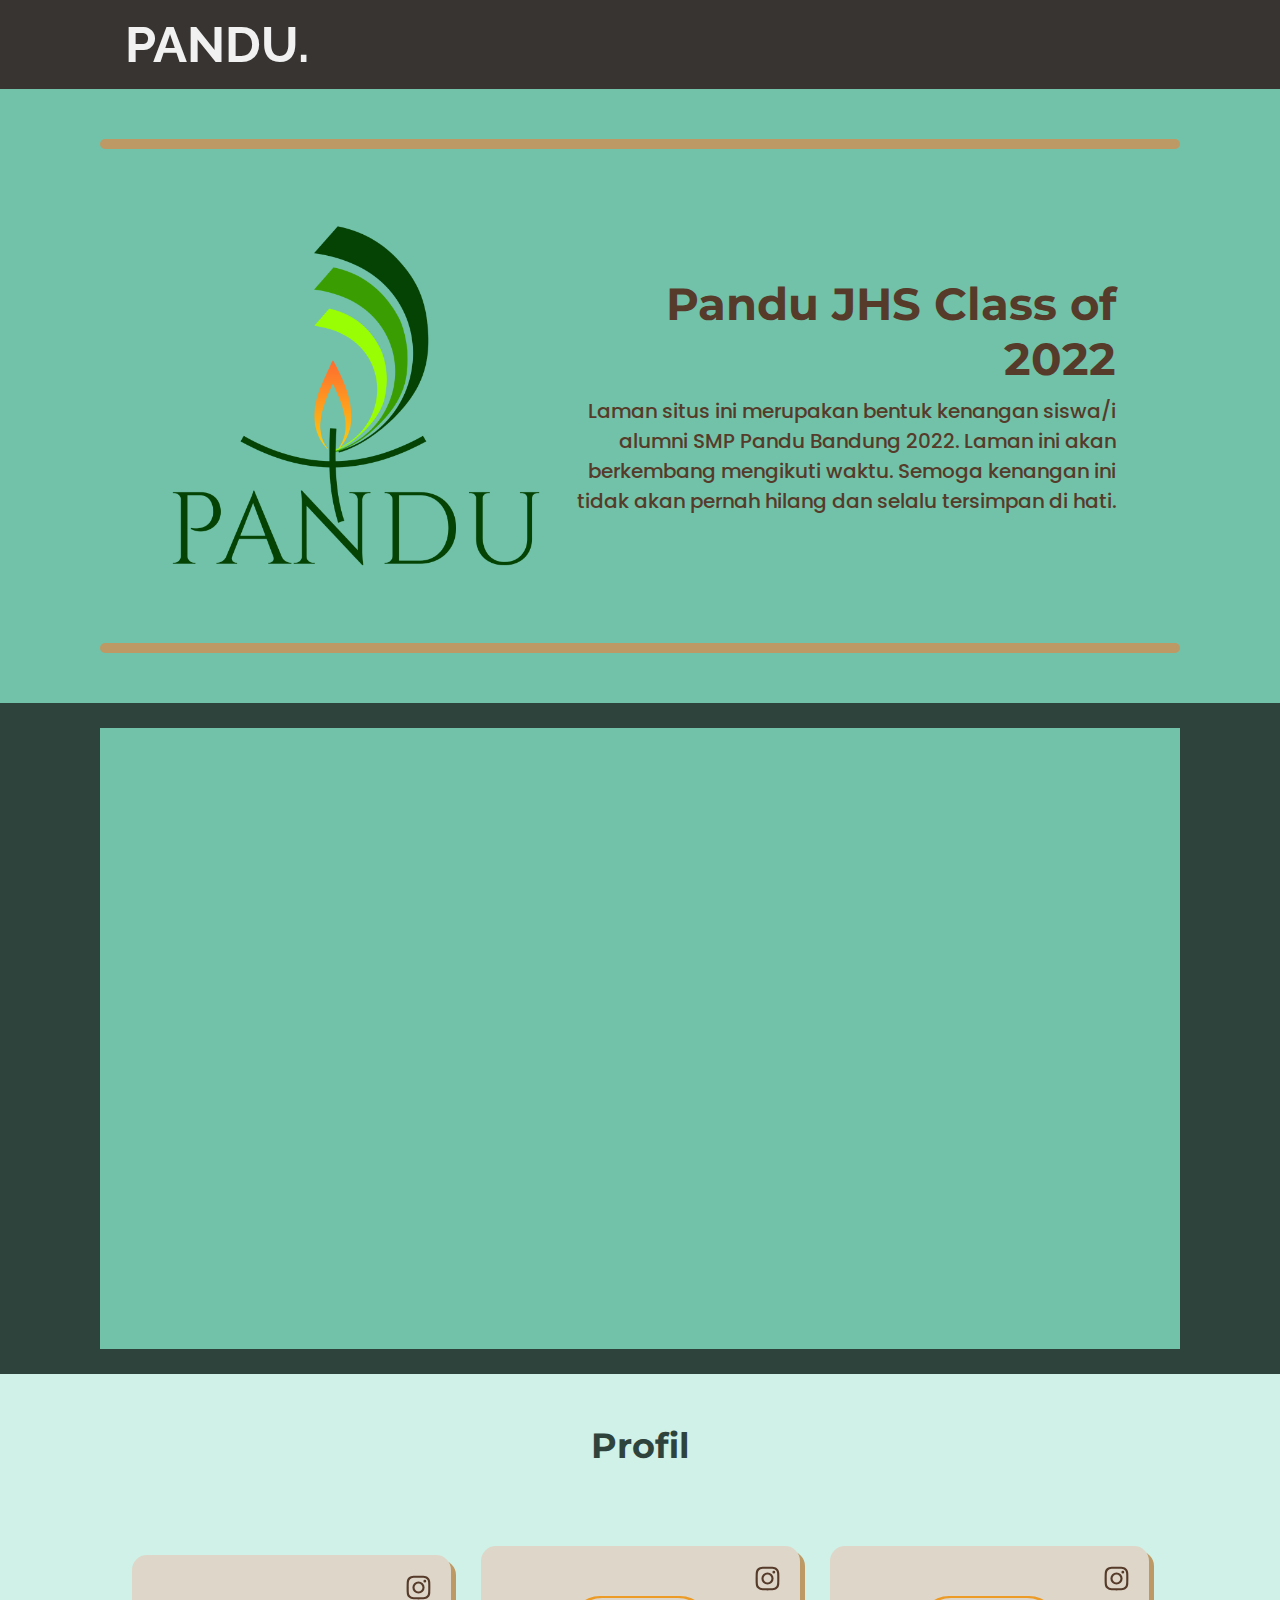
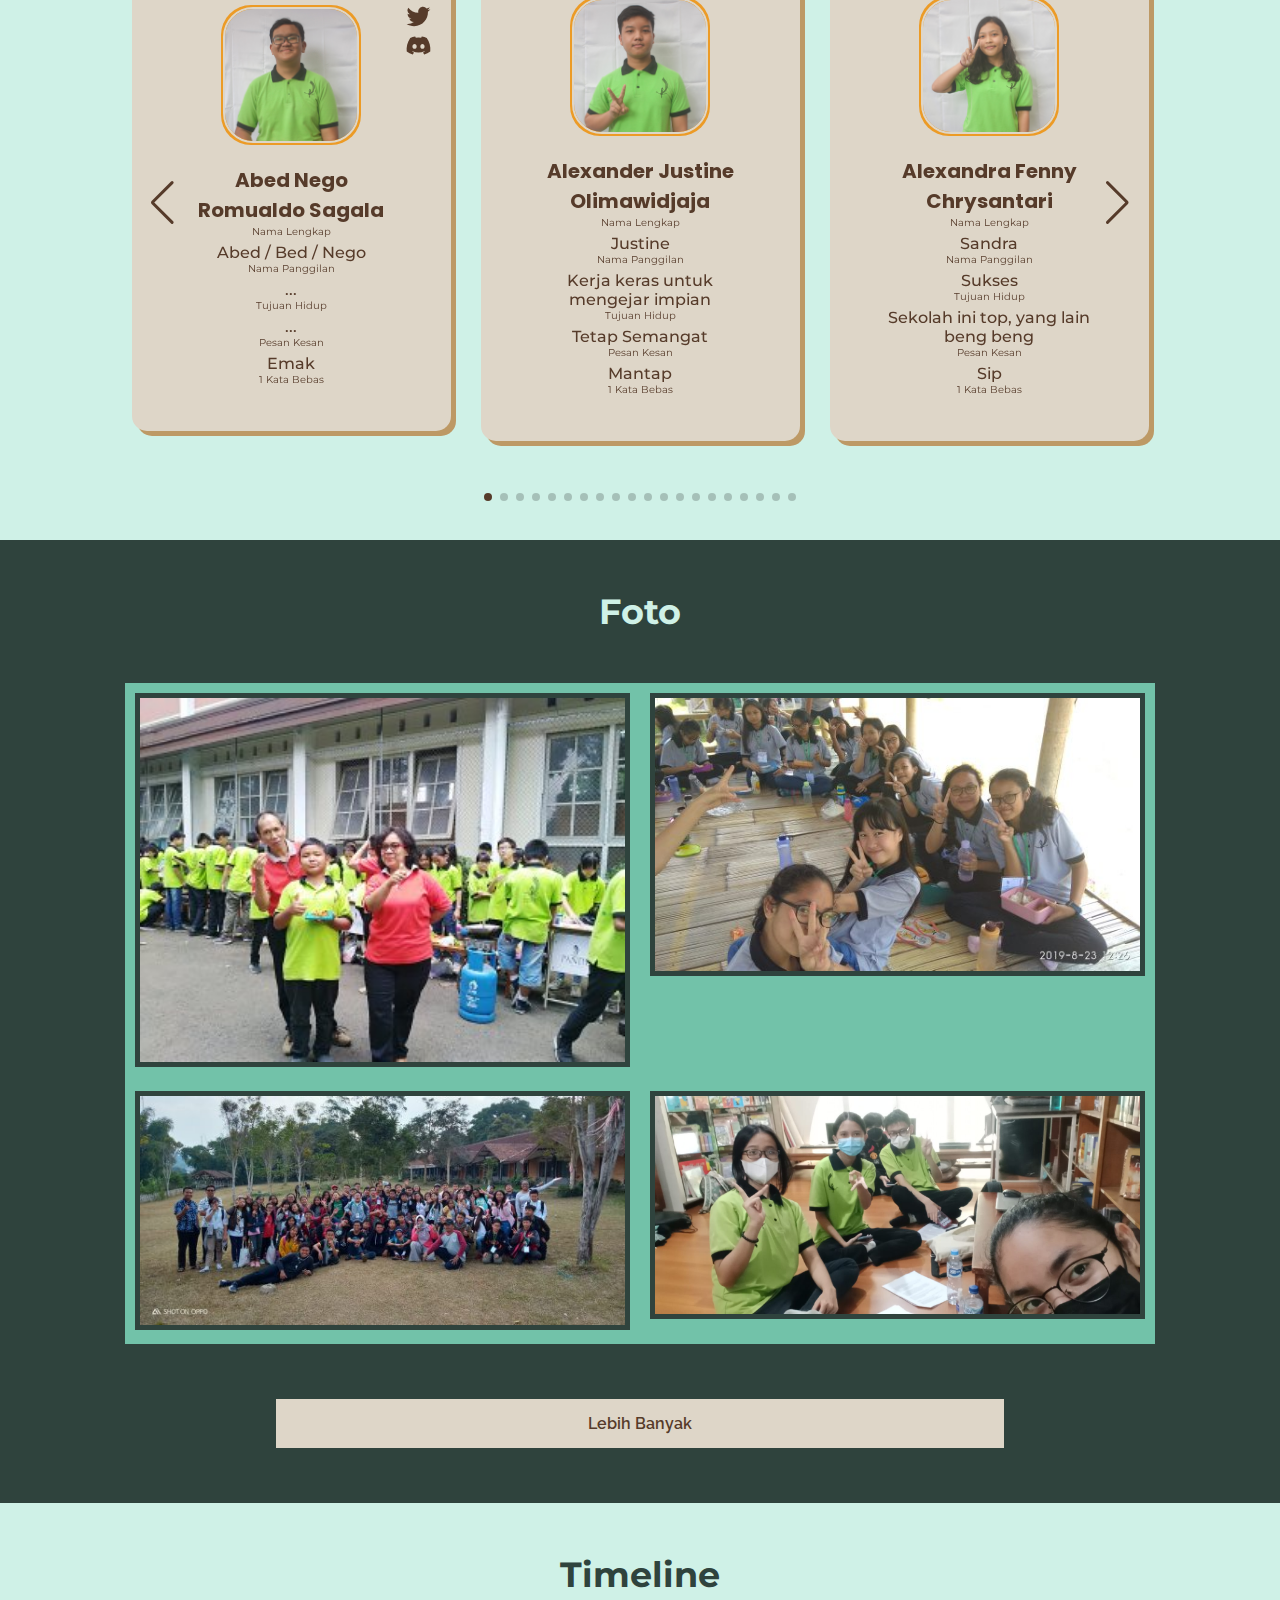
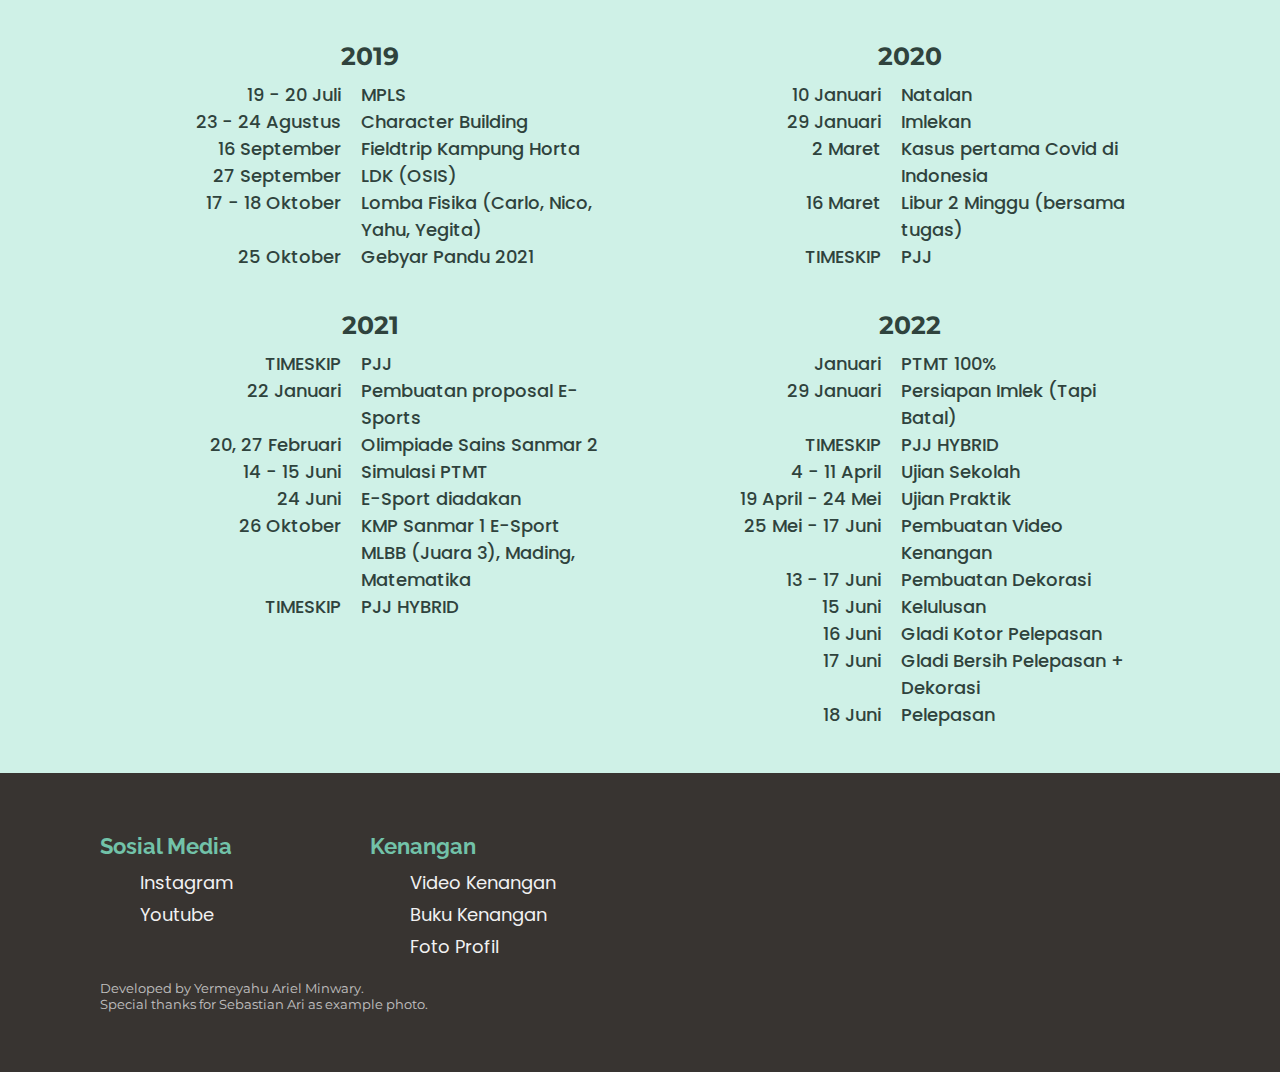
<file: index.html>
<!DOCTYPE html>
<html lang="en">
<head>
    <meta charset="UTF-8">
    <meta http-equiv="X-UA-Compatible" content="IE=edge">
    <meta name="viewport" content="width=device-width, initial-scale=1.0">
    <title>Pandu JHS Class of 2022</title>
    <link rel="preconnect" href="https://fonts.googleapis.com">
    <link rel="preconnect" href="https://fonts.gstatic.com" crossorigin>
    <link href="https://fonts.googleapis.com/css2?family=Montserrat:ital,wght@0,100;0,200;0,300;0,400;0,500;0,600;0,700;0,800;0,900;1,400;1,500&family=Poppins:ital,wght@0,100;0,200;0,300;0,400;0,500;0,600;0,700;0,800;0,900;1,400;1,500&family=Quicksand:wght@300;400;500;600;700&family=Raleway:ital,wght@0,100;0,200;0,300;0,400;0,500;0,600;0,700;0,800;0,900;1,400;1,500&display=swap" rel="stylesheet">
    <link rel="stylesheet" href="style.css">
    <!-- Link Swiper's CSS -->
    <link rel="stylesheet" href="swiper-bundle-infinite-loop.css"/>
    <link rel="icon" href="favicon.ico" type="image/x-icon">
</head>
<body>
    <header>
        <div class="wrapper">
            <nav>
                <div class="logo">
                    <a href="index.html">PANDU.</a>
                </div>
            </nav>
        </div>
    </header>

    <section class="filler">
        <div class="wrapper">
            <!-- filler for header -->
        </div>
    </section>

    <section class="hero-section">
        <div class="wrapper">
            <div class="hero">
                <div class="line"><div class="line1"></div></div>
                <div class="heroo">
                    <div class="img">
                        <img src="logo-pandu.png" alt="PANDU">
                    </div>
                    <div class="text">
                        <h1>Pandu JHS Class of 2022</h1>
                        <p>Laman situs ini merupakan bentuk kenangan siswa/i alumni SMP Pandu Bandung <span id="easter-egg">2022.</span> Laman ini akan berkembang mengikuti waktu. Semoga kenangan ini tidak akan pernah hilang dan selalu tersimpan di hati.</p>
                    </div>
                </div>
                <div class="line"><div class="line2"></div></div>
            </div> 
        </div>
    </section>

    <section class="video-section">
        <div class="wrapper">
            <div class="video">
                <iframe src="https://www.youtube.com/embed/9VrhpZSYuV8" title="YouTube video player" frameborder="0" allow="accelerometer; autoplay; clipboard-write; encrypted-media; gyroscope; picture-in-picture" allowfullscreen></iframe>
            </div>
        </div>
    </section>

    <section class="profile-container">
        <div class="wrapper">
            <h2>Profil</h2>
            <div class="swiper mySwiper profile">
                <div class="swiper-wrapper content">
                    <div class="swiper-slide card">
                        <div class="card-content">
                            <div class="image">
                                <img src="photo-profile/abed-nego-romualdo-sagala.jpg" alt="Abed Nego Romualdo Sagala">
                            </div>
                            <div class="media-icons">
                                <a target="_blank" href="https://www.instagram.com/bedabed_011007">
                                    <img src="media-icons/insta.svg" alt="IG">
                                </a>
                                <a target="_blank" href="https://www.twitter.com/RomualdoAbed">
                                    <img src="media-icons/twt.svg" alt="TWT">
                                </a>
                                <a target="_blank" href="https://discord.gg/jDA6UPkwCb">
                                    <img src="media-icons/dc.svg" alt="DC">
                                </a>
                            </div>
                            <div class="name-contact">
                                <div class="name">Abed Nego Romualdo Sagala</div>
                                <div class="subtitle">Nama Lengkap</div>
                                <div class="called">Abed / Bed / Nego</div>
                                <div class="subtitle">Nama Panggilan</div>
                                <div class="aim">...<!-- ganti --></div>
                                <div class="subtitle">Tujuan Hidup</div>
                                <div class="message">...<!-- ganti --></div>
                                <div class="subtitle">Pesan Kesan</div>
                                <div class="aword">Emak</div>
                                <div class="subtitle">1 Kata Bebas</div>
                            </div>
                        </div>
                    </div>
                     
                    <div class="swiper-slide card">
                        <div class="card-content">
                            <div class="image">
                                <img src="photo-profile/alexander-justine-olimawidjaja.jpg" 
                                alt="Alexander Justine Olimawidjaja">
                            </div>
                            <div class="media-icons">
                                <a target="_blank" 
                                href="https://www.instagram.com/_alexander.justine">
                                    <img src="media-icons/insta.svg" alt="IG">
                                </a>
                            </div>
                            <div class="name-contact">
                                <div class="name">Alexander Justine Olimawidjaja</div>
                                <div class="subtitle">Nama Lengkap</div>
                                <div class="called">Justine</div>
                                <div class="subtitle">Nama Panggilan</div>
                                <div class="aim">Kerja keras untuk mengejar impian</div>
                                <div class="subtitle">Tujuan Hidup</div>
                                <div class="message">Tetap Semangat</div>
                                <div class="subtitle">Pesan Kesan</div>
                                <div class="aword">Mantap</div>
                                <div class="subtitle">1 Kata Bebas</div>
                            </div>
                        </div>
                    </div>
                     
                    <div class="swiper-slide card">
                        <div class="card-content">
                            <div class="image">
                                <img src="photo-profile/alexandra-fenny-chrysantari.jpg" alt="Alexandra Fenny Chrysantari">
                            </div>
                            <div class="media-icons">
                                <a target="_blank" href="https://www.instagram.com/ssandrafenny">
                                    <img src="media-icons/insta.svg" alt="IG">
                                </a>
                            </div>
                            <div class="name-contact">
                                <div class="name">Alexandra Fenny Chrysantari</div>
                                <div class="subtitle">Nama Lengkap</div>
                                <div class="called">Sandra</div>
                                <div class="subtitle">Nama Panggilan</div>
                                <div class="aim">Sukses</div>
                                <div class="subtitle">Tujuan Hidup</div>
                                <div class="message">Sekolah ini top, yang lain beng beng</div>
                                <div class="subtitle">Pesan Kesan</div>
                                <div class="aword">Sip</div>
                                <div class="subtitle">1 Kata Bebas</div>
                            </div>
                        </div>
                    </div>
                     
                    <div class="swiper-slide card">
                        <div class="card-content">
                            <div class="image">
                                <img src="photo-profile/andreas-carlo-rajakgukguk.jpg" alt="Andreas Carlo Rajagukguk">
                            </div>
                            <div class="media-icons">
                                <a target="_blank" href="https://www.instagram.com/andreas_carlo">
                                    <img src="media-icons/insta.svg" alt="IG">
                                </a>
                            </div>
                            <div class="name-contact">
                                <div class="name">Andreas Carlo Rajagukguk</div>
                                <div class="subtitle">Nama Lengkap</div>
                                <div class="called">Carlo</div>
                                <div class="subtitle">Nama Panggilan</div>
                                <div class="aim">Berfungsi</div>
                                <div class="subtitle">Tujuan Hidup</div>
                                <div class="message">Keren</div>
                                <div class="subtitle">Pesan Kesan</div>
                                <div class="aword">OK</div>
                                <div class="subtitle">1 Kata Bebas</div>
                            </div>
                        </div>
                    </div>
                     
                    <div class="swiper-slide card">
                        <div class="card-content">
                            <div class="image">
                                <img src="photo-profile/andrew-saputra.jpg" alt="Andrew Saputra">
                            </div>
                            <div class="media-icons">
                                <a target="_blank" href="https://www.instagram.com/_andrewsptraa">
                                    <img src="media-icons/insta.svg" alt="IG">
                                </a>
                            </div>
                            <div class="name-contact">
                                <div class="name">Andrew Saputra</div>
                                <div class="subtitle">Nama Lengkap</div>
                                <div class="called">Andrew</div>
                                <div class="subtitle">Nama Panggilan</div>
                                <div class="aim">Menjadi pintar</div>
                                <div class="subtitle">Tujuan Hidup</div>
                                <div class="message">Saya senang bisa sekolah di pandu</div>
                                <div class="subtitle">Pesan Kesan</div>
                                <div class="aword">iyahh</div>
                                <div class="subtitle">1 Kata Bebas</div>
                            </div>
                        </div>
                    </div>
                     
                    <div class="swiper-slide card">
                        <div class="card-content">
                            <div class="image">
                                <img src="photo-profile/angel-anatasya-gunawan.jpg" alt="Angel Anatasya Gunawan">
                            </div>
                            <div class="media-icons">
                                <a target="_blank" href="https://www.instagram.com/ang3l_anatasya">
                                    <img src="media-icons/insta.svg" alt="IG">
                                </a>
                            </div>
                            <div class="name-contact">
                                <div class="name">Angel Anatasya Gunawan</div>
                                <div class="subtitle">Nama Lengkap</div>
                                <div class="called">Angel</div>
                                <div class="subtitle">Nama Panggilan</div>
                                <div class="aim">Membahagiakan orang tua</div>
                                <div class="subtitle">Tujuan Hidup</div>
                                <div class="message">_</div>
                                <div class="subtitle">Pesan Kesan</div>
                                <div class="aword">_</div>
                                <div class="subtitle">1 Kata Bebas</div>
                            </div>
                        </div>
                    </div>
                     
                    <div class="swiper-slide card">
                        <div class="card-content">
                            <div class="image">
                                <img src="photo-profile/arwen-feronia-soewardhi.jpg" alt="Arwen Feronia">
                            </div>
                            <div class="media-icons">
                                <a target="_blank" href="https://www.instagram.com/arwennferonia">
                                    <img src="media-icons/insta.svg" alt="IG">
                                </a>
                            </div>
                            <div class="name-contact">
                                <div class="name">Arwen Feronia</div>
                                <div class="subtitle">Nama Lengkap</div>
                                <div class="called">Arwen</div>
                                <div class="subtitle">Nama Panggilan</div>
                                <div class="aim">Jadi Anime</div>
                                <div class="subtitle">Tujuan Hidup</div>
                                <div class="message">asik</div>
                                <div class="subtitle">Pesan Kesan</div>
                                <div class="aword">mantapuuujiwaaa</div>
                                <div class="subtitle">1 Kata Bebas</div>
                            </div>
                        </div>
                    </div>
                     
                    <div class="swiper-slide card">
                        <div class="card-content">
                            <div class="image">
                                <img src="photo-profile/audrey-puspita-ramadhany.jpg" alt="Audrey Puspita Ramadhany">
                            </div>
                            <div class="media-icons">
                                <a target="_blank" href="https://www.instagram.com/sunveries">
                                    <img src="media-icons/insta.svg" alt="IG">
                                </a>
                            </div>
                            <div class="name-contact">
                                <div class="name">Audrey Puspita Ramadhany</div>
                                <div class="subtitle">Nama Lengkap</div>
                                <div class="called">Audrey</div>
                                <div class="subtitle">Nama Panggilan</div>
                                <div class="aim">Menjadi orang sukses dan kaya</div>
                                <div class="subtitle">Tujuan Hidup</div>
                                <div class="message">Sekolah disini seru, kaya lagi kuliah</div>
                                <div class="subtitle">Pesan Kesan</div>
                                <div class="aword">Bebas</div>
                                <div class="subtitle">1 Kata Bebas</div>
                            </div>
                        </div>
                    </div>
                     
                    <div class="swiper-slide card">
                        <div class="card-content">
                            <div class="image">
                                <img src="photo-profile/barus-maurine-suli-novida.jpg" alt="Barus, Maurine Suli Novida">
                            </div>
                            <div class="media-icons">
                                <a target="_blank" href="https://www.instagram.com/jhnilvyu_">
                                    <img src="media-icons/insta.svg" alt="IG">
                                </a>
                                <a target="_blank" href="https://www.twitter.com/jihoonloverrsss">
                                    <img src="media-icons/twt.svg" alt="TWT">
                                </a>
                            </div>
                            <div class="name-contact">
                                <div class="name">Barus, Maurine Suli Novida</div>
                                <div class="subtitle">Nama Lengkap</div>
                                <div class="called">Suli / Maurine / Sulll</div>
                                <div class="subtitle">Nama Panggilan</div>
                                <div class="aim">Berkat</div>
                                <div class="subtitle">Tujuan Hidup</div>
                                <div class="message">Seruuu!</div>
                                <div class="subtitle">Pesan Kesan</div>
                                <div class="aword">Kerenn</div>
                                <div class="subtitle">1 Kata Bebas</div>
                            </div>
                        </div>
                    </div>
                     
                    <div class="swiper-slide card">
                        <div class="card-content">
                            <div class="image">
                                <img src="photo-profile/beata-michelina-restiani.jpg" alt="Beata Michelina Restiani ">
                            </div>
                            <div class="media-icons">
                                <a target="_blank" href="https://www.instagram.com/mchlina_rrrst">
                                    <img src="media-icons/insta.svg" alt="IG">
                                </a>
                            </div>
                            <div class="name-contact">
                                <div class="name">Beata Michelina Restiani</div>
                                <div class="subtitle">Nama Lengkap</div>
                                <div class="called">Resti</div>
                                <div class="subtitle">Nama Panggilan</div>
                                <div class="aim">Untuk hidup dengan tenang.</div>
                                <div class="subtitle">Tujuan Hidup</div>
                                <div class="message">Makasih semuanya. Walau sedih, ada korona.</div>
                                <div class="subtitle">Pesan Kesan</div>
                                <div class="aword">Pneumoultramicroscopic-silicovolcanoconiosis</div>
                                <div class="subtitle">1 Kata Bebas</div>
                            </div>
                        </div>
                    </div>
                     
                    <div class="swiper-slide card">
                        <div class="card-content">
                            <div class="image">
                                <img src="photo-profile/bintang-gabriel-tambunan.jpg" alt="Bintang Gabriel Tambunan">
                            </div>
                            <div class="media-icons">
                                <a target="_blank" href="https://www.instagram.com/bintang_tbn">
                                    <img src="media-icons/insta.svg" alt="IG">
                                </a>
                            </div>
                            <div class="name-contact">
                                <div class="name">Bintang Gabriel Tambunan</div>
                                <div class="subtitle">Nama Lengkap</div>
                                <div class="called">Bintang</div>
                                <div class="subtitle">Nama Panggilan</div>
                                <div class="aim">Untuk lebih baik</div>
                                <div class="subtitle">Tujuan Hidup</div>
                                <div class="message">Lebih baik</div>
                                <div class="subtitle">Pesan Kesan</div>
                                <div class="aword">Baik</div>
                                <div class="subtitle">1 Kata Bebas</div>
                            </div>
                        </div>
                    </div>
                     
                    <div class="swiper-slide card">
                        <div class="card-content">
                            <div class="image">
                                <img src="photo-profile/christian-imanuel-ringu-langu.jpg" alt="Christian Imanuel Ringu Langu">
                            </div>
                            <div class="media-icons">
                                <a target="_blank" href="https://www.instagram.com/christianimanuel07">
                                    <img src="media-icons/insta.svg" alt="IG">
                                </a>
                            </div>
                            <div class="name-contact">
                                <div class="name">Christian Imanuel Ringu Langu</div>
                                <div class="subtitle">Nama Lengkap</div>
                                <div class="called">Christian</div>
                                <div class="subtitle">Nama Panggilan</div>
                                <div class="aim">Mempelajari banyak hal</div>
                                <div class="subtitle">Tujuan Hidup</div>
                                <div class="message">SMP Pandu memang terbaik!</div>
                                <div class="subtitle">Pesan Kesan</div>
                                <div class="aword">Amazing!</div>
                                <div class="subtitle">1 Kata Bebas</div>
                            </div>
                        </div>
                    </div>
                     
                    <div class="swiper-slide card">
                        <div class="card-content">
                            <div class="image">
                                <img src="photo-profile/christopher-jaya-permana.jpg" alt="Christopher Jaya Permana">
                            </div>
                            <div class="media-icons">
                                <a target="_blank" href="https://www.instagram.com/0wh0_care0">
                                    <img src="media-icons/insta.svg" alt="IG">
                                </a>
                            </div>
                            <div class="name-contact">
                                <div class="name">Christopher Jaya Permana</div>
                                <div class="subtitle">Nama Lengkap</div>
                                <div class="called">Christ</div>
                                <div class="subtitle">Nama Panggilan</div>
                                <div class="aim">...<!-- ganti --></div>
                                <div class="subtitle">Tujuan Hidup</div>
                                <div class="message">...<!-- ganti --></div>
                                <div class="subtitle">Pesan Kesan</div>
                                <div class="aword">Y</div>
                                <div class="subtitle">1 Kata Bebas</div>
                            </div>
                        </div>
                    </div>
                     
                    <div class="swiper-slide card">
                        <div class="card-content">
                            <div class="image">
                                <img src="photo-profile/daniel-sagala.jpg" alt="Daniel Sagala">
                            </div>
                            <div class="media-icons">
                                <a target="_blank" href="https://www.instagram.com/danielsagalaaa___">
                                    <img src="media-icons/insta.svg" alt="IG">
                                </a>
                            </div>
                            <div class="name-contact">
                                <div class="name">Daniel Sagala</div>
                                <div class="subtitle">Nama Lengkap</div>
                                <div class="called">Danil / Daniel</div>
                                <div class="subtitle">Nama Panggilan</div>
                                <div class="aim">Saya hidup untuk mencari tujuan hidup </div>
                                <div class="subtitle">Tujuan Hidup</div>
                                <div class="message">Hidup itu berat jadi gausah diangkat</div>
                                <div class="subtitle">Pesan Kesan</div>
                                <div class="aword">Kiwkiw😗</div>
                                <div class="subtitle">1 Kata Bebas</div>
                            </div>
                        </div>
                    </div>
                     
                    <div class="swiper-slide card">
                        <div class="card-content">
                            <div class="image">
                                <img src="photo-profile/dionisius-damar-kristiono.jpg" alt="Dionisius Damar Kristiono ">
                            </div>
                            <div class="media-icons">
                                <a target="_blank" href="https://www.instagram.com/dionisius.damar">
                                    <img src="media-icons/insta.svg" alt="IG">
                                </a>
                                <a target="_blank" href="https://www.youtube.com/channel/UCiXKXIGM8HpIBrZ9WB_povw">
                                    <img src="media-icons/yt.svg" alt="YT">
                                </a>
                            </div>
                            <div class="name-contact">
                                <div class="name">Dionisius Damar Kristiono</div>
                                <div class="subtitle">Nama Lengkap</div>
                                <div class="called">Dion / Yon / DK</div>
                                <div class="subtitle">Nama Panggilan</div>
                                <div class="aim">Membuat dunia bahagia bersamanya</div>
                                <div class="subtitle">Tujuan Hidup</div>
                                <div class="message">Get a reminder about this day</div>
                                <div class="subtitle">Pesan Kesan</div>
                                <div class="aword">Peace✌️</div>
                                <div class="subtitle">1 Kata Bebas</div>
                            </div>
                        </div>
                    </div>
                     
                    <div class="swiper-slide card">
                        <div class="card-content">
                            <div class="image">
                                <img src="photo-profile/edbert-kusuma-wongso.jpg" alt="Edbert Kusuma Wongso">
                            </div>
                            <div class="media-icons">
                                <a target="_blank" href="https://www.instagram.com/edbertwongso">
                                    <img src="media-icons/insta.svg" alt="IG">
                                </a>
                                <a target="_blank" href="https://www.youtube.com/channel/UCIruXHOeZynJz9VNnyeMX1g/">
                                    <img src="media-icons/yt.svg" alt="YT">
                                </a>
                            </div>
                            <div class="name-contact">
                                <div class="name">Edbert Kusuma Wongso</div>
                                <div class="subtitle">Nama Lengkap</div>
                                <div class="called">Edbert</div>
                                <div class="subtitle">Nama Panggilan</div>
                                <div class="aim">Berguna untuk keluarga dan sesama</div>
                                <div class="subtitle">Tujuan Hidup</div>
                                <div class="message">Takut akan Tuhan. Pendidikannya bagus.</div>
                                <div class="subtitle">Pesan Kesan</div>
                                <div class="aword">Tekun</div>
                                <div class="subtitle">1 Kata Bebas</div>
                            </div>
                        </div>
                    </div>
                     
                    <div class="swiper-slide card">
                        <div class="card-content">
                            <div class="image">
                                <img src="photo-profile/ester-karen-sidauruk.jpg" alt="Ester Karen Sidauruk">
                            </div>
                            <div class="media-icons">
                                <a target="_blank" href="https://www.instagram.com/ester.krn">
                                    <img src="media-icons/insta.svg" alt="IG">
                                </a>
                                <a target="_blank" href="https://www.twitter.com/KarenSidauruk">
                                    <img src="media-icons/twt.svg" alt="TWT">
                                </a>
                            </div>
                            <div class="name-contact">
                                <div class="name">Ester Karen Sidauruk</div>
                                <div class="subtitle">Nama Lengkap</div>
                                <div class="called">Ester</div>
                                <div class="subtitle">Nama Panggilan</div>
                                <div class="aim">Menjadi seorang pekerja keras dan pemberani</div>
                                <div class="subtitle">Tujuan Hidup</div>
                                <div class="message">Semakin berkembang dan luar biasa &#129321;</div>
                                <div class="subtitle">Pesan Kesan</div>
                                <div class="aword">Semangat</div>
                                <div class="subtitle">1 Kata Bebas</div>
                            </div>
                        </div>
                    </div>
                     
                    <div class="swiper-slide card">
                        <div class="card-content">
                            <div class="image">
                                <img src="photo-profile/eva-cielsa-adriana.jpg" alt="Eva Cielsa Adriana Sondakh">
                            </div>
                            <div class="media-icons">
                                <a target="_blank" href="https://www.instagram.com/@dkemfldos0930">
                                    <img src="media-icons/insta.svg" alt="IG">
                                </a>
                            </div>
                            <div class="name-contact">
                                <div class="name">Eva Cielsa Adriana Sondakh</div>
                                <div class="subtitle">Nama Lengkap</div>
                                <div class="called">Eva / Epa</div>
                                <div class="subtitle">Nama Panggilan</div>
                                <div class="aim">Aku ingin sukses</div>
                                <div class="subtitle">Tujuan Hidup</div>
                                <div class="message">See u later! Udahan ini teh?</div>
                                <div class="subtitle">Pesan Kesan</div>
                                <div class="aword">Cau</div>
                                <div class="subtitle">1 Kata Bebas</div>
                            </div>
                        </div>
                    </div>
                     
                    <div class="swiper-slide card">
                        <div class="card-content">
                            <div class="image">
                                <img src="photo-profile/felisita-nindityas-mustika.jpg" alt="Felisita Nindityas Mustika">
                            </div>
                            <div class="media-icons">
                                <a target="_blank" href="https://www.instagram.com/shikarireia">
                                    <img src="media-icons/insta.svg" alt="IG">
                                </a>
                            </div>
                            <div class="name-contact">
                                <div class="name">Felisita Nindityas Mustika</div>
                                <div class="subtitle">Nama Lengkap</div>
                                <div class="called">Tyas / Felisita</div>
                                <div class="subtitle">Nama Panggilan</div>
                                <div class="aim">live my life to the fullest</div>
                                <div class="subtitle">Tujuan Hidup</div>
                                <div class="message">Kita punya mimpi, semesta punya realitas</div>
                                <div class="subtitle">Pesan Kesan</div>
                                <div class="aword">Poggers!</div>
                                <div class="subtitle">1 Kata Bebas</div>
                            </div>
                        </div>
                    </div>
                     
                    <div class="swiper-slide card">
                        <div class="card-content">
                            <div class="image">
                                <img src="photo-profile/felix-raydell-abednego-nabbs.jpg" alt="Felix Raydell Abednego Nabbs">
                            </div>
                            <div class="media-icons">
                                <a target="_blank" href="https://www.instagram.com/miracle.fnb">
                                    <img src="media-icons/insta.svg" alt="IG">
                                </a>
                                <a href="http://saweria.co/felixnabbs" target="_blank">
                                    <img src="media-icons/saweria.svg" alt="SAWERIA">
                                </a>
                            </div>
                            <div class="name-contact">
                                <div class="name">Felix Raydell Abednego Nabbs</div>
                                <div class="subtitle">Nama Lengkap</div>
                                <div class="called">Felix</div>
                                <div class="subtitle">Nama Panggilan</div>
                                <div class="aim">Sukses</div>
                                <div class="subtitle">Tujuan Hidup</div>
                                <div class="message">Apapun yang terjadi tetaplah bernapas</div>
                                <div class="subtitle">Pesan Kesan</div>
                                <div class="aword">Oghey</div>
                                <div class="subtitle">1 Kata Bebas</div>
                            </div>
                        </div>
                    </div>
                     
                    <div class="swiper-slide card">
                        <div class="card-content">
                            <div class="image">
                                <img src="photo-profile/ferdinandus-chandra-hosanna-glacio.jpg" alt="Ferdinandus Chandra Hosanna Glacio">
                            </div>
                            <div class="media-icons">
                                <!-- <a target="_blank" href="https://www.instagram.com/">
                                    <img src="media-icons/insta.svg" alt="IG">
                                </a> -->
                            </div>
                            <div class="name-contact">
                                <div class="name">Ferdinandus Chandra Hosanna Glacio</div>
                                <div class="subtitle">Nama Lengkap</div>
                                <div class="called">Cio</div>
                                <div class="subtitle">Nama Panggilan</div>
                                <div class="aim">Menjadi sukses</div>
                                <div class="subtitle">Tujuan Hidup</div>
                                <div class="message">...<!-- ganti --></div>
                                <div class="subtitle">Pesan Kesan</div>
                                <div class="aword">Baik</div>
                                <div class="subtitle">1 Kata Bebas</div>
                            </div>
                        </div>
                    </div>
                     
                    <div class="swiper-slide card">
                        <div class="card-content">
                            <div class="image">
                                <img src="photo-profile/franklin-richard-luhut-marpaung.jpg" alt="Franklin Richard Luhut Marpaung">
                            </div>
                            <div class="media-icons">
                                <a target="_blank" href="https://www.instagram.com/luhut__">
                                    <img src="media-icons/insta.svg" alt="IG">
                                </a>
                            </div>
                            <div class="name-contact">
                                <div class="name">Franklin Richard Luhut Marpaung</div>
                                <div class="subtitle">Nama Lengkap</div>
                                <div class="called">Luhut</div>
                                <div class="subtitle">Nama Panggilan</div>
                                <div class="aim">Mendapat title supreme granger</div>
                                <div class="subtitle">Tujuan Hidup</div>
                                <div class="message">Ez main granger, retri marjul indomaret</div>
                                <div class="subtitle">Pesan Kesan</div>
                                <div class="aword">Tutor?</div>
                                <div class="subtitle">1 Kata Bebas</div>
                            </div>
                        </div>
                    </div>
                     
                    <div class="swiper-slide card">
                        <div class="card-content">
                            <div class="image">
                                <img src="photo-profile/freddy-nagawijaya.jpg" alt="Freddy Nagawijaya">
                            </div>
                            <div class="media-icons">
                                <a target="_blank" href="https://www.instagram.com/freddynaga_">
                                    <img src="media-icons/insta.svg" alt="IG">
                                </a>
                            </div>
                            <div class="name-contact">
                                <div class="name">Freddy Nagawijaya</div>
                                <div class="subtitle">Nama Lengkap</div>
                                <div class="called">Freddy</div>
                                <div class="subtitle">Nama Panggilan</div>
                                <div class="aim">Menjadi manusia yang lebih baik</div>
                                <div class="subtitle">Tujuan Hidup</div>
                                <div class="message">Sukses selalu</div>
                                <div class="subtitle">Pesan Kesan</div>
                                <div class="aword">Mantab👍</div>
                                <div class="subtitle">1 Kata Bebas</div>
                            </div>
                        </div>
                    </div>
                     
                    <div class="swiper-slide card">
                        <div class="card-content">
                            <div class="image">
                                <img src="photo-profile/harry-darmawan.jpg" alt="Harry Darmawan">
                            </div>
                            <div class="media-icons">
                                <a target="_blank" href="https://www.instagram.com/user_dphmzxp">
                                    <img src="media-icons/insta.svg" alt="IG">
                                </a>
                            </div>
                            <div class="name-contact">
                                <div class="name">Harry Darmawan</div>
                                <div class="subtitle">Nama Lengkap</div>
                                <div class="called">Harry</div>
                                <div class="subtitle">Nama Panggilan</div>
                                <div class="aim">Membangun diri menjadi lebih baik</div>
                                <div class="subtitle">Tujuan Hidup</div>
                                <div class="message">Semoga saya bisa menjadi lebih baik</div>
                                <div class="subtitle">Pesan Kesan</div>
                                <div class="aword">Baik</div>
                                <div class="subtitle">1 Kata Bebas</div>
                            </div>
                        </div>
                    </div>
                     
                    <div class="swiper-slide card">
                        <div class="card-content">
                            <div class="image">
                                <img src="photo-profile/jaricho-matthew-emmanuel.jpg" alt="Jaricho Matthew Emmanuel">
                            </div>
                            <div class="media-icons">
                                <a target="_blank" href="https://www.instagram.com/yerichomatthewep">
                                    <img src="media-icons/insta.svg" alt="IG">
                                </a>
                            </div>
                            <div class="name-contact">
                                <div class="name">Jaricho Matthew Emmanuel</div>
                                <div class="subtitle">Nama Lengkap</div>
                                <div class="called">Rico</div>
                                <div class="subtitle">Nama Panggilan</div>
                                <div class="aim">Menjadi berhasil mencapai cita</div>
                                <div class="subtitle">Tujuan Hidup</div>
                                <div class="message">Senang bisa bersekolah di pandu</div>
                                <div class="subtitle">Pesan Kesan</div>
                                <div class="aword">Oke</div>
                                <div class="subtitle">1 Kata Bebas</div>
                            </div>
                        </div>
                    </div>
                     
                    <div class="swiper-slide card">
                        <div class="card-content">
                            <div class="image">
                                <img src="photo-profile/jemima-victoria-lunandi.jpg" alt="Jemima Victoria Lunandi">
                            </div>
                            <div class="media-icons">
                                <a target="_blank" href="https://www.instagram.com/jellifluous">
                                    <img src="media-icons/insta.svg" alt="IG">
                                </a>
                                <a target="_blank" href="https://www.instagram.com/jelli.zip">
                                    <img src="media-icons/insta.svg" alt="IG2">
                                </a>
                                <a target="_blank" href="https://www.pinterest.com/jellifluous/">
                                    <img src="media-icons/pinterest.svg" alt="PINTEREST">
                                </a>
                            </div>
                            <div class="name-contact">
                                <div class="name">Jemima Victoria Lunandi</div>
                                <div class="subtitle">Nama Lengkap</div>
                                <div class="called">Jemima</div>
                                <div class="subtitle">Nama Panggilan</div>
                                <div class="aim">Ingin merasakan semua rasa</div>
                                <div class="subtitle">Tujuan Hidup</div>
                                <div class="message">Sekolah ini oreo, yang lain goriorio</div>
                                <div class="subtitle">Pesan Kesan</div>
                                <div class="aword">Huft</div>
                                <div class="subtitle">1 Kata Bebas</div>
                            </div>
                        </div>
                    </div>
                     
                    <div class="swiper-slide card">
                        <div class="card-content">
                            <div class="image">
                                <img src="photo-profile/joanne-geamaya-gunawan.jpg" alt="Joanne Geamaya Gunawan">
                            </div>
                            <div class="media-icons">
                                <a target="_blank" href="https://www.instagram.com/annethekid">
                                    <img src="media-icons/insta.svg" alt="IG">
                                </a>
                                <a target="_blank" href="https://www.tiktok.com/@suury_777">
                                    <img src="media-icons/tiktok.svg" alt="TIKTOK">
                                </a>
                            </div>
                            <div class="name-contact">
                                <div class="name">Joanne Geamaya Gunawan</div>
                                <div class="subtitle">Nama Lengkap</div>
                                <div class="called">Joanne</div>
                                <div class="subtitle">Nama Panggilan</div>
                                <div class="aim">Menyambut kematian suatu hari nanti</div>
                                <div class="subtitle">Tujuan Hidup</div>
                                <div class="message">Jangan menuntut ilmu, ilmu tidak bersalah. </div>
                                <div class="subtitle">Pesan Kesan</div>
                                <div class="aword">deeznuts</div>
                                <div class="subtitle">1 Kata Bebas</div>
                            </div>
                        </div>
                    </div>
                     
                    <div class="swiper-slide card">
                        <div class="card-content">
                            <div class="image">
                                <img src="photo-profile/joy-henokh-vidi-hermawan.jpg" alt="Joy Henokh Vidi Hermawan">
                            </div>
                            <div class="media-icons">
                                <a target="_blank" href="https://www.instagram.com/joyvidi_">
                                    <img src="media-icons/insta.svg" alt="IG">
                                </a>
                            </div>
                            <div class="name-contact">
                                <div class="name">Joy Henokh Vidi Hermawan</div>
                                <div class="subtitle">Nama Lengkap</div>
                                <div class="called">Joy</div>
                                <div class="subtitle">Nama Panggilan</div>
                                <div class="aim">Supreme Freya, Glory 1,1k</div>
                                <div class="subtitle">Tujuan Hidup</div>
                                <div class="message">No Glory No Party</div>
                                <div class="subtitle">Pesan Kesan</div>
                                <div class="aword">Turu!</div>
                                <div class="subtitle">1 Kata Bebas</div>
                            </div>
                        </div>
                    </div>
                     
                    <div class="swiper-slide card">
                        <div class="card-content">
                            <div class="image">
                                <img src="photo-profile/temp-kayla-annisa-ferman.jpeg" alt="Kayla Annisa Ferman">
                            </div>
                            <div class="media-icons">
                                <a target="_blank" href="https://www.instagram.com/grandiowse">
                                    <img src="media-icons/insta.svg" alt="IG">
                                </a>
                            </div>
                            <div class="name-contact">
                                <div class="name">Kayla Annisa Ferman</div>
                                <div class="subtitle">Nama Lengkap</div>
                                <div class="called">Kayla</div>
                                <div class="subtitle">Nama Panggilan</div>
                                <div class="aim">Actions speak louder than words.</div>
                                <div class="subtitle">Tujuan Hidup</div>
                                <div class="message">Learn appreciate everything that's achieved.</div>
                                <div class="subtitle">Pesan Kesan</div>
                                <div class="aword">Vivacious</div>
                                <div class="subtitle">1 Kata Bebas</div>
                            </div>
                        </div>
                    </div>
                     
                    <div class="swiper-slide card">
                        <div class="card-content">
                            <div class="image">
                                <img src="photo-profile/kayla-novarupta-liunokas.jpg" alt="Kayla Novarupta Liunokas ">
                            </div>
                            <div class="media-icons">
                                <a target="_blank" href="https://www.instagram.com/kkaaykayla">
                                    <img src="media-icons/insta.svg" alt="IG">
                                </a>
                            </div>
                            <div class="name-contact">
                                <div class="name">Kayla Novarupta Liunokas</div>
                                <div class="subtitle">Nama Lengkap</div>
                                <div class="called">Kay / Kayla</div>
                                <div class="subtitle">Nama Panggilan</div>
                                <div class="aim">Mau ketemu asahi</div>
                                <div class="subtitle">Tujuan Hidup</div>
                                <div class="message">sekolah ini top, yg lain bengbeng</div>
                                <div class="subtitle">Pesan Kesan</div>
                                <div class="aword">sip</div>
                                <div class="subtitle">1 Kata Bebas</div>
                            </div>
                        </div>
                    </div>
                     
                    <div class="swiper-slide card">
                        <div class="card-content">
                            <div class="image">
                                <img src="photo-profile/kevin-cornelius-zen.jpg" alt="Kevin Cornelius Zen">
                            </div>
                            <div class="media-icons">
                                <a target="_blank" href="https://www.instagram.com/kevincrnlszen">
                                    <img src="media-icons/insta.svg" alt="IG">
                                </a>
                            </div>
                            <div class="name-contact">
                                <div class="name">Kevin Cornelius Zen</div>
                                <div class="subtitle">Nama Lengkap</div>
                                <div class="called">Kevin / Pin</div>
                                <div class="subtitle">Nama Panggilan</div>
                                <div class="aim">Move on</div>
                                <div class="subtitle">Tujuan Hidup</div>
                                <div class="message">...</div>
                                <div class="subtitle">Pesan Kesan</div>
                                <div class="aword">Badut&#129313;</div>
                                <div class="subtitle">1 Kata Bebas</div>
                            </div>
                        </div>
                    </div>
                     
                    <div class="swiper-slide card">
                        <div class="card-content">
                            <div class="image">
                                <img src="photo-profile/krista-ayu-azaria.jpg" alt="Krista Ayu Azaria">
                            </div>
                            <div class="media-icons">
                                <a target="_blank" href="https://www.instagram.com/kristaxvz">
                                    <img src="media-icons/insta.svg" alt="IG">
                                </a>
                                <a target="_blank" href="https://www.twitter.com/kristaayoe">
                                    <img src="media-icons/twt.svg" alt="TWT">
                                </a>
                            </div>
                            <div class="name-contact">
                                <div class="name">Krista Ayu Azaria</div>
                                <div class="subtitle">Nama Lengkap</div>
                                <div class="called">Krista</div>
                                <div class="subtitle">Nama Panggilan</div>
                                <div class="aim">Ingin jadi pribadi yang menyenangkan sekitar</div>
                                <div class="subtitle">Tujuan Hidup</div>
                                <div class="message">Semoga jadi orang sukses</div>
                                <div class="subtitle">Pesan Kesan</div>
                                <div class="aword">Bebas</div>
                                <div class="subtitle">1 Kata Bebas</div>
                            </div>
                        </div>
                    </div>
                     
                    <div class="swiper-slide card">
                        <div class="card-content">
                            <div class="image">
                                <img src="photo-profile/lewonamang-willibaldus-julian-dua.jpg" alt="Lewonamang Willibaldus Julian Dua">
                            </div>
                            <div class="media-icons">
                                <!-- <a target="_blank" href="https://www.instagram.com/">
                                    <img src="media-icons/insta.svg" alt="IG">
                                </a> -->
                            </div>
                            <div class="name-contact">
                                <div class="name">Lewonamang Willibaldus Julian Dua</div>
                                <div class="subtitle">Nama Lengkap</div>
                                <div class="called">Willi</div>
                                <div class="subtitle">Nama Panggilan</div>
                                <div class="aim">Menjadi andalan di lapangan hijau</div>
                                <div class="subtitle">Tujuan Hidup</div>
                                <div class="message">Keren</div>
                                <div class="subtitle">Pesan Kesan</div>
                                <div class="aword">Napas</div>
                                <div class="subtitle">1 Kata Bebas</div>
                            </div>
                        </div>
                    </div>
                     
                    <div class="swiper-slide card">
                        <div class="card-content">
                            <div class="image">
                                <img src="photo-profile/laurentia-felicita-aura.jpg" alt="Laurentia Felicita Aura">
                            </div>
                            <div class="media-icons">
                                <a target="_blank" href="https://www.instagram.com/__imyour_rara">
                                    <img src="media-icons/insta.svg" alt="IG">
                                </a>
                            </div>
                            <div class="name-contact">
                                <div class="name">Laurentia Felicita Aura</div>
                                <div class="subtitle">Nama Lengkap</div>
                                <div class="called">Aura</div>
                                <div class="subtitle">Nama Panggilan</div>
                                <div class="aim">Rich like cinun</div>
                                <div class="subtitle">Tujuan Hidup</div>
                                <div class="message">Don't be care bout that, we're fishy,</div>
                                <div class="subtitle">Pesan Kesan</div>
                                <div class="aword">Stan atz</div>
                                <div class="subtitle">1 Kata Bebas</div>
                            </div>
                        </div>
                    </div>
                     
                    <div class="swiper-slide card">
                        <div class="card-content">
                            <div class="image">
                                <img src="photo-profile/laurentia-tiffany-tissa.jpg" alt="Laurentia Tiffany Tissa">
                            </div>
                            <div class="media-icons">
                                <a target="_blank" href="https://www.instagram.com/lalaorent">
                                    <img src="media-icons/insta.svg" alt="IG">
                                </a>
                                <a target="_blank" href="https://www.twitter.com/lalaorent">
                                    <img src="media-icons/twt.svg" alt="TWT">
                                </a>
                            </div>
                            <div class="name-contact">
                                <div class="name">Laurentia Tiffany Tissa</div>
                                <div class="subtitle">Nama Lengkap</div>
                                <div class="called">Tiffany</div>
                                <div class="subtitle">Nama Panggilan</div>
                                <div class="aim">Become a hot rich business woman</div>
                                <div class="subtitle">Tujuan Hidup</div>
                                <div class="message">Ya Tuhan udah dong, Ya Tuhan</div>
                                <div class="subtitle">Pesan Kesan</div>
                                <div class="aword">Huft.</div>
                                <div class="subtitle">1 Kata Bebas</div>
                            </div>
                        </div>
                    </div>
                     
                    <div class="swiper-slide card">
                        <div class="card-content">
                            <div class="image">
                                <img src="photo-profile/mario-julian-arifsy.jpg" alt="Mario Julian Arifsy">
                            </div>
                            <div class="media-icons">
                                <a target="_blank" href="https://www.instagram.com/julian_.jul">
                                    <img src="media-icons/insta.svg" alt="IG">
                                </a>
                            </div>
                            <div class="name-contact">
                                <div class="name">Mario Julian Arifsy</div>
                                <div class="subtitle">Nama Lengkap</div>
                                <div class="called">Marjul / Jul </div>
                                <div class="subtitle">Nama Panggilan</div>
                                <div class="aim">Bisa maen bareng ama lemon🍋</div>
                                <div class="subtitle">Tujuan Hidup</div>
                                <div class="message">Gausah sekolah push Mythic aja</div>
                                <div class="subtitle">Pesan Kesan</div>
                                <div class="aword">Gatau</div>
                                <div class="subtitle">1 Kata Bebas</div>
                            </div>
                        </div>
                    </div>
                     
                    <div class="swiper-slide card">
                        <div class="card-content">
                            <div class="image">
                                <img src="photo-profile/mario-septalino-iswandi.jpg" alt="Mario Septalino Iswandi">
                            </div>
                            <div class="media-icons">
                                <a target="_blank" href="https://www.instagram.com/marioseptalino">
                                    <img src="media-icons/insta.svg" alt="IG">
                                </a>
                            </div>
                            <div class="name-contact">
                                <div class="name">Mario Septalino Iswandi</div>
                                <div class="subtitle">Nama Lengkap</div>
                                <div class="called">Marsep</div>
                                <div class="subtitle">Nama Panggilan</div>
                                <div class="aim">Menjadi berkat buat banyak orang</div>
                                <div class="subtitle">Tujuan Hidup</div>
                                <div class="message">Samngat kemren dan emstetick</div>
                                <div class="subtitle">Pesan Kesan</div>
                                <div class="aword">Absit</div>
                                <div class="subtitle">1 Kata Bebas</div>
                            </div>
                        </div>
                    </div>
                     
                    <div class="swiper-slide card">
                        <div class="card-content">
                            <div class="image">
                                <img src="photo-profile/nadia-clara-angelina.jpg" alt="Nadia Clara Angelina">
                            </div>
                            <div class="media-icons">
                                <a target="_blank" href="https://www.instagram.com/nadnadia_clara">
                                    <img src="media-icons/insta.svg" alt="IG">
                                </a>
                            </div>
                            <div class="name-contact">
                                <div class="name">Nadia Clara Angelina</div>
                                <div class="subtitle">Nama Lengkap</div>
                                <div class="called">Nad / Nadia</div>
                                <div class="subtitle">Nama Panggilan</div>
                                <div class="aim">SUKSES</div>
                                <div class="subtitle">Tujuan Hidup</div>
                                <div class="message">SENANG</div>
                                <div class="subtitle">Pesan Kesan</div>
                                <div class="aword">KEREN</div>
                                <div class="subtitle">1 Kata Bebas</div>
                            </div>
                        </div>
                    </div>
                     
                    <div class="swiper-slide card">
                        <div class="card-content">
                            <div class="image">
                                <img src="photo-profile/natalie-grace-benyamin.jpg" alt="Natalie Grace Benyamin">
                            </div>
                            <div class="media-icons">
                                <a target="_blank" href="https://www.instagram.com/nataliegrcb">
                                    <img src="media-icons/insta.svg" alt="IG">
                                </a>
                            </div>
                            <div class="name-contact">
                                <div class="name">Natalie Grace Benyamin</div>
                                <div class="subtitle">Nama Lengkap</div>
                                <div class="called">Natalie</div>
                                <div class="subtitle">Nama Panggilan</div>
                                <div class="aim">Mengangkat derajat keluarga 🙂</div>
                                <div class="subtitle">Tujuan Hidup</div>
                                <div class="message">jadi dirimu sendiri krn gada yg mau jd dirimu💋</div>
                                <div class="subtitle">Pesan Kesan</div>
                                <div class="aword">Hem</div>
                                <div class="subtitle">1 Kata Bebas</div>
                            </div>
                        </div>
                    </div>
                     
                    <div class="swiper-slide card">
                        <div class="card-content">
                            <div class="image">
                                <img src="photo-profile/temp-natasya-meidy-christabel.jpeg" alt="Natasya Meidy Christabel">
                            </div>
                            <div class="media-icons">
                                <a target="_blank" href="https://www.instagram.com/cocothenatnat">
                                    <img src="media-icons/insta.svg" alt="IG">
                                </a>
                            </div>
                            <div class="name-contact">
                                <div class="name">Natasya Meidy Christabel</div>
                                <div class="subtitle">Nama Lengkap</div>
                                <div class="called">Tata</div>
                                <div class="subtitle">Nama Panggilan</div>
                                <div class="aim">Makan, Main, Tidur.</div>
                                <div class="subtitle">Tujuan Hidup</div>
                                <div class="message">Ok</div>
                                <div class="subtitle">Pesan Kesan</div>
                                <div class="aword">Tidur</div>
                                <div class="subtitle">1 Kata Bebas</div>
                            </div>
                        </div>
                    </div>
                     
                    <div class="swiper-slide card">
                        <div class="card-content">
                            <div class="image">
                                <img src="photo-profile/nathanael-el-roi.jpg" alt="Nathanael El Roi">
                            </div>
                            <div class="media-icons">
                                <a target="_blank" href="https://www.instagram.com/y.nathanael_">
                                    <img src="media-icons/insta.svg" alt="IG">
                                </a>
                            </div>
                            <div class="name-contact">
                                <div class="name">Nathanael El Roi</div>
                                <div class="subtitle">Nama Lengkap</div>
                                <div class="called">Nathan</div>
                                <div class="subtitle">Nama Panggilan</div>
                                <div class="aim">Menjadi Stormi/Rafatar</div>
                                <div class="subtitle">Tujuan Hidup</div>
                                <div class="message">Puji Tuhan, Alhamdulillah kena mental</div>
                                <div class="subtitle">Pesan Kesan</div>
                                <div class="aword">Menyesal</div>
                                <div class="subtitle">1 Kata Bebas</div>
                            </div>
                        </div>
                    </div>
                     
                    <div class="swiper-slide card">
                        <div class="card-content">
                            <div class="image">
                                <img src="photo-profile/nicolas-elnathan.jpg" alt="Nicolas Elnathan">
                            </div>
                            <div class="media-icons">
                                <a target="_blank" href="https://www.instagram.com/nicolas.elnathan">
                                    <img src="media-icons/insta.svg" alt="IG">
                                </a>
                                <div class="popoutsm">
                                    <button class="dcnico">
                                        <img src="media-icons/dc.svg" alt="DC">
                                    </button>
                                </div>
                            </div>
                            <div class="name-contact">
                                <div class="name">Nicolas Elnathan</div>
                                <div class="subtitle">Nama Lengkap</div>
                                <div class="called">Nico / Salocin / Nic / Elnathan</div>
                                <div class="subtitle">Nama Panggilan</div>
                                <div class="aim">Berusaha Mengembangkan Hidup</div>
                                <div class="subtitle">Tujuan Hidup</div>
                                <div class="message">Obatilah lukamu</div>
                                <div class="subtitle">Pesan Kesan</div>
                                <div class="aword">-Hansaplast-</div>
                                <div class="subtitle">1 Kata Bebas</div>
                            </div>
                        </div>
                    </div>
                     
                    <div class="swiper-slide card">
                        <div class="card-content">
                            <div class="image">
                                <img src="photo-profile/nicolaus-tavelix-ventio-widi-nugroho.jpg" alt="Nicolaus Tavelix Ventio Widi Nugroho">
                            </div>
                            <div class="media-icons">
                                <a target="_blank" href="https://www.instagram.com/nicolaus.tavelix">
                                    <img src="media-icons/insta.svg" alt="IG">
                                </a>
                            </div>
                            <div class="name-contact">
                                <div class="name">Nicolaus Tavelix Ventio Widi Nugroho</div>
                                <div class="subtitle">Nama Lengkap</div>
                                <div class="called">Nico</div>
                                <div class="subtitle">Nama Panggilan</div>
                                <div class="aim">Menjadi sesuatu yang berguna</div>
                                <div class="subtitle">Tujuan Hidup</div>
                                <div class="message">Keren dan wow</div>
                                <div class="subtitle">Pesan Kesan</div>
                                <div class="aword">＞///＜</div>
                                <div class="subtitle">1 Kata Bebas</div>
                            </div>
                        </div>
                    </div>
                     
                    <div class="swiper-slide card">
                        <div class="card-content">
                            <div class="image">
                                <img src="photo-profile/purba-yossi-maudi-triana.jpg" alt="Purba, Yossi Maudi Triana">
                            </div>
                            <div class="media-icons">
                                <a target="_blank" href="https://www.instagram.com/ysicii">
                                    <img src="media-icons/insta.svg" alt="IG">
                                </a>
                            </div>
                            <div class="name-contact">
                                <div class="name">Purba, Yossi Maudi Triana</div>
                                <div class="subtitle">Nama Lengkap</div>
                                <div class="called">Yossi / Oci</div>
                                <div class="subtitle">Nama Panggilan</div>
                                <div class="aim">Mau nulis panjang tapi ga cukup</div>
                                <div class="subtitle">Tujuan Hidup</div>
                                <div class="message">Kesini karena ga masuk zonasi hogwarts</div>
                                <div class="subtitle">Pesan Kesan</div>
                                <div class="aword">Aneh</div>
                                <div class="subtitle">1 Kata Bebas</div>
                            </div>
                        </div>
                    </div>
                     
                    <div class="swiper-slide card">
                        <div class="card-content">
                            <div class="image">
                                <img src="photo-profile/quiana-sumiko-setiawan-nugroho.jpg" alt="Quiana Sumiko Setiawan Nugroho">
                            </div>
                            <div class="media-icons">
                                <a target="_blank" href="https://www.instagram.com/quianasumiko20">
                                    <img src="media-icons/insta.svg" alt="IG">
                                </a>
                            </div>
                            <div class="name-contact">
                                <div class="name">Quiana Sumiko Setiawan Nugroho</div>
                                <div class="subtitle">Nama Lengkap</div>
                                <div class="called">Sum / Miko / Mik / Sumiko</div>
                                <div class="subtitle">Nama Panggilan</div>
                                <div class="aim">Melayani Tuhan dan juga sukses</div>
                                <div class="subtitle">Tujuan Hidup</div>
                                <div class="message">Berjuang dan tetap semangat jalanin hidup</div>
                                <div class="subtitle">Pesan Kesan</div>
                                <div class="aword">Semangat</div>
                                <div class="subtitle">1 Kata Bebas</div>
                            </div>
                        </div>
                    </div>
                     
                    <div class="swiper-slide card">
                        <div class="card-content">
                            <div class="image">
                                <img src="photo-profile/radita-felicia-handoko.jpg" alt="Radita Felicia Handoko">
                            </div>
                            <div class="media-icons">
                                <a target="_blank" href="https://www.instagram.com/suns3tw1st">
                                    <img src="media-icons/insta.svg" alt="IG">
                                </a>
                            </div>
                            <div class="name-contact">
                                <div class="name">Radita Felicia Handoko</div>
                                <div class="subtitle">Nama Lengkap</div>
                                <div class="called">Dita</div>
                                <div class="subtitle">Nama Panggilan</div>
                                <div class="aim">Jadi orng kaya</div>
                                <div class="subtitle">Tujuan Hidup</div>
                                <div class="message">it's ok, not everyone is funny</div>
                                <div class="subtitle">Pesan Kesan</div>
                                <div class="aword">Anu,</div>
                                <div class="subtitle">1 Kata Bebas</div>
                            </div>
                        </div>
                    </div>
                     
                    <div class="swiper-slide card">
                        <div class="card-content">
                            <div class="image">
                                <img src="photo-profile/regina-maria.jpg" alt="Regina Maria Siburian">
                            </div>
                            <div class="media-icons">
                                <a target="_blank" href="https://www.instagram.com/reghiinnaa">
                                    <img src="media-icons/insta.svg" alt="IG">
                                </a>
                            </div>
                            <div class="name-contact">
                                <div class="name">Regina Maria Siburian</div>
                                <div class="subtitle">Nama Lengkap</div>
                                <div class="called">Regina / Gina / Egin</div>
                                <div class="subtitle">Nama Panggilan</div>
                                <div class="aim">Ketemu Kim Mingyu</div>
                                <div class="subtitle">Tujuan Hidup</div>
                                <div class="message">cukup bikin strong.. alias stress tak tertolong.</div>
                                <div class="subtitle">Pesan Kesan</div>
                                <div class="aword">Ya</div>
                                <div class="subtitle">1 Kata Bebas</div>
                            </div>
                        </div>
                    </div>
                     
                    <div class="swiper-slide card">
                        <div class="card-content">
                            <div class="image">
                                <img src="photo-profile/richard-jonathan.jpg" alt="Richard Jonathan">
                            </div>
                            <div class="media-icons">
                                <a target="_blank" href="https://www.instagram.com/rchiiiiiiii_">
                                    <img src="media-icons/insta.svg" alt="IG">
                                </a>
                            </div>
                            <div class="name-contact">
                                <div class="name">Richard Jonathan</div>
                                <div class="subtitle">Nama Lengkap</div>
                                <div class="called">Richi</div>
                                <div class="subtitle">Nama Panggilan</div>
                                <div class="aim">Membahagiakan ortu</div>
                                <div class="subtitle">Tujuan Hidup</div>
                                <div class="message">Semangat</div>
                                <div class="subtitle">Pesan Kesan</div>
                                <div class="aword">Ya</div>
                                <div class="subtitle">1 Kata Bebas</div>
                            </div>
                        </div>
                    </div>
                     
                    <div class="swiper-slide card">
                        <div class="card-content">
                            <div class="image">
                                <img src="photo-profile/robertus-maxi-simarmata.jpg" alt="Robertus Maxi Simarmata">
                            </div>
                            <div class="media-icons">
                                <a target="_blank" href="https://www.instagram.com/robertuzmax1">
                                    <img src="media-icons/insta.svg" alt="IG">
                                </a>
                            </div>
                            <div class="name-contact">
                                <div class="name">Robertus Maxi Simarmata</div>
                                <div class="subtitle">Nama Lengkap</div>
                                <div class="called">Maxi</div>
                                <div class="subtitle">Nama Panggilan</div>
                                <div class="aim">Membuat diri lebih bahagia dan menyenangkan</div>
                                <div class="subtitle">Tujuan Hidup</div>
                                <div class="message">Senang, nyaman, lebih maju dan berprestasi"</div>
                                <div class="subtitle">Pesan Kesan</div>
                                <div class="aword">Dream</div>
                                <div class="subtitle">1 Kata Bebas</div>
                            </div>
                        </div>
                    </div>
                     
                    <div class="swiper-slide card">
                        <div class="card-content">
                            <div class="image">
                                <img src="photo-profile/rosa-regina-placidiaz-resi-wea.jpg" alt="Rosa Regina Placidiaz Resi Wea">
                            </div>
                            <div class="media-icons">
                                <a target="_blank" href="https://www.instagram.com/rosargnaa">
                                    <img src="media-icons/insta.svg" alt="IG">
                                </a>
                                <div class="popoutsm">
                                    <button class="telerosa">
                                        <img src="media-icons/tele.svg" alt="TELE">
                                    </button>
                                </div>
                                <div class="popoutsm">
                                    <button class="scrosa">
                                        <img src="media-icons/sc.svg" alt="SNCH">
                                    </button>
                                </div>
                            </div>
                            <div class="name-contact">
                                <div class="name">Rosa Regina Placidiaz Resi Wea</div>
                                <div class="subtitle">Nama Lengkap</div>
                                <div class="called">Rosa / Ocha</div>
                                <div class="subtitle">Nama Panggilan</div>
                                <div class="aim">Menjadi orang yang konsekuen dan beriman</div>
                                <div class="subtitle">Tujuan Hidup</div>
                                <div class="message">Semangat, Biasa aja</div>
                                <div class="subtitle">Pesan Kesan</div>
                                <div class="aword">Keren</div>
                                <div class="subtitle">1 Kata Bebas</div>
                            </div>
                        </div>
                    </div>
                     
                    <div class="swiper-slide card">
                        <div class="card-content">
                            <div class="image">
                                <img src="photo-profile/samuel-juliand.jpg" alt="Samuel Juliand">
                            </div>
                            <div class="media-icons">
                                <!-- <a target="_blank" href="https://www.instagram.com/">
                                    <img src="media-icons/insta.svg" alt="IG">
                                </a> -->
                            </div>
                            <div class="name-contact">
                                <div class="name">Samuel Juliand</div>
                                <div class="subtitle">Nama Lengkap</div>
                                <div class="called">Samuel</div>
                                <div class="subtitle">Nama Panggilan</div>
                                <div class="aim">Berbuat lebih banyak kebaikan</div>
                                <div class="subtitle">Tujuan Hidup</div>
                                <div class="message">Nikmati Hidup Seperti Sedang Makan Indomie</div>
                                <div class="subtitle">Pesan Kesan</div>
                                <div class="aword">Mabar?</div>
                                <div class="subtitle">1 Kata Bebas</div>
                            </div>
                        </div>
                    </div>
                     
                    <div class="swiper-slide card">
                        <div class="card-content">
                            <div class="image">
                                <img src="photo-profile/samuel-owen-hanjaya.jpg" alt="Samuel Owen Hanjaya">
                            </div>
                            <div class="media-icons">
                                <a target="_blank" href="https://www.instagram.com/owenhanjaya1">
                                    <img src="media-icons/insta.svg" alt="IG">
                                </a>
                            </div>
                            <div class="name-contact">
                                <div class="name">Samuel Owen Hanjaya</div>
                                <div class="subtitle">Nama Lengkap</div>
                                <div class="called">Samuel / Owen / Hanjaya</div>
                                <div class="subtitle">Nama Panggilan</div>
                                <div class="aim">Mengejar cita-cita</div>
                                <div class="subtitle">Tujuan Hidup</div>
                                <div class="message">Agar saya bisa membanggakan ortu</div>
                                <div class="subtitle">Pesan Kesan</div>
                                <div class="aword">Semangat</div>
                                <div class="subtitle">1 Kata Bebas</div>
                            </div>
                        </div>
                    </div>
                     
                    <div class="swiper-slide card">
                        <div class="card-content">
                            <div class="image">
                                <img src="photo-profile/sebastian-ari.jpg" alt="Sebastian Ari">
                            </div>
                            <div class="media-icons">
                                <a target="_blank" href="https://www.instagram.com/kamikt_real">
                                    <img src="media-icons/insta.svg" alt="IG">
                                </a>
                            </div>
                            <div class="name-contact">
                                <div class="name">Sebastian Ari</div>
                                <div class="subtitle">Nama Lengkap</div>
                                <div class="called">Ari</div>
                                <div class="subtitle">Nama Panggilan</div>
                                <div class="aim">Rebahan setiap hari</div>
                                <div class="subtitle">Tujuan Hidup</div>
                                <div class="message">Rebahan enak tau</div>
                                <div class="subtitle">Pesan Kesan</div>
                                <div class="aword">Mantap</div>
                                <div class="subtitle">1 Kata Bebas</div>
                            </div>
                        </div>
                    </div>
                     
                    <div class="swiper-slide card">
                        <div class="card-content">
                            <div class="image">
                                <img src="photo-profile/sevrino-adianka-putra-anggastri.jpg" alt="Sevrino Adianka Putra Anggastri">
                            </div>
                            <div class="media-icons">
                                <a target="_blank" href="https://www.instagram.com/sevrinoadianka">
                                    <img src="media-icons/insta.svg" alt="IG">
                                </a>
                                <a target="_blank" href="https://www.twitter.com/SevrinoAdianka">
                                    <img src="media-icons/twt.svg" alt="TWT">
                                </a>
                            </div>
                            <div class="name-contact">
                                <div class="name">Sevrino Adianka Putra Anggastri</div>
                                <div class="subtitle">Nama Lengkap</div>
                                <div class="called">Sevrino / Vino / Seep / Seprin / Sev</div>
                                <div class="subtitle">Nama Panggilan</div>
                                <div class="aim">Mencari tahu masa depan yang misterius</div>
                                <div class="subtitle">Tujuan Hidup</div>
                                <div class="message">Kuharap kenangan kemarin tidak akan hilang</div>
                                <div class="subtitle">Pesan Kesan</div>
                                <div class="aword">Senja</div>
                                <div class="subtitle">1 Kata Bebas</div>
                            </div>
                        </div>
                    </div>
                     
                    <div class="swiper-slide card">
                        <div class="card-content">
                            <div class="image">
                                <img src="photo-profile/stefanus-mikael.jpg" alt="Stefanus Mikael">
                            </div>
                            <div class="media-icons">
                                <a target="_blank" href="https://www.instagram.com/_stefanusmikael">
                                    <img src="media-icons/insta.svg" alt="IG">
                                </a>
                                <a target="_blank" href="https://www.twitter.com/stefanusmikael_">
                                    <img src="media-icons/twt.svg" alt="TWT">
                                </a>
                                <a target="_blank" href="https://www.youtube.com/channel/UCUgj3G5dOb8m9mx4ZzS-D3A">
                                    <img src="media-icons/yt.svg" alt="YT">
                                </a>
                            </div>
                            <div class="name-contact">
                                <div class="name">Stefanus Mikael</div>
                                <div class="subtitle">Nama Lengkap</div>
                                <div class="called">Stef / Panus / Mikael</div>
                                <div class="subtitle">Nama Panggilan</div>
                                <div class="aim">Belajar Berproses Berhasil</div>
                                <div class="subtitle">Tujuan Hidup</div>
                                <div class="message">Never Give Up On You</div>
                                <div class="subtitle">Pesan Kesan</div>
                                <div class="aword">Berjuang</div>
                                <div class="subtitle">1 Kata Bebas</div>
                            </div>
                        </div>
                    </div>
                     
                    <div class="swiper-slide card">
                        <div class="card-content">
                            <div class="image">
                                <img src="photo-profile/theresia-atrisa-oktoria-hapsari.jpg" alt="Theresia Atrisa Oktoria Hapsari">
                            </div>
                            <div class="media-icons">
                                <a target="_blank" href="https://www.instagram.com/thresiea">
                                    <img src="media-icons/insta.svg" alt="IG">
                                </a>
                                <a target="_blank" href="https://www.twitter.com/baehcn">
                                    <img src="media-icons/twt.svg" alt="TWT">
                                </a>
                            </div>
                            <div class="name-contact">
                                <div class="name">Theresia Atrisa Oktoria Hapsari</div>
                                <div class="subtitle">Nama Lengkap</div>
                                <div class="called">Atrisa / Trisa / Imey</div>
                                <div class="subtitle">Nama Panggilan</div>
                                <div class="aim">Learn and then become a useful person</div>
                                <div class="subtitle">Tujuan Hidup</div>
                                <div class="message">Study hard, pray hard, istirahard </div>
                                <div class="subtitle">Pesan Kesan</div>
                                <div class="aword">Huft</div>
                                <div class="subtitle">1 Kata Bebas</div>
                            </div>
                        </div>
                    </div>
                     
                    <div class="swiper-slide card">
                        <div class="card-content">
                            <div class="image">
                                <img src="photo-profile/wallong-marcellinus-cahyadi.jpg" alt="Wallong Marcellinus Cahyadi">
                            </div>
                            <div class="media-icons">
                                <a target="_blank" href="https://www.instagram.com/mcl_wll">
                                    <img src="media-icons/insta.svg" alt="IG">
                                </a>
                                <a target="_blank" href="https://saweria.co/Mcll">
                                    <img src="media-icons/saweria.svg" alt="SAWERIA">
                                </a>
                            </div>
                            <div class="name-contact">
                                <div class="name">Wallong Marcellinus Cahyadi</div>
                                <div class="subtitle">Nama Lengkap</div>
                                <div class="called">Marcell / Atey / Acel / Bang Jago / Ultraman / Wibu</div>
                                <div class="subtitle">Nama Panggilan</div>
                                <div class="aim">Menjadi orang baik bagi orang lain</div>
                                <div class="subtitle">Tujuan Hidup</div>
                                <div class="message">Hey SS, makasih ya kamu xixixi</div>
                                <div class="subtitle">Pesan Kesan</div>
                                <div class="aword">Goodbye</div>
                                <div class="subtitle">1 Kata Bebas</div>
                            </div>
                        </div>
                    </div>
                     
                    <div class="swiper-slide card">
                        <div class="card-content">
                            <div class="image">
                                <img src="photo-profile/yemima-kerenhapukh.jpg" alt="Yemima Kerenhapukh">
                            </div>
                            <div class="media-icons">
                                <a target="_blank" href="https://www.instagram.com/yemimakh_">
                                    <img src="media-icons/insta.svg" alt="IG">
                                </a>
                            </div>
                            <div class="name-contact">
                                <div class="name">Yemima Kerenhapukh</div>
                                <div class="subtitle">Nama Lengkap</div>
                                <div class="called">Yemima</div>
                                <div class="subtitle">Nama Panggilan</div>
                                <div class="aim">Bahagia seutuhnya</div>
                                <div class="subtitle">Tujuan Hidup</div>
                                <div class="message">Sekolahnya bagus, Semoga semakin baik</div>
                                <div class="subtitle">Pesan Kesan</div>
                                <div class="aword">Yea</div>
                                <div class="subtitle">1 Kata Bebas</div>
                            </div>
                        </div>
                    </div>
                     
                    <div class="swiper-slide card">
                        <div class="card-content">
                            <div class="image">
                                <img src="photo-profile/yohanes-kristian-kaha.jpg" alt="Yohanes Kristian Kaha">
                            </div>
                            <div class="media-icons">
                                <a target="_blank" href="https://www.instagram.com/ryan.kaha">
                                    <img src="media-icons/insta.svg" alt="IG">
                                </a>
                            </div>
                            <div class="name-contact">
                                <div class="name">Yohanes Kristian Kaha</div>
                                <div class="subtitle">Nama Lengkap</div>
                                <div class="called">Ryan / KAHA</div>
                                <div class="subtitle">Nama Panggilan</div>
                                <div class="aim">Berbuat kebaikan</div>
                                <div class="subtitle">Tujuan Hidup</div>
                                <div class="message">Jangan lupa napas dan bahagia</div>
                                <div class="subtitle">Pesan Kesan</div>
                                <div class="aword">Yow</div>
                                <div class="subtitle">1 Kata Bebas</div>
                            </div>
                        </div>
                    </div>
                     
                    <div class="swiper-slide card">
                        <div class="card-content">
                            <div class="image">
                                <img src="photo-profile/yermeyahu-ariel-minwary.jpg" alt="Yermeyahu Ariel Minwary">
                            </div>
                            <div class="media-icons">
                                <a target="_blank" href="https://www.instagram.com/yahu_tahu.gg">
                                    <img src="media-icons/insta.svg" alt="IG">
                                </a>
                                <a target="_blank" href="https://www.twitter.com/yahu_tahugg">
                                    <img src="media-icons/twt.svg" alt="TWT">
                                </a>
                                <a target="_blank" href="https://www.instagram.com/abangyahu.jpg">
                                    <img src="media-icons/insta.svg" alt="IG2">
                                </a>
                            </div>
                            <div class="name-contact">
                                <div class="name">Yermeyahu Ariel Minwary</div>
                                <div class="subtitle">Nama Lengkap</div>
                                <div class="called">Yahu / Hu / Ariel</div>
                                <div class="subtitle">Nama Panggilan</div>
                                <div class="aim">Terang dan Garam Dunia</div>
                                <div class="subtitle">Tujuan Hidup</div>
                                <div class="message">Nice and clean</div>
                                <div class="subtitle">Pesan Kesan</div>
                                <div class="aword">ほんとに?!</div>
                                <div class="subtitle">1 Kata Bebas</div>
                            </div>
                        </div>
                    </div>
                </div>
                <div class="swiper-button-next"></div>
                <div class="swiper-button-prev"></div>
                <div class="swiper-pagination"></div>
            </div>
        </div>
    </section>

    <section class="photo-section">
        <div class="wrapper">
            <h2>Foto</h2>
            <div class="photos-container">
                <div class="photos-content">
                    <div class="photos">
                        <img src="photos/photopjhs2k22-10.jpg" alt="FotoKenangan">
                        <!-- <p>test</p> -->
                    </div>
                    <div class="photos">
                        <img src="photos/photopjhs2k22-101.jpg" alt="FotoKenangan">
                        <!-- <p>test</p> -->
                    </div>
                    <div class="photos">
                        <img src="photos/photopjhs2k22-103.jpg" alt="FotoKenangan">
                        <!-- <p>test</p> -->
                    </div>
                    <div class="photos">
                        <img src="photos/photopjhs2k22-106.jpg" alt="FotoKenangan">
                        <!-- <p>test</p> -->
                    </div>
                </div>
                <div class="photos-content more one">
                    <div class="photos">
                        <img src="photos/photopjhs2k22-108.jpg" alt="FotoKenangan">
                        <!-- <p>test</p> -->
                    </div>
                    <div class="photos">
                        <img src="photos/photopjhs2k22-11.jpg" alt="FotoKenangan">
                        <!-- <p>test</p> -->
                    </div>
                    <div class="photos">
                        <img src="photos/photopjhs2k22-110.jpg" alt="FotoKenangan">
                        <!-- <p>test</p> -->
                    </div>
                    <div class="photos">
                        <img src="photos/photopjhs2k22-118.jpg" alt="FotoKenangan">
                        <!-- <p>test</p> -->
                    </div>
                    <div class="photos">
                        <img src="photos/photopjhs2k22-119.jpg" alt="FotoKenangan">
                        <!-- <p>test</p> -->
                    </div>
                    <div class="photos">
                        <img src="photos/photopjhs2k22-120.jpg" alt="FotoKenangan">
                        <!-- <p>test</p> -->
                    </div>
                    <div class="photos">
                        <img src="photos/photopjhs2k22-121.jpg" alt="FotoKenangan">
                        <!-- <p>test</p> -->
                    </div>
                    <div class="photos">
                        <img src="photos/photopjhs2k22-122.jpg" alt="FotoKenangan">
                        <!-- <p>test</p> -->
                    </div>
                </div>
                <div class="photos-content more two">
                    <div class="photos">
                        <img src="photos/photopjhs2k22-132.jpg" alt="FotoKenangan">
                        <!-- <p>test</p> -->
                    </div>
                    <div class="photos">
                        <img src="photos/photopjhs2k22-136.jpg" alt="FotoKenangan">
                        <!-- <p>test</p> -->
                    </div>
                    <div class="photos">
                        <img src="photos/photopjhs2k22-139.jpg" alt="FotoKenangan">
                        <!-- <p>test</p> -->
                    </div>
                    <div class="photos">
                        <img src="photos/photopjhs2k22-14.jpg" alt="FotoKenangan">
                        <!-- <p>test</p> -->
                    </div>
                    <div class="photos">
                        <img src="photos/photopjhs2k22-140.jpg" alt="FotoKenangan">
                        <!-- <p>test</p> -->
                    </div>
                    <div class="photos">
                        <img src="photos/photopjhs2k22-142.png" alt="FotoKenangan">
                        <!-- <p>test</p> -->
                    </div>
                    <div class="photos">
                        <img src="photos/photopjhs2k22-2.jpg" alt="FotoKenangan">
                        <!-- <p>test</p> -->
                    </div>
                    <div class="photos">
                        <img src="photos/photopjhs2k22-27.jpg" alt="FotoKenangan">
                        <!-- <p>test</p> -->
                    </div>
                </div>
                <div class="photos-content more three">
                    <div class="photos">
                        <img src="photos/photopjhs2k22-28.jpg" alt="FotoKenangan">
                        <!-- <p>test</p> -->
                    </div>
                    <div class="photos">
                        <img src="photos/photopjhs2k22-29.jpg" alt="FotoKenangan">
                        <!-- <p>test</p> -->
                    </div>
                    <div class="photos">
                        <img src="photos/photopjhs2k22-36.jpg" alt="FotoKenangan">
                        <!-- <p>test</p> -->
                    </div>
                    <div class="photos">
                        <img src="photos/photopjhs2k22-38.jpg" alt="FotoKenangan">
                        <!-- <p>test</p> -->
                    </div>
                    <div class="photos">
                        <img src="photos/photopjhs2k22-40.jpg" alt="FotoKenangan">
                        <!-- <p>test</p> -->
                    </div>
                    <div class="photos">
                        <img src="photos/photopjhs2k22-43.jpg" alt="FotoKenangan">
                        <!-- <p>test</p> -->
                    </div>
                    <div class="photos">
                        <img src="photos/photopjhs2k22-45.jpg" alt="FotoKenangan">
                        <!-- <p>test</p> -->
                    </div>
                    <div class="photos">
                        <img src="photos/photopjhs2k22-5.jpg" alt="FotoKenangan">
                        <!-- <p>test</p> -->
                    </div>
                </div>
                <div class="photos-content more four">
                    <div class="photos">
                        <img src="photos/photopjhs2k22-51.jpg" alt="FotoKenangan">
                        <!-- <p>test</p> -->
                    </div>
                    <div class="photos">
                        <img src="photos/photopjhs2k22-56.jpg" alt="FotoKenangan">
                        <!-- <p>test</p> -->
                    </div>
                    <div class="photos">
                        <img src="photos/photopjhs2k22-59.jpg" alt="FotoKenangan">
                        <!-- <p>test</p> -->
                    </div>
                    <div class="photos">
                        <img src="photos/photopjhs2k22-60.jpg" alt="FotoKenangan">
                        <!-- <p>test</p> -->
                    </div>
                    <div class="photos">
                        <img src="photos/photopjhs2k22-61.jpg" alt="FotoKenangan">
                        <!-- <p>test</p> -->
                    </div>
                    <div class="photos">
                        <img src="photos/photopjhs2k22-62.jpg" alt="FotoKenangan">
                        <!-- <p>test</p> -->
                    </div>
                    <div class="photos">
                        <img src="photos/photopjhs2k22-65.jpg" alt="FotoKenangan">
                        <!-- <p>test</p> -->
                    </div>
                    <div class="photos">
                        <img src="photos/photopjhs2k22-72.jpg" alt="FotoKenangan">
                        <!-- <p>test</p> -->
                    </div>
                </div>
                <div class="photos-content more five">
                    <div class="photos">
                        <img src="photos/photopjhs2k22-73.jpg" alt="FotoKenangan">
                        <!-- <p>test</p> -->
                    </div>
                    <div class="photos">
                        <img src="photos/photopjhs2k22-74.jpg" alt="FotoKenangan">
                        <!-- <p>test</p> -->
                    </div>
                    <div class="photos">
                        <img src="photos/photopjhs2k22-76.jpg" alt="FotoKenangan">
                        <!-- <p>test</p> -->
                    </div>
                    <div class="photos">
                        <img src="photos/photopjhs2k22-77.jpg" alt="FotoKenangan">
                        <!-- <p>test</p> -->
                    </div>
                    <div class="photos">
                        <img src="photos/photopjhs2k22-90.jpg" alt="FotoKenangan">
                        <!-- <p>test</p> -->
                    </div>
                    <div class="photos">
                        <img src="photos/photopjhs2k22-91.jpg" alt="FotoKenangan">
                        <!-- <p>test</p> -->
                    </div>
                    <div class="photos">
                        <img src="photos/photopjhs2k22-94.jpg" alt="FotoKenangan">
                        <!-- <p>test</p> -->
                    </div>
                    <div class="photos">
                        <img src="photos/photopjhs2k22-95.jpg" alt="FotoKenangan">
                        <!-- <p>test</p> -->
                    </div>
                </div>
            </div>
            <div class="photo-button">
                <button id="more-photo1">Lebih Banyak</button>
                <button id="more-photo2">Lebih Banyak</button>
                <button id="more-photo3">Lebih Banyak</button>
                <button id="more-photo4">Lebih Banyak</button>
                <button id="more-photo5">Lebih Banyak</button>
                <button id="less-photo">Lebih Sedikit</button>
            </div>
        </div>
    </section>

    <section class="timeline-section">
        <div class="wrapper">
            <h2>Timeline</h2>
            <div class="timeline-wrapper">
                <div class="timeline-content">
                    <h3>2019</h3>
                    <div class="timeline-container">
                        <div class="date">
                            19 - 20 Juli
                        </div>
                        <div class="timeline">
                            MPLS
                        </div>
                        <div class="date">
                            23 - 24 Agustus
                        </div>
                        <div class="timeline">
                            Character Building
                        </div>
                        <div class="date">
                            16 September
                        </div>
                        <div class="timeline">
                            Fieldtrip Kampung Horta
                        </div>
                        <div class="date">
                            27 September
                        </div>
                        <div class="timeline">
                            LDK (OSIS)
                        </div>
                        <div class="date">
                            17 - 18 Oktober
                        </div>
                        <div class="timeline">
                            Lomba Fisika (Carlo, Nico, Yahu, Yegita)
                        </div>
                        <div class="date">
                            25 Oktober
                        </div>
                        <div class="timeline">
                            Gebyar Pandu 2021
                        </div>
                    </div>
                </div>
                <div class="timeline-content">
                    <h3>2020</h3>
                    <div class="timeline-container">
                        <div class="date">
                            10 Januari
                        </div>
                        <div class="timeline">
                            Natalan
                        </div>
                        <div class="date">
                            29 Januari
                        </div>
                        <div class="timeline">
                            Imlekan
                        </div>
                        <div class="date">
                            2 Maret
                        </div>
                        <div class="timeline">
                            Kasus pertama Covid di Indonesia
                        </div>
                        <div class="date">
                            16 Maret
                        </div>
                        <div class="timeline">
                            Libur 2 Minggu (bersama tugas)
                        </div>
                        <div class="date">
                            TIMESKIP
                        </div>
                        <div class="timeline">
                            PJJ
                        </div>
                    </div>
                </div>
                <div class="timeline-content">
                    <h3>2021</h3>
                    <div class="timeline-container">
                        <div class="date">
                            TIMESKIP
                        </div>
                        <div class="timeline">
                            PJJ
                        </div>
                        <div class="date">
                            22 Januari
                        </div>
                        <div class="timeline">
                            Pembuatan proposal E-Sports
                        </div>
                        <div class="date">
                            20, 27 Februari
                        </div>
                        <div class="timeline">
                            Olimpiade Sains Sanmar 2
                        </div>
                        <div class="date">
                            14 - 15 Juni
                        </div>
                        <div class="timeline">
                            Simulasi PTMT
                        </div>
                        <div class="date">
                            24 Juni
                        </div>
                        <div class="timeline">
                            E-Sport diadakan
                        </div>
                        <div class="date">
                            26 Oktober
                        </div>
                        <div class="timeline">
                            KMP Sanmar 1 E-Sport MLBB (Juara 3), Mading, Matematika
                        </div>
                        <div class="date">
                            TIMESKIP
                        </div>
                        <div class="timeline">
                            PJJ HYBRID
                        </div>
                    </div>
                </div>
                <div class="timeline-content">
                    <h3>2022</h3>
                    <div class="timeline-container">
                        <div class="date">
                            Januari
                        </div>
                        <div class="timeline">
                            PTMT 100%
                        </div>
                        <div class="date">
                            29 Januari
                        </div>
                        <div class="timeline">
                            Persiapan Imlek (Tapi Batal)
                        </div>
                        <div class="date">
                            TIMESKIP
                        </div>
                        <div class="timeline">
                            PJJ HYBRID
                        </div>
                        <div class="date">
                            4 - 11 April
                        </div>
                        <div class="timeline">
                            Ujian Sekolah
                        </div>
                        <div class="date">
                            19 April - 24 Mei
                        </div>
                        <div class="timeline">
                            Ujian Praktik
                        </div>
                        <div class="date">
                            25 Mei - 17 Juni
                        </div>
                        <div class="timeline">
                            Pembuatan Video Kenangan
                        </div>
                        <div class="date">
                            13 - 17 Juni
                        </div>
                        <div class="timeline">
                            Pembuatan Dekorasi
                        </div>
                        <div class="date">
                            15 Juni
                        </div>
                        <div class="timeline">
                            Kelulusan
                        </div>
                        <div class="date">
                            16 Juni
                        </div>
                        <div class="timeline">
                            Gladi Kotor Pelepasan
                        </div>
                        <div class="date">
                            17 Juni
                        </div>
                        <div class="timeline">
                            Gladi Bersih Pelepasan + Dekorasi
                        </div>
                        <div class="date">
                            18 Juni
                        </div>
                        <div class="timeline">
                            Pelepasan
                        </div>
                    </div>
                </div>
            </div>
        </div>
    </section>

    <footer>
        <div class="wrapper">
            <div class="links-container">
                <div class="links">
                    <h3>Sosial Media</h3>
                    <ul>
                        <li>
                            <a target="_blank" href="https://www.instagram.com/smppandubdg">
                                Instagram
                            </a>
                        </li>
                        <li>
                            <a target="_blank" href="https://www.youtube.com/channel/UCIXWJUJA9NLygS88N2zDdiw">
                                Youtube
                            </a>
                        </li>
                        <!-- <li>
                            <a href="">

                            </a>
                        </li> -->
                    </ul>
                </div>
                <div class="links">
                    <h3>Kenangan</h3>
                    <ul>
                        <li>
                            <a target="_blank" href="https://www.youtube.com/watch?v=kmIpVDbwuEg">
                                Video Kenangan
                            </a>
                        </li>
                        <li>
                            <a href="#">
                                Buku Kenangan
                            </a>
                        </li>
                        <li>
                            <a target="_blank" href="https://drive.google.com/drive/folders/1SPXAHBILWPdzewzRC6arKpJJRN1CgOE5?usp=sharing">
                                Foto Profil
                            </a>
                        </li>
                    </ul>
                </div>
                <div class="links">
                    <h3></h3>
                    <ul>
                        <li>
                            <a href="">

                            </a>
                        </li>
                        <li>
                            <a href="">

                            </a>
                        </li>
                        <li>
                            <a href="">

                            </a>
                        </li>
                    </ul>
                </div>
            </div>
            <p>
                Developed by Yermeyahu Ariel Minwary<span id="developer">.</span><br>
                Special thanks for Sebastian Ari as example photo.
            </p>
        </div>
    </footer>

    <script src="main.js"></script>
    <script src="nav.js"></script>
    <script src="endog.js"></script>
    <!-- Swiper JS -->
    <script src="swiper-bundle-infinite-loop.js"></script>

    <!-- Initialize Swiper -->
    <script>

        function swiperWindow () {
            if (window.innerWidth < 720) {
                var swiper = new Swiper(".mySwiper", {
                    slidesPerView: 1,
                    spaceBetween: 30,
                    loop: true,
                    loopFillGroupWithBlank: true,
                    pagination: {
                    el: ".swiper-pagination",
                    clickable: true,
                    },
                    navigation: {
                    nextEl: ".swiper-button-next",
                    prevEl: ".swiper-button-prev",
                    },
                });
            } else if (window.innerWidth < 970) {
                var swiper = new Swiper(".mySwiper", {
                    slidesPerView: 2,
                    spaceBetween: 30,
                    slidesPerGroup: 2,
                    loop: true,
                    loopFillGroupWithBlank: true,
                    pagination: {
                    el: ".swiper-pagination",
                    clickable: true,
                    },
                    navigation: {
                    nextEl: ".swiper-button-next",
                    prevEl: ".swiper-button-prev",
                    },
                });
            } else if (window.innerWidth > 1280) {
                var swiper = new Swiper(".mySwiper", {
                    slidesPerView: 4,
                    spaceBetween: 30,
                    slidesPerGroup: 4,
                    loop: true,
                    loopFillGroupWithBlank: true,
                    pagination: {
                    el: ".swiper-pagination",
                    clickable: true,
                    },
                    navigation: {
                    nextEl: ".swiper-button-next",
                    prevEl: ".swiper-button-prev",
                    },
                });
            } else if (window.innerWidth > 1650) {
                var swiper = new Swiper(".mySwiper", {
                    slidesPerView: 5,
                    spaceBetween: 30,
                    slidesPerGroup: 5,
                    loop: true,
                    loopFillGroupWithBlank: true,
                    pagination: {
                    el: ".swiper-pagination",
                    clickable: true,
                    },
                    navigation: {
                    nextEl: ".swiper-button-next",
                    prevEl: ".swiper-button-prev",
                    },
                });
            } else if (window.innerWidth > 2300) {
                var swiper = new Swiper(".mySwiper", {
                    slidesPerView: 6,
                    spaceBetween: 30,
                    slidesPerGroup: 6,
                    loop: true,
                    loopFillGroupWithBlank: true,
                    pagination: {
                    el: ".swiper-pagination",
                    clickable: true,
                    },
                    navigation: {
                    nextEl: ".swiper-button-next",
                    prevEl: ".swiper-button-prev",
                    },
                });
            } else {
                var swiper = new Swiper(".mySwiper", {
                    slidesPerView: 3,
                    spaceBetween: 30,
                    slidesPerGroup: 3,
                    loop: true,
                    loopFillGroupWithBlank: true,
                    pagination: {
                    el: ".swiper-pagination",
                    clickable: true,
                    },
                    navigation: {
                    nextEl: ".swiper-button-next",
                    prevEl: ".swiper-button-prev",
                    },
                });
            };
        };

        function resizeCheck () {
            if (710 < window.innerWidth < 730) {
                swiperWindow;
            } else if (960 < window.innerWidth < 980) {
                swiperWindow;
            } else if (1270 < window.innerWidth < 1290) {
                swiperWindow;
            } else if (1640 < window.innerWidth < 1660) {
                swiperWindow;
            }  else if (2290 < window.innerWidth < 2310) {
                swiperWindow;
            };
        };

        swiperWindow();
        // resizeCheck();
        window.addEventListener("resize", swiperWindow);
        // window.addEventListener("resize", resizeCheck);
    </script>
</body>
</html>
</file>
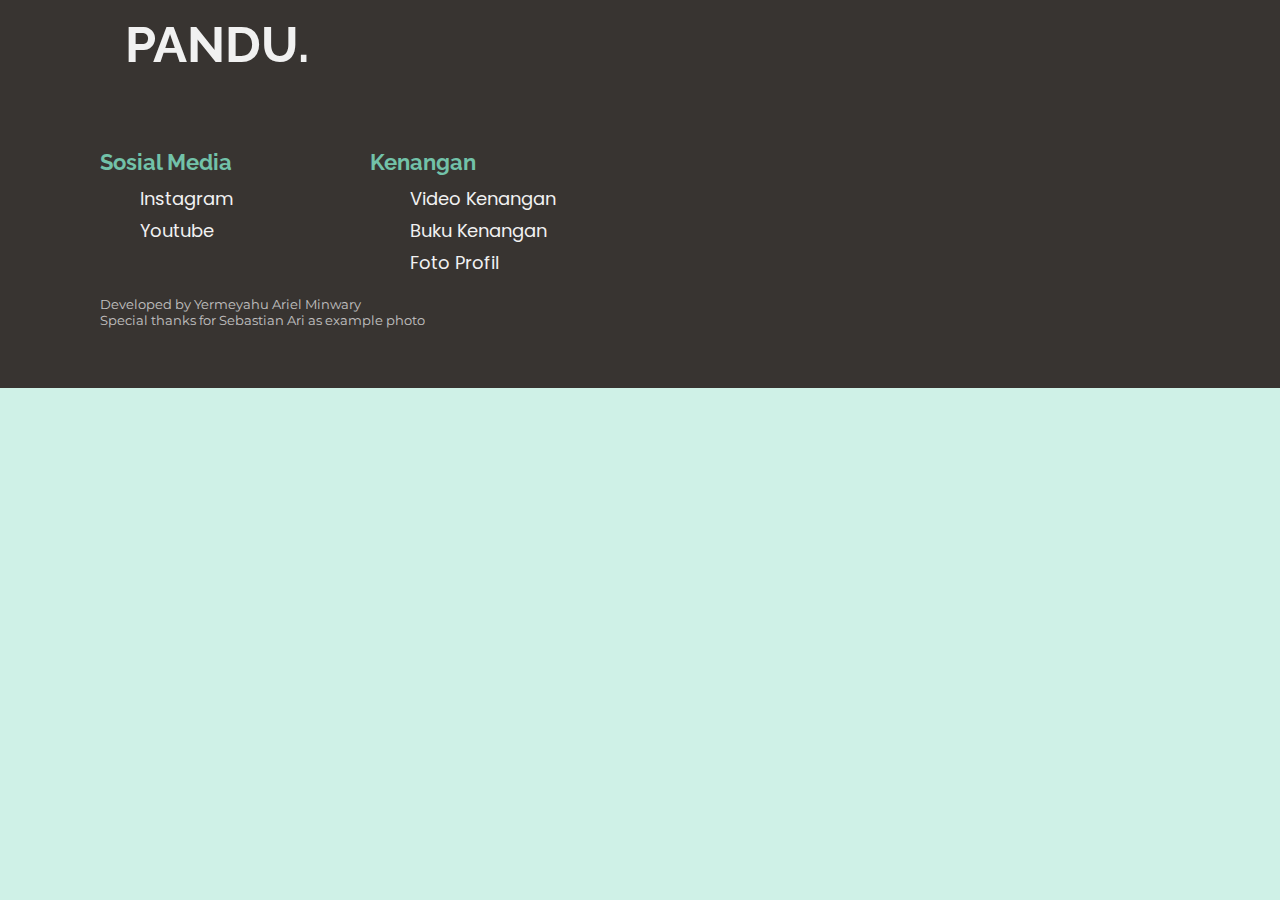
<file: developer.html>
<!DOCTYPE html>
<html lang="en">
<head>
    <meta charset="UTF-8">
    <meta http-equiv="X-UA-Compatible" content="IE=edge">
    <meta name="viewport" content="width=device-width, initial-scale=1.0">
    <title>Easter Egg Kelulusan SMP Pandu 2022</title>
    <link rel="preconnect" href="https://fonts.googleapis.com">
    <link rel="preconnect" href="https://fonts.gstatic.com" crossorigin>
    <link href="https://fonts.googleapis.com/css2?family=Montserrat:ital,wght@0,100;0,200;0,300;0,400;0,500;0,600;0,700;0,800;0,900;1,400;1,500&family=Poppins:ital,wght@0,100;0,200;0,300;0,400;0,500;0,600;0,700;0,800;0,900;1,400;1,500&family=Quicksand:wght@300;400;500;600;700&family=Raleway:ital,wght@0,100;0,200;0,300;0,400;0,500;0,600;0,700;0,800;0,900;1,400;1,500&display=swap" rel="stylesheet">
    <link rel="stylesheet" href="style.css">
    <link rel="stylesheet" href="easter-egg.css">
    <link rel="icon" href="favicon.ico" type="image/x-icon">
</head>
<body>
    <header>
        <div class="wrapper">
            <nav>
                <div class="logo">
                    <a href="index.html">PANDU.</a>
                </div>
            </nav>
        </div>
    </header>

    <section class="filler">
        <div class="wrapper">
            <!-- filler for header -->
        </div>
    </section>

    <footer>
        <div class="wrapper">
            <div class="links-container">
                <div class="links">
                    <h3>Sosial Media</h3>
                    <ul>
                        <li>
                            <a href="https://www.instagram.com/smppandubdg">
                                Instagram
                            </a>
                        </li>
                        <li>
                            <a href="https://www.youtube.com/channel/UCIXWJUJA9NLygS88N2zDdiw">
                                Youtube
                            </a>
                        </li>
                        <!-- <li>
                            <a href="">

                            </a>
                        </li> -->
                    </ul>
                </div>
                <div class="links">
                    <h3>Kenangan</h3>
                    <ul>
                        <li>
                            <a href="https://www.youtube.com/watch?v=kmIpVDbwuEg">
                                Video Kenangan
                            </a>
                        </li>
                        <li>
                            <a href="#">
                                Buku Kenangan
                            </a>
                        </li>
                        <li>
                            <a href="https://drive.google.com/drive/folders/1SPXAHBILWPdzewzRC6arKpJJRN1CgOE5?usp=sharing">
                                Foto Profil
                            </a>
                        </li>
                    </ul>
                </div>
                <div class="links">
                    <h3></h3>
                    <ul>
                        <li>
                            <a href="">

                            </a>
                        </li>
                        <li>
                            <a href="">

                            </a>
                        </li>
                        <li>
                            <a href="">

                            </a>
                        </li>
                    </ul>
                </div>
            </div>
            <p>
                Developed by Yermeyahu Ariel Minwary<br>
                Special thanks for Sebastian Ari as example photo
            </p>
        </div>
    </footer>

    <script src="main.js"></script>
    <script src="nav.js"></script>
</body>
</file>
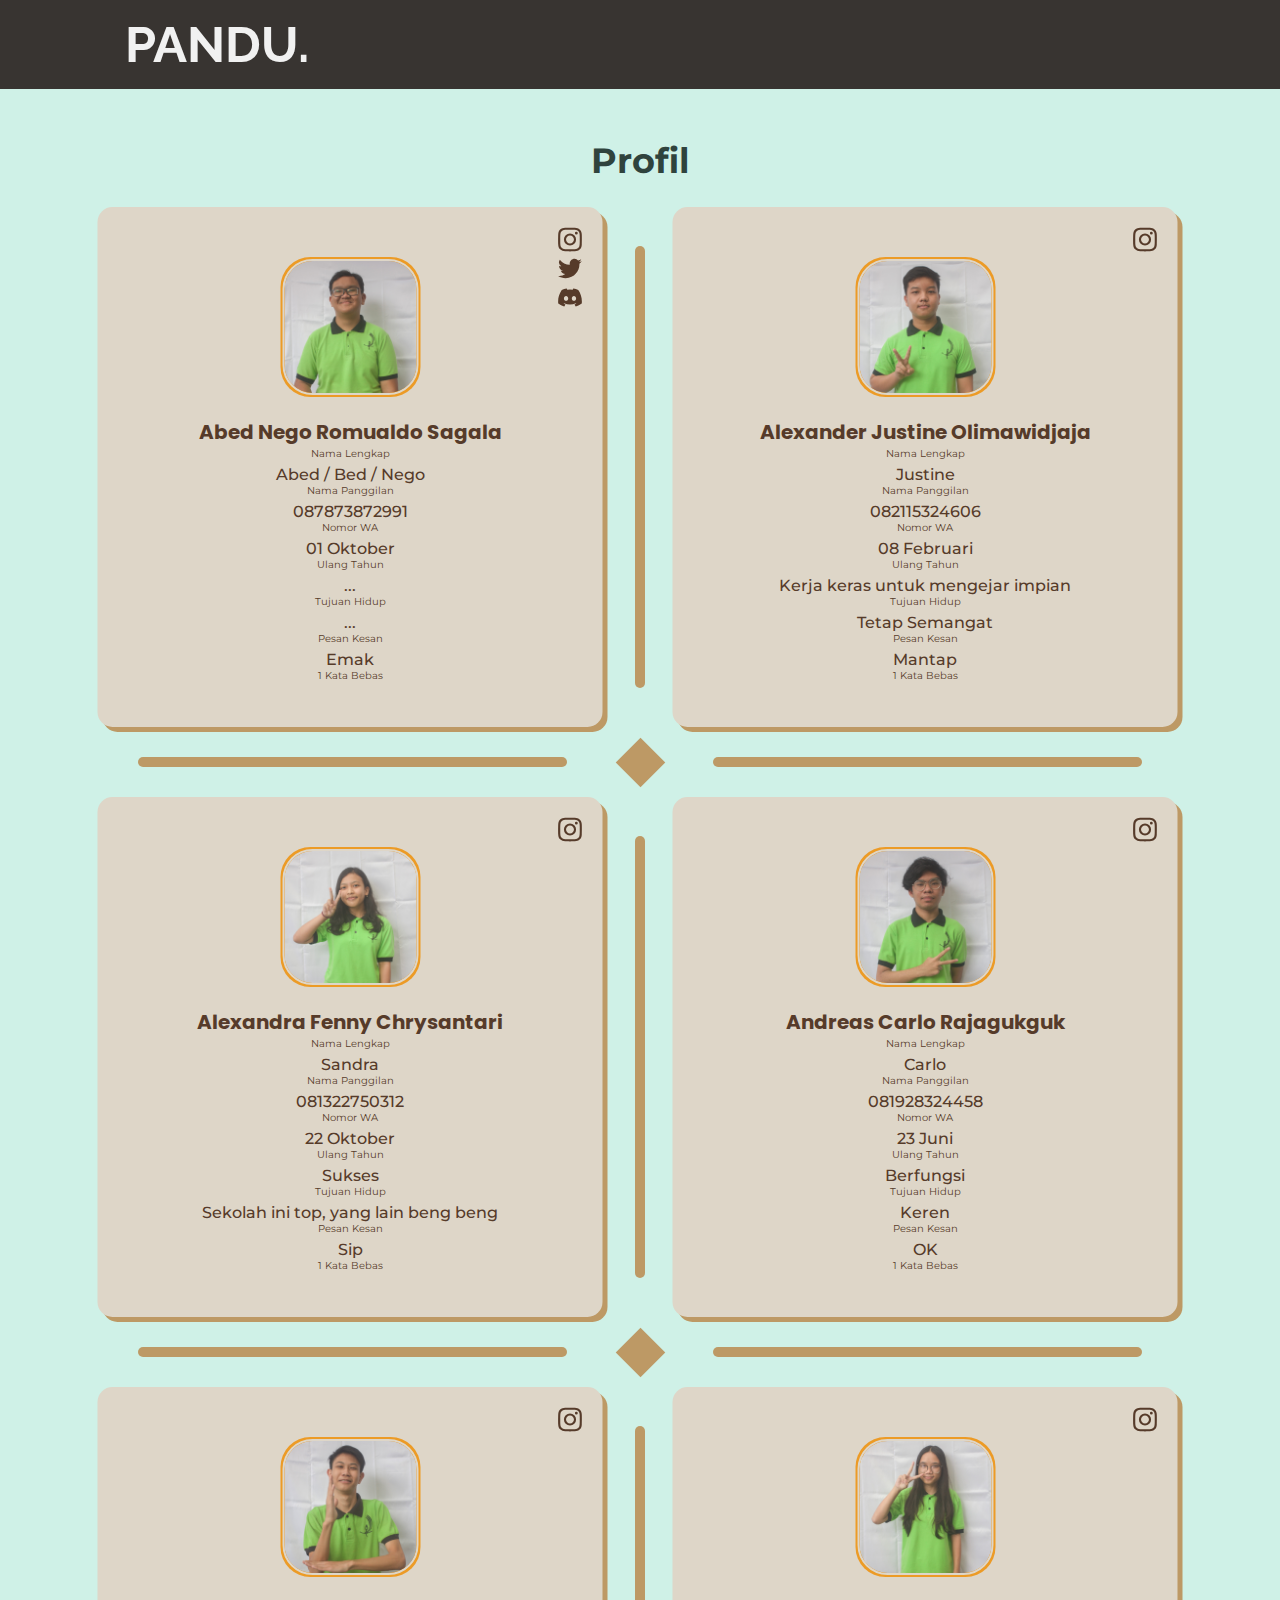
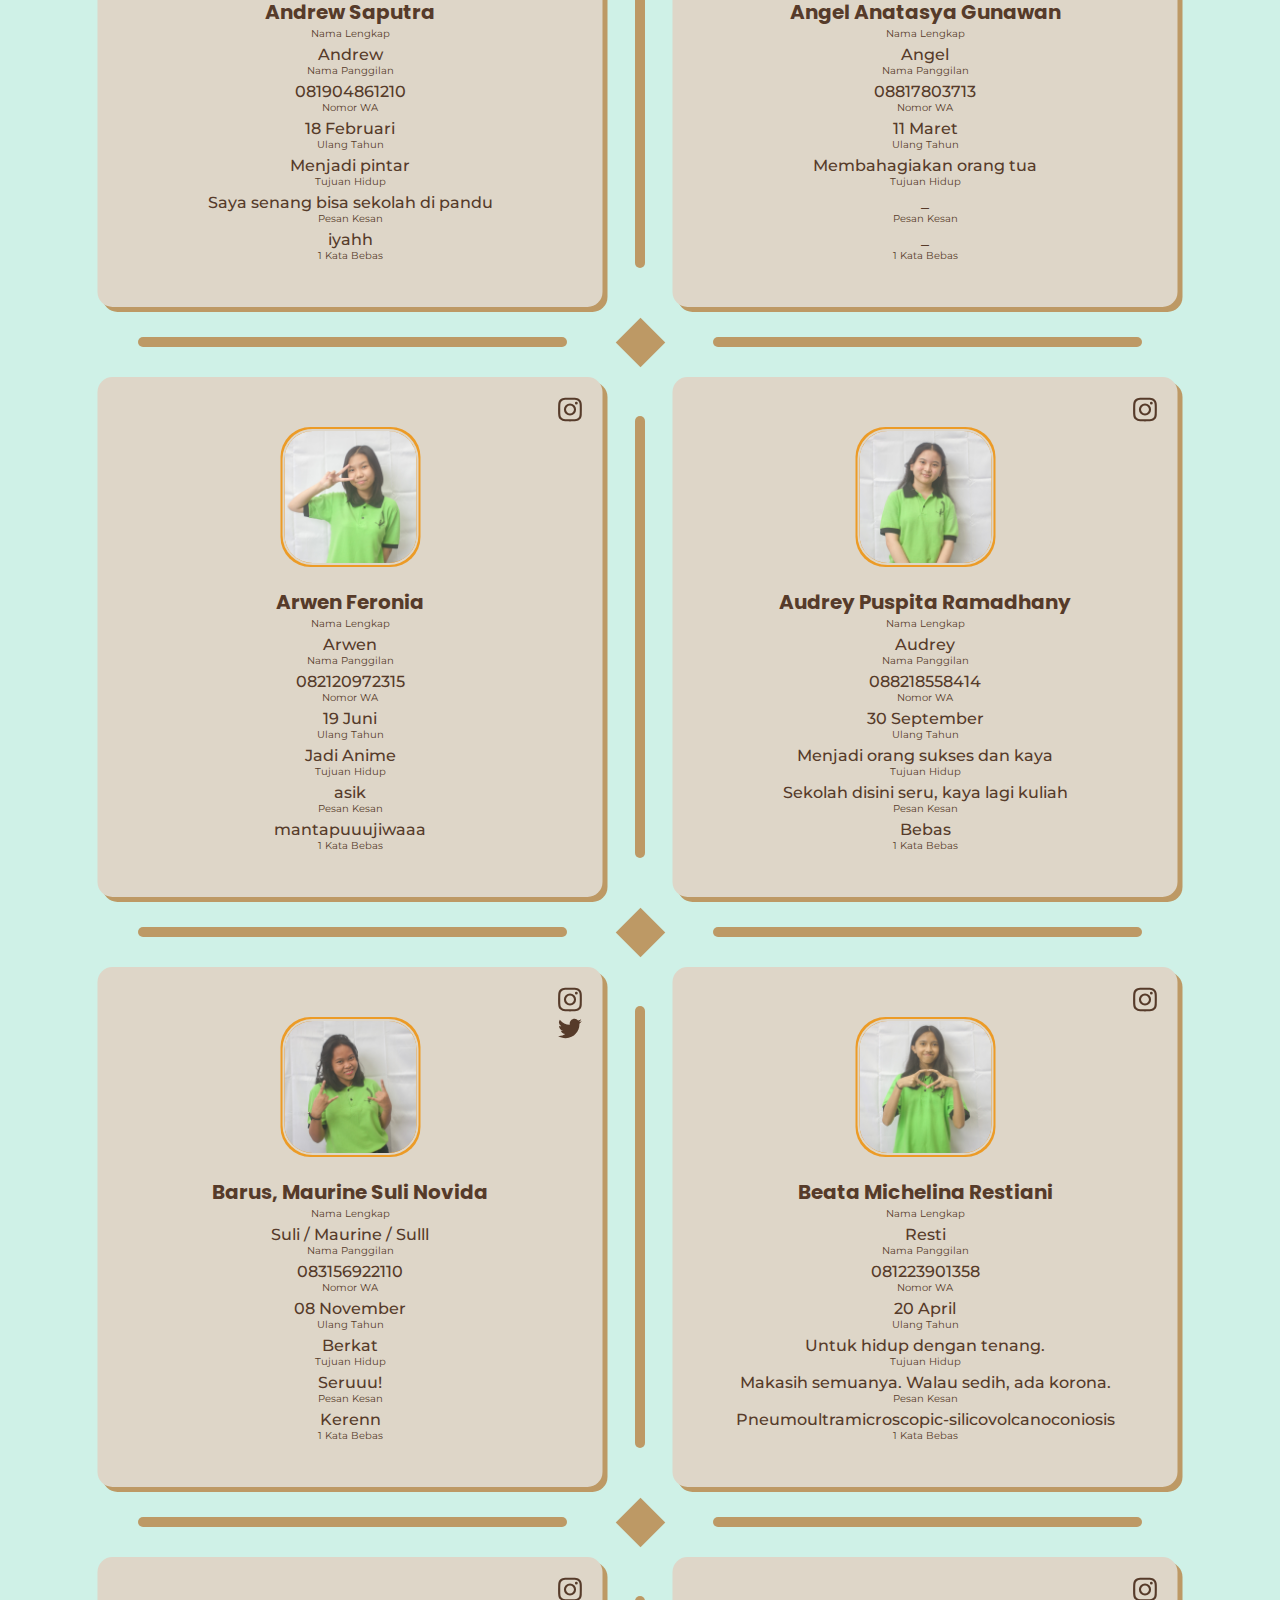
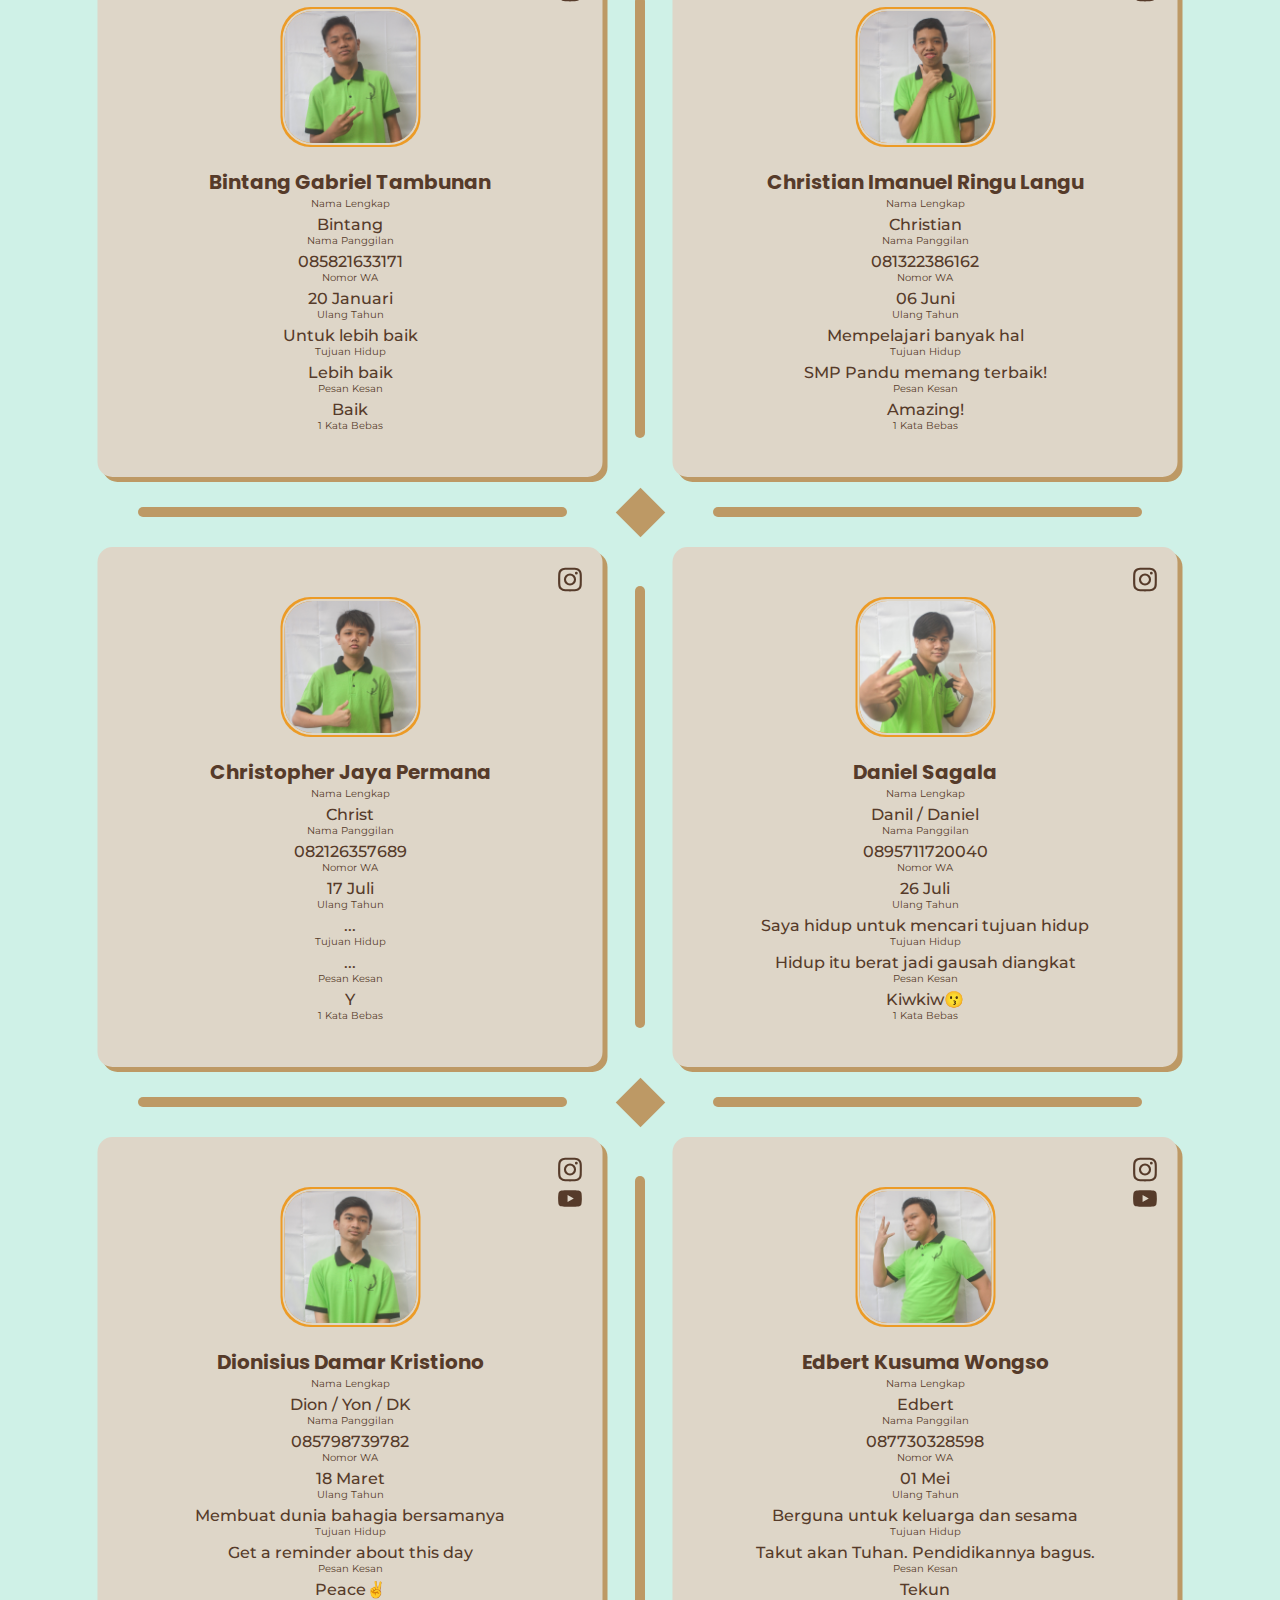
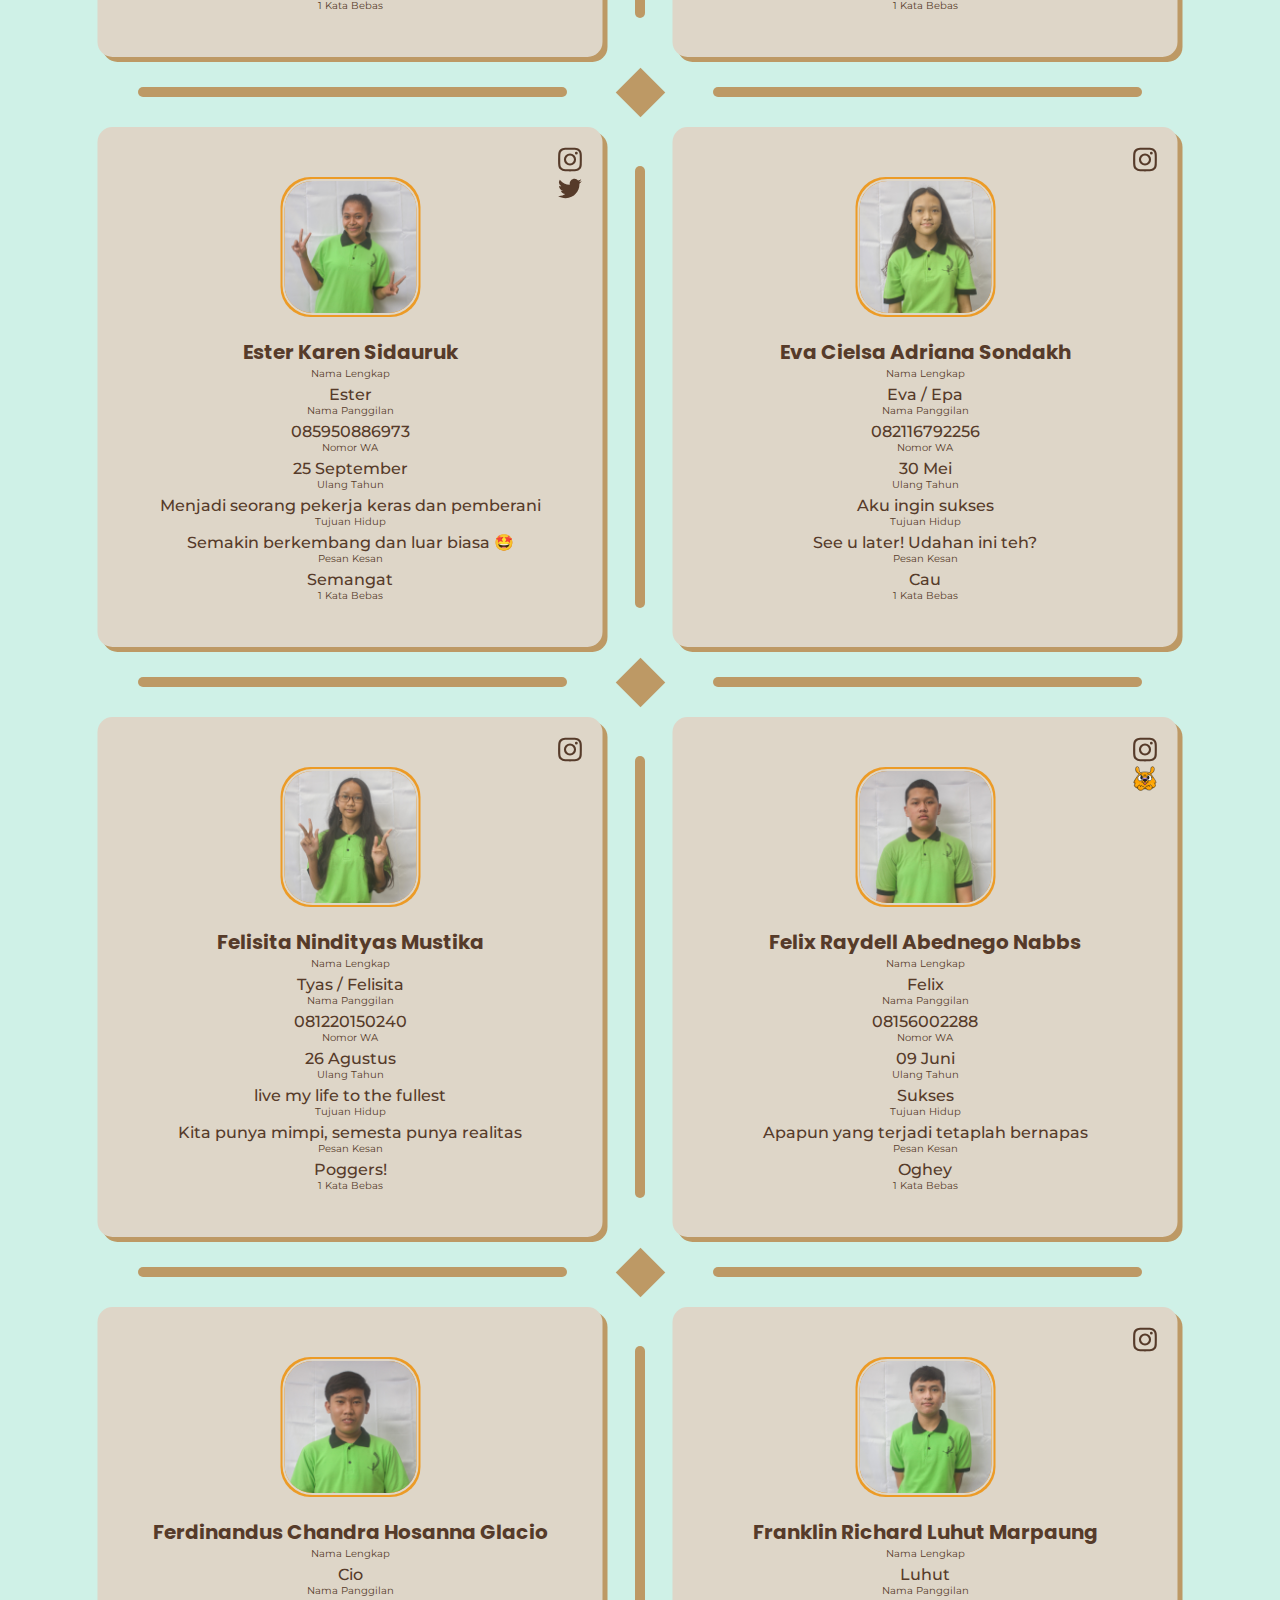
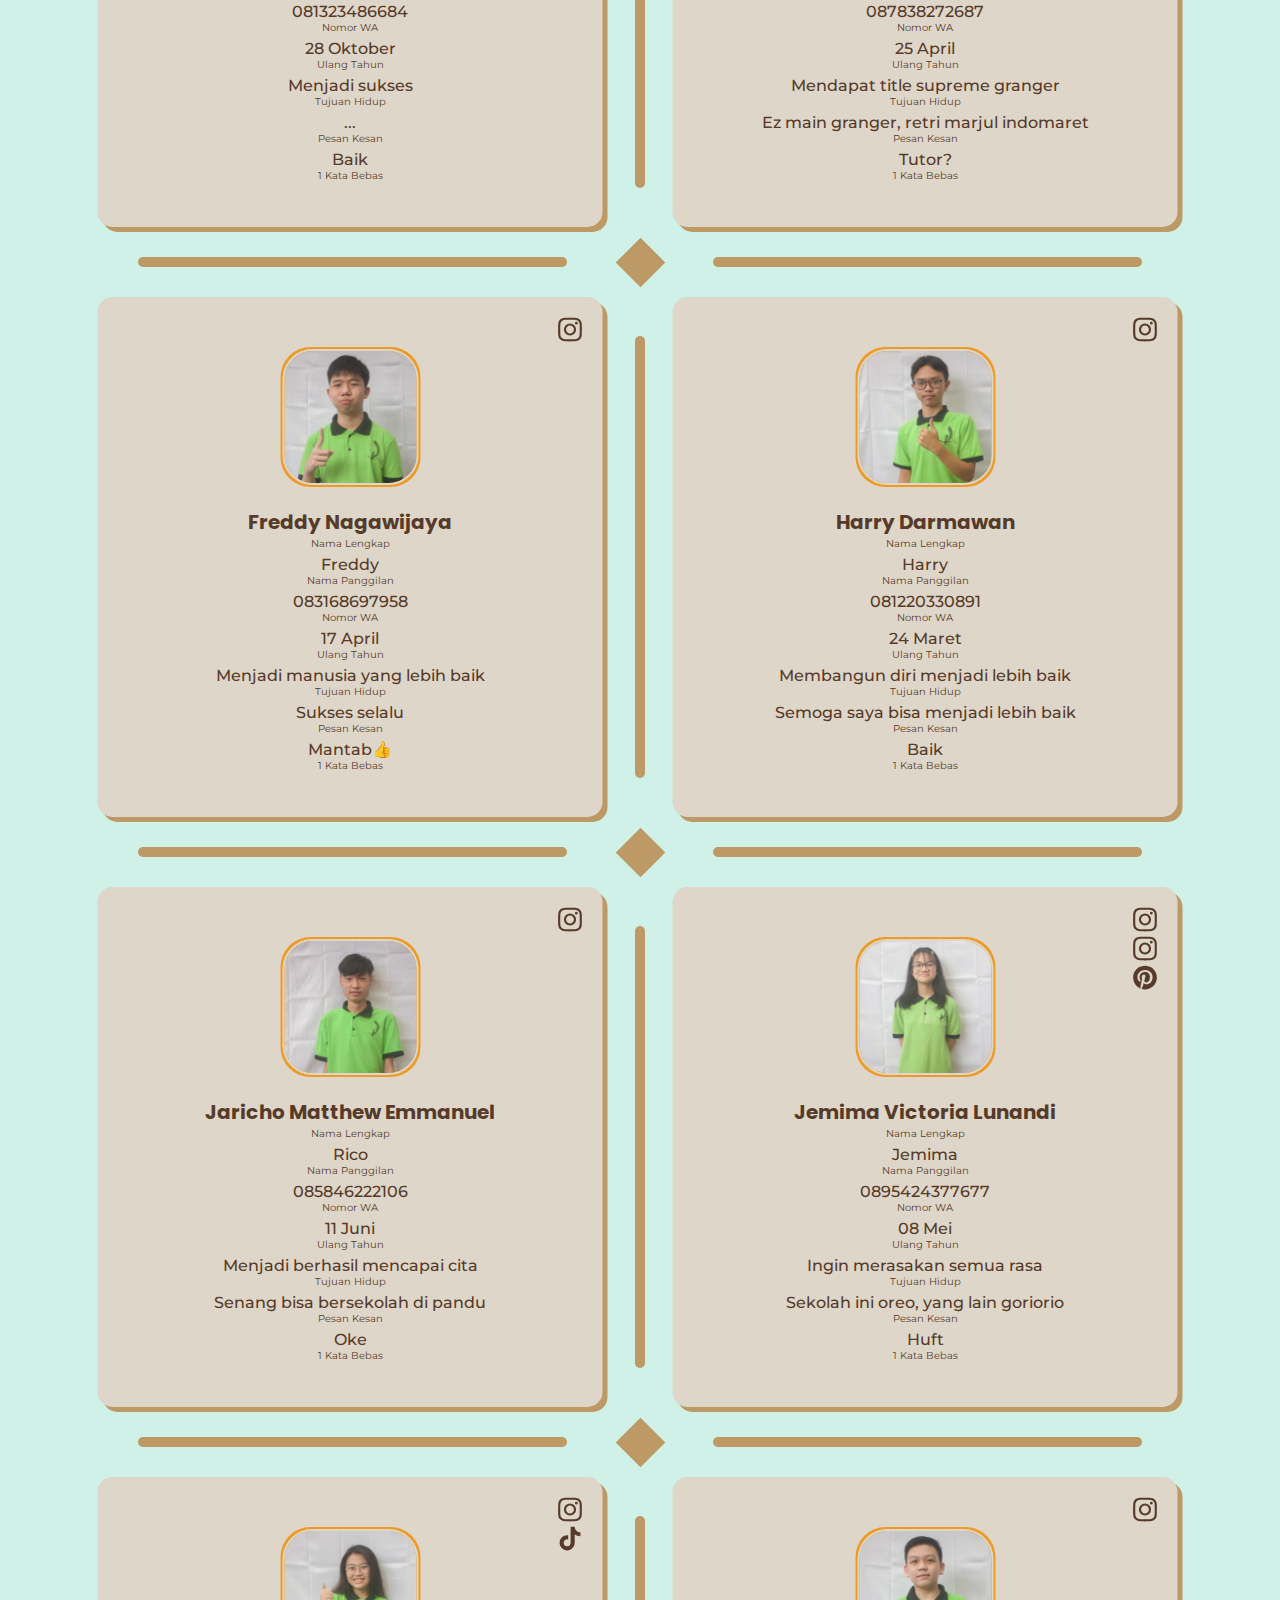
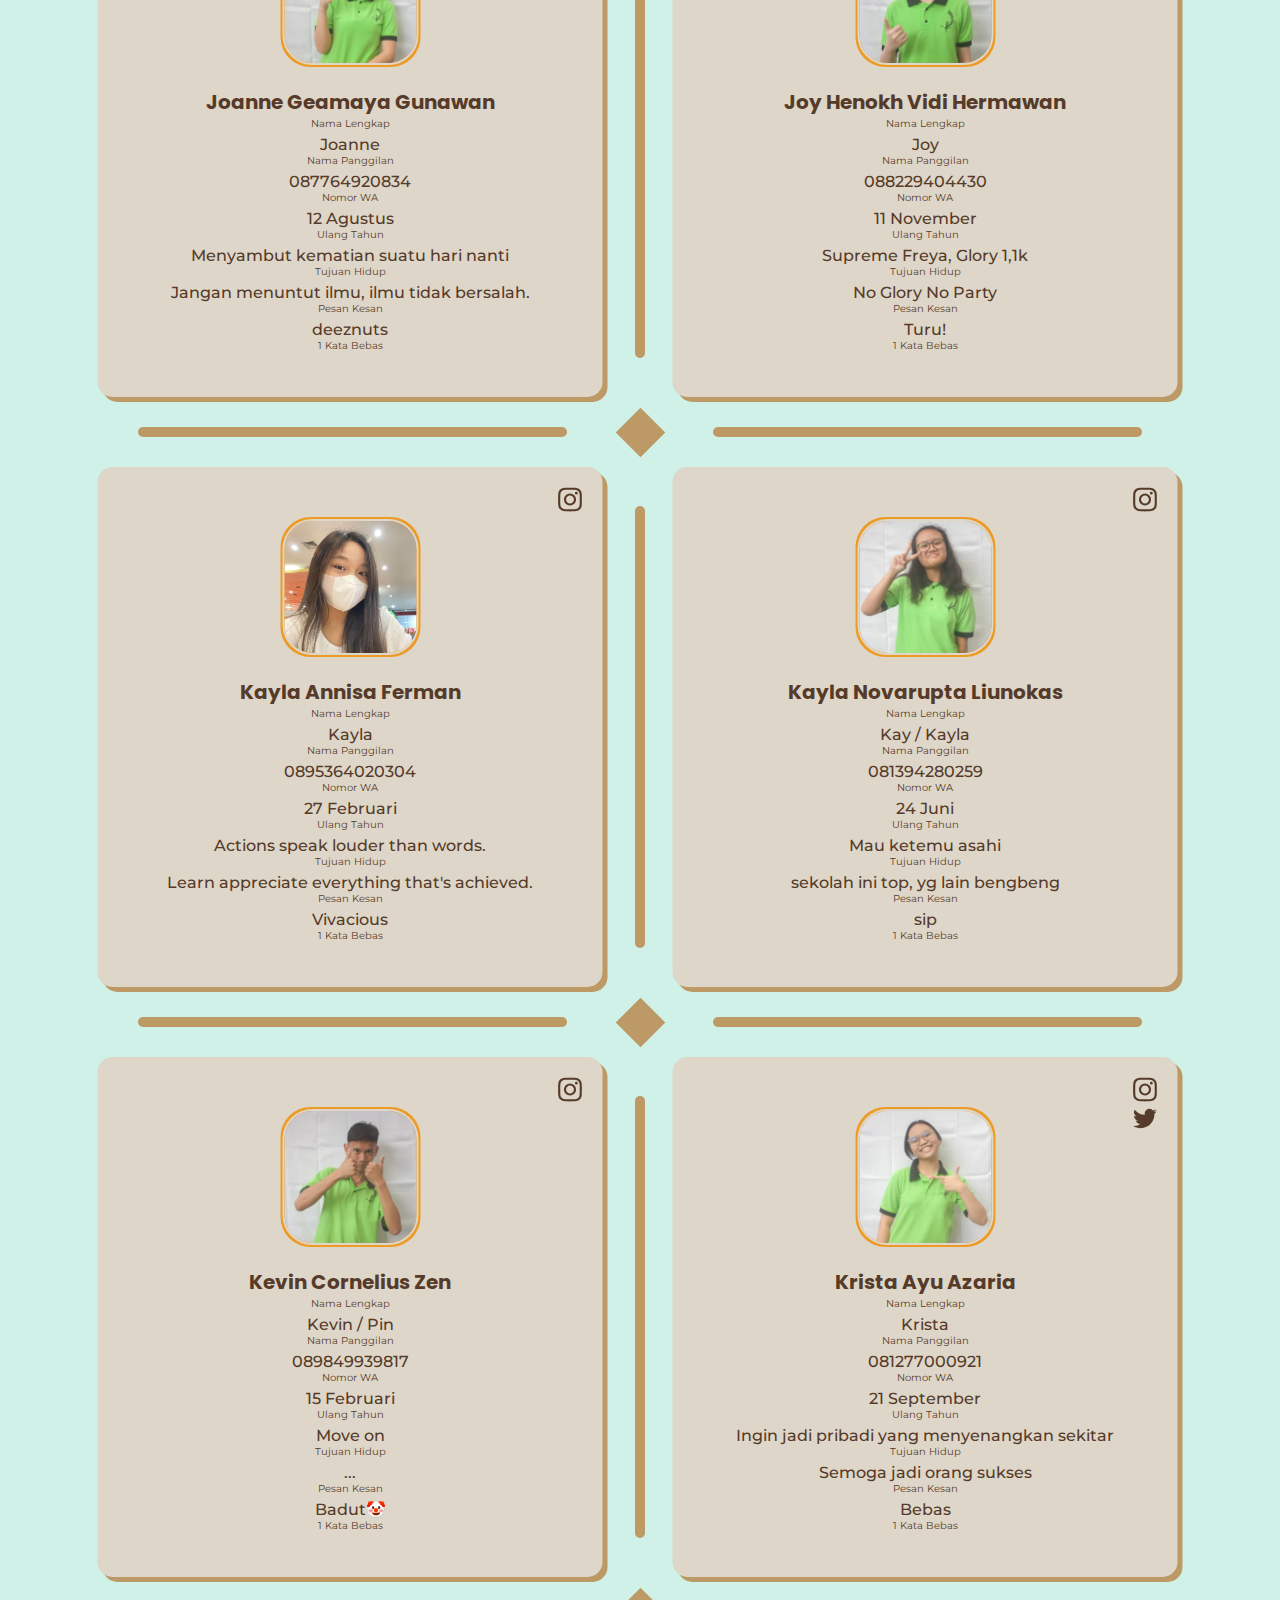
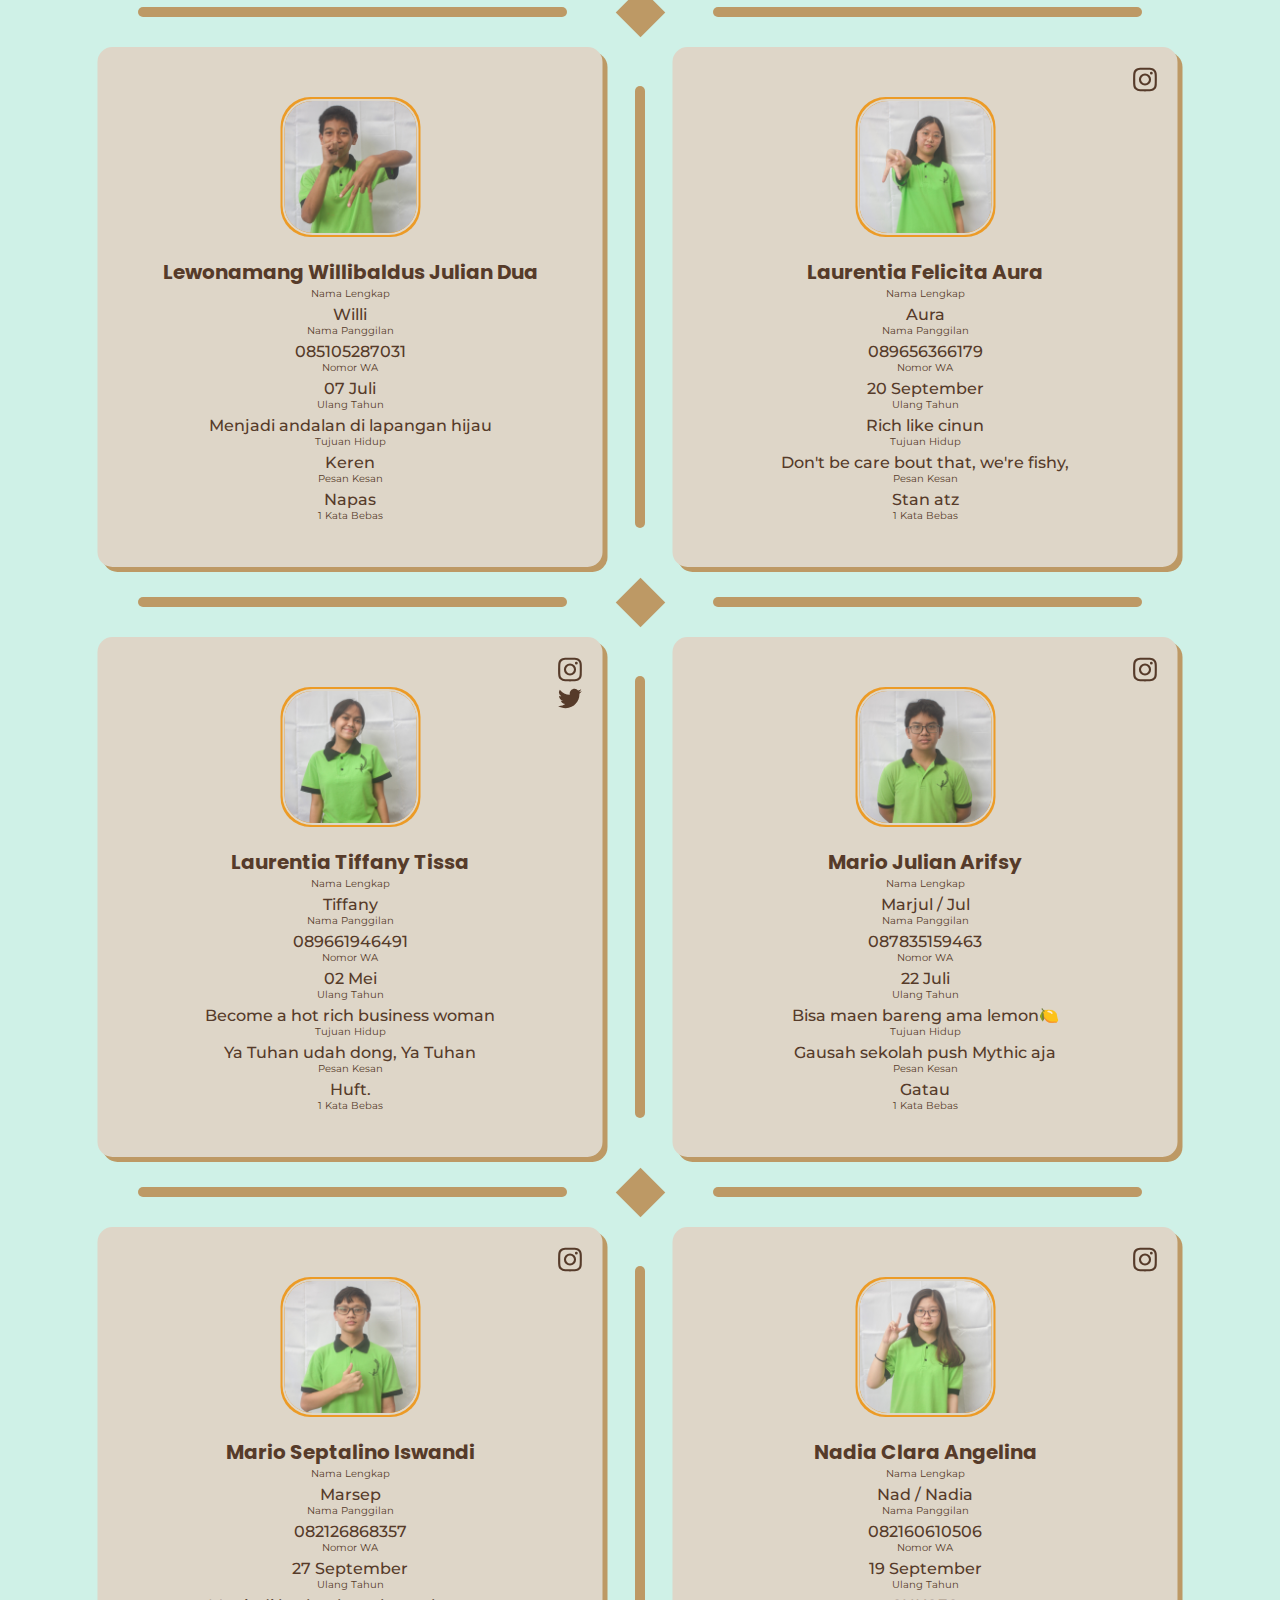
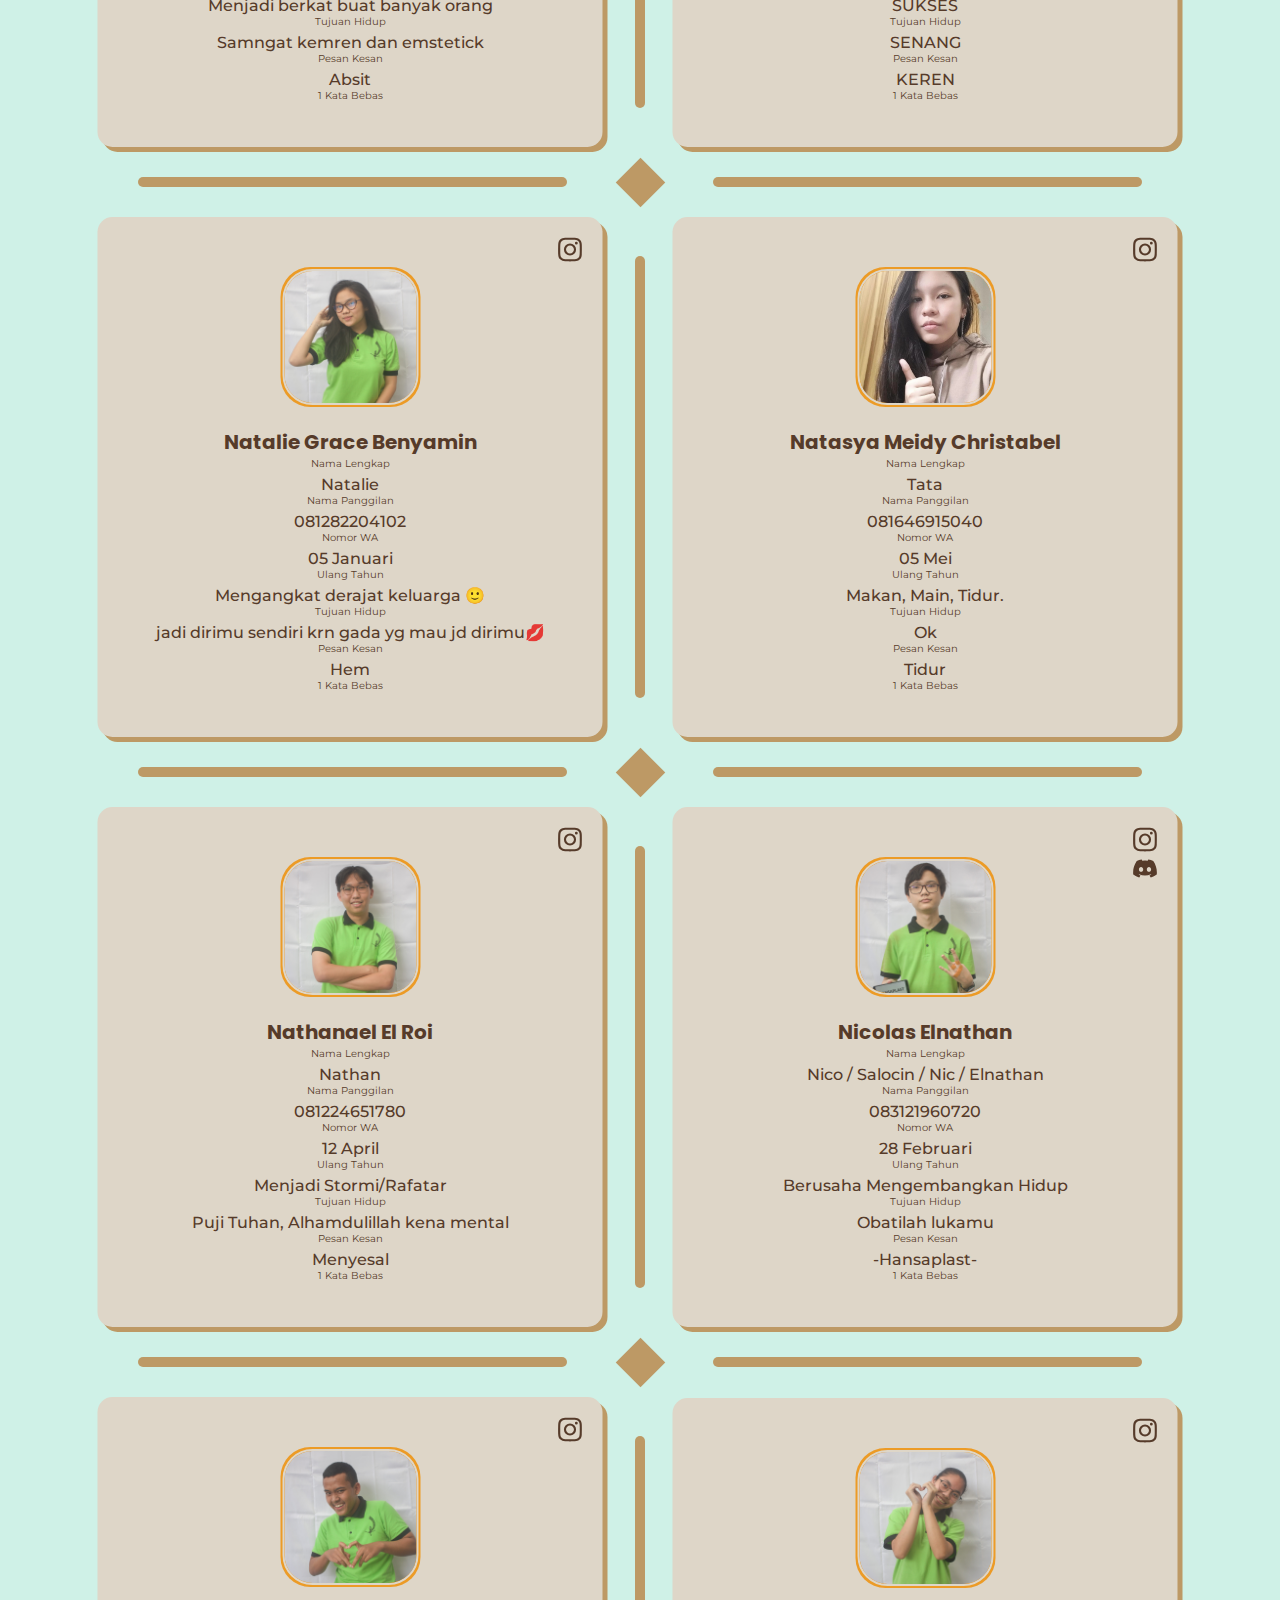
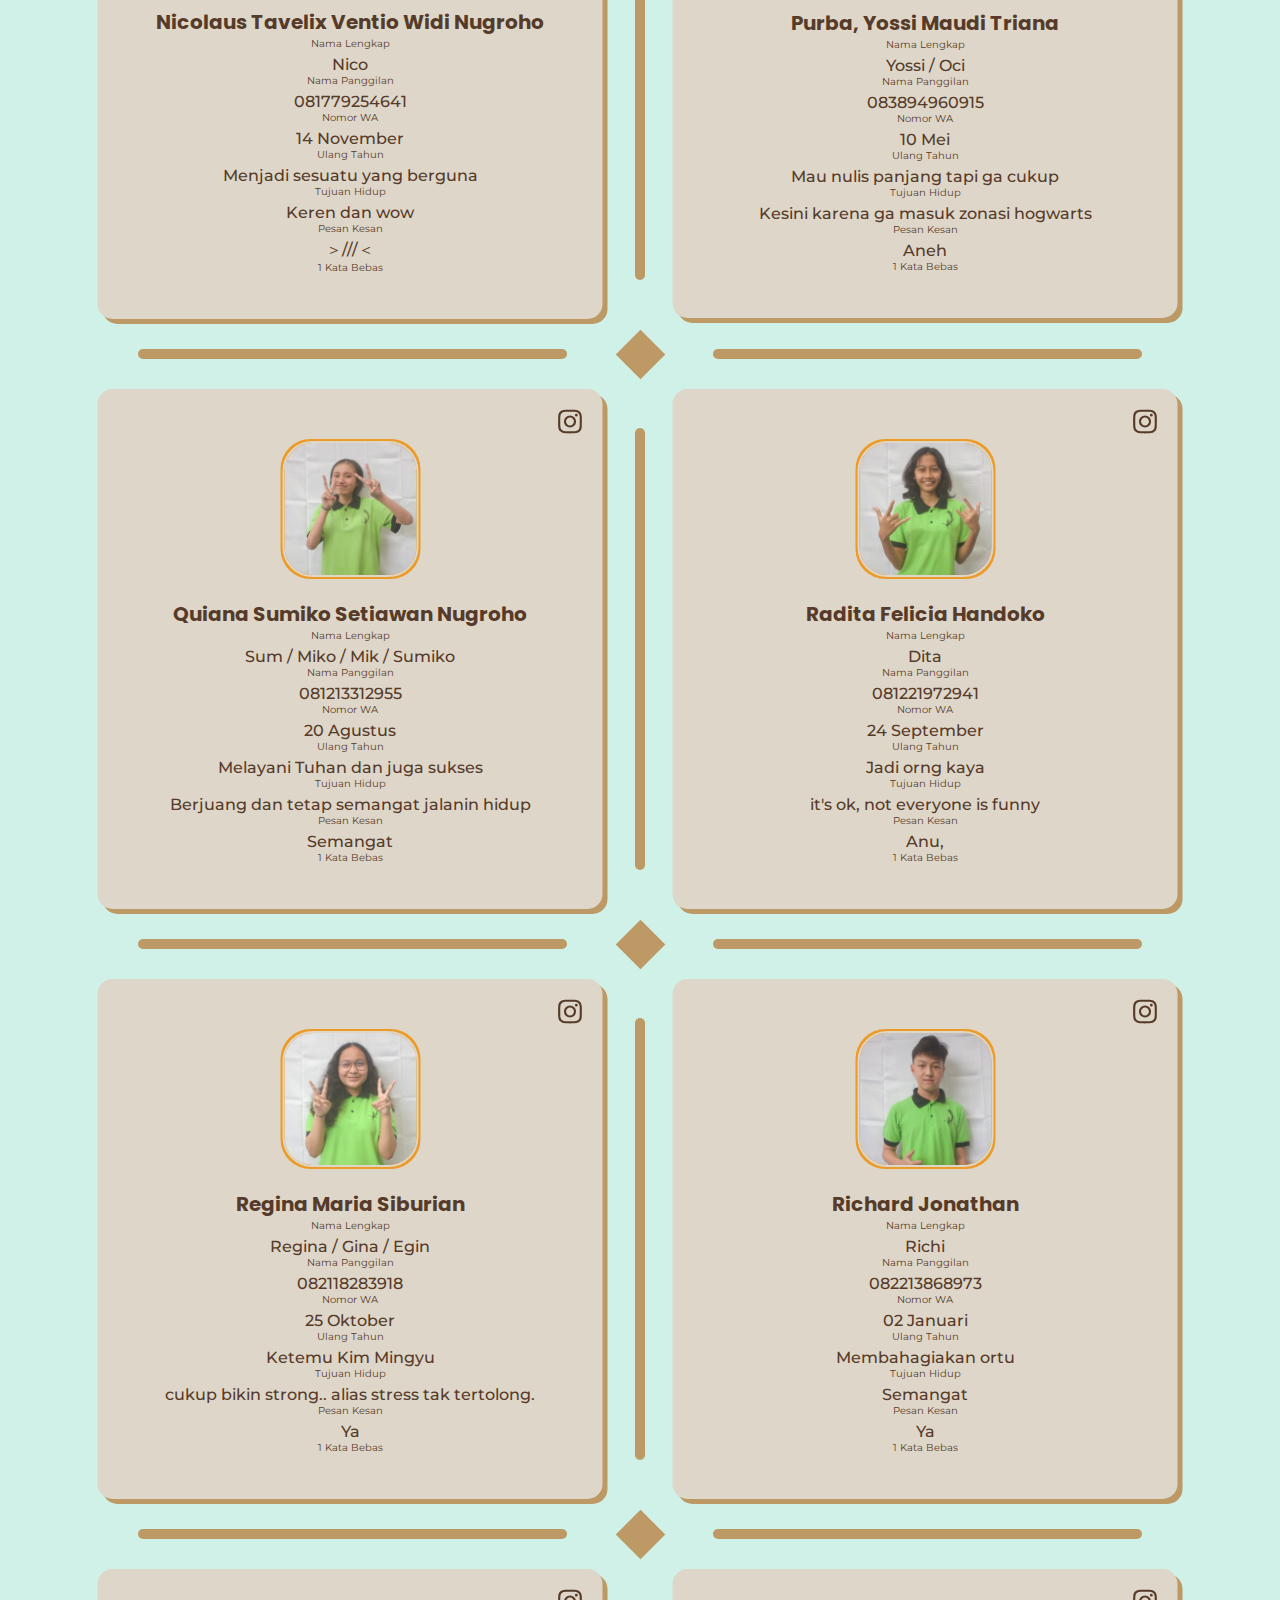
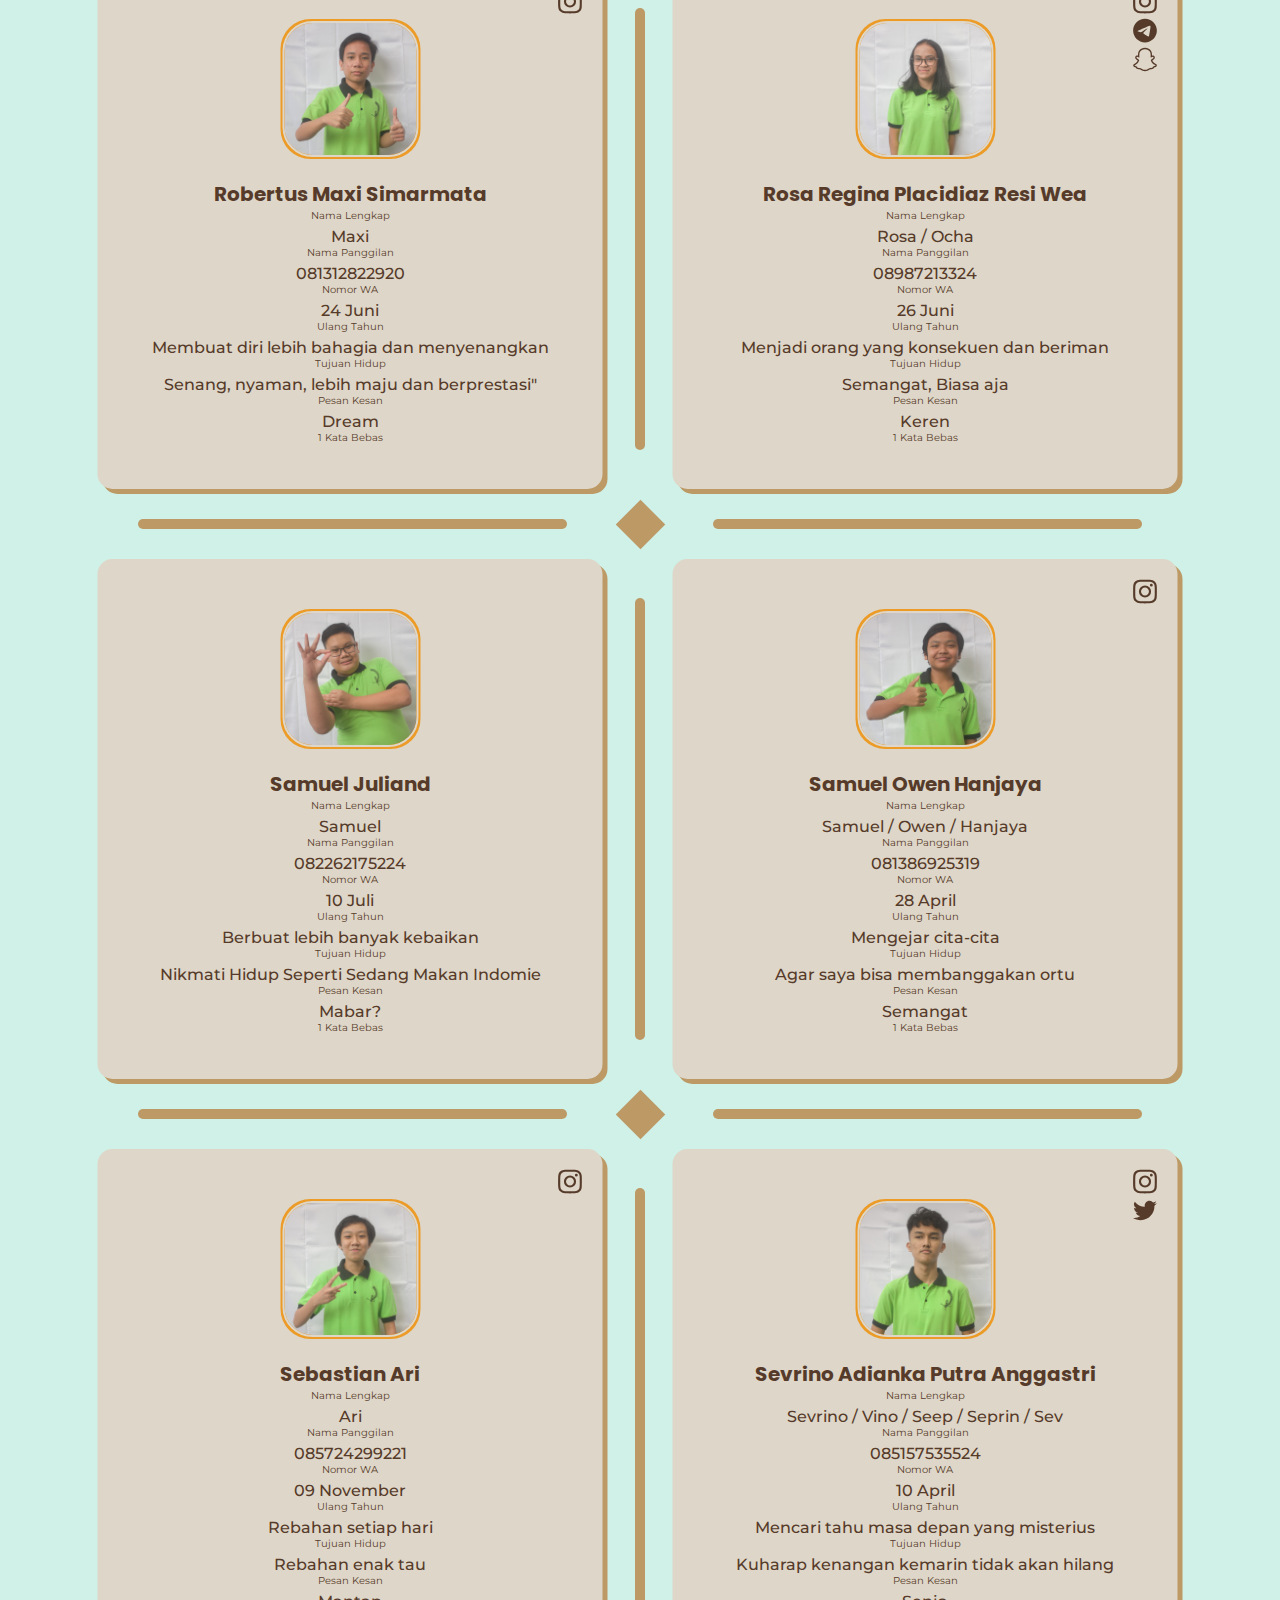
<file: doyoufoundit.html>
<!DOCTYPE html>
<html lang="en">
<head>
    <meta charset="UTF-8">
    <meta http-equiv="X-UA-Compatible" content="IE=edge">
    <meta name="viewport" content="width=device-width, initial-scale=1.0">
    <title>Easter Egg Kelulusan SMP Pandu 2022</title>
    <link rel="preconnect" href="https://fonts.googleapis.com">
    <link rel="preconnect" href="https://fonts.gstatic.com" crossorigin>
    <link href="https://fonts.googleapis.com/css2?family=Montserrat:ital,wght@0,100;0,200;0,300;0,400;0,500;0,600;0,700;0,800;0,900;1,400;1,500&family=Poppins:ital,wght@0,100;0,200;0,300;0,400;0,500;0,600;0,700;0,800;0,900;1,400;1,500&family=Quicksand:wght@300;400;500;600;700&family=Raleway:ital,wght@0,100;0,200;0,300;0,400;0,500;0,600;0,700;0,800;0,900;1,400;1,500&display=swap" rel="stylesheet">
    <link rel="stylesheet" href="style.css">
    <link rel="stylesheet" href="easter-egg.css">
    <link rel="icon" href="favicon.ico" type="image/x-icon">
</head>
<body>
    <header>
        <div class="wrapper">
            <nav>
                <div class="logo">
                    <a href="index.html">PANDU.</a>
                </div>
            </nav>
        </div>
    </header>

    <section class="filler">
        <div class="wrapper">
            <!-- filler for header -->
        </div>
    </section>

    <section class="profile-container">
        <div class="wrapper">
            <h2>Profil</h2>
            <div class="profile">
                <div class="content">
                    <div class="card easter">
                        <div class="card-content">
                            <div class="image">
                                <img src="photo-profile/abed-nego-romualdo-sagala.jpg" alt="Abed Nego Romualdo Sagala">
                            </div>
                            <div class="media-icons">
                                <a target="_blank" href="https://www.instagram.com/bedabed_011007">
                                    <img src="media-icons/insta.svg" alt="IG">
                                </a>
                                <a target="_blank" href="https://www.twitter.com/RomualdoAbed">
                                    <img src="media-icons/twt.svg" alt="TWT">
                                </a>
                                <a target="_blank" href="https://discord.gg/jDA6UPkwCb">
                                    <img src="media-icons/dc.svg" alt="DC">
                                </a>
                            </div>
                            <div class="name-contact">
                                <div class="name">Abed Nego Romualdo Sagala</div>
                                <div class="subtitle">Nama Lengkap</div>
                                <div class="called">Abed / Bed / Nego</div>
                                <div class="subtitle">Nama Panggilan</div>
                                <div class="wanumber">087873872991</div>
                                <div class="subtitle">Nomor WA</div>
                                <div class="hbd">01 Oktober</div>
                                <div class="subtitle">Ulang Tahun</div>
                                <div class="aim">...<!-- ganti --></div>
                                <div class="subtitle">Tujuan Hidup</div>
                                <div class="message">...<!-- ganti --></div>
                                <div class="subtitle">Pesan Kesan</div>
                                <div class="aword">Emak</div>
                                <div class="subtitle">1 Kata Bebas</div>
                            </div>
                        </div>
                    </div>
                    <div class="vline">
                    </div>
                    <div class="card easter">
                        <div class="card-content">
                            <div class="image">
                                <img src="photo-profile/alexander-justine-olimawidjaja.jpg" 
                                alt="Alexander Justine Olimawidjaja">
                            </div>
                            <div class="media-icons">
                                <a target="_blank" 
                                href="https://www.instagram.com/_alexander.justine">
                                    <img src="media-icons/insta.svg" alt="IG">
                                </a>
                            </div>
                            <div class="name-contact">
                                <div class="name">Alexander Justine Olimawidjaja</div>
                                <div class="subtitle">Nama Lengkap</div>
                                <div class="called">Justine</div>
                                <div class="subtitle">Nama Panggilan</div>
                                <div class="wanumber">082115324606</div>
                                <div class="subtitle">Nomor WA</div>
                                <div class="hbd">08 Februari</div>
                                <div class="subtitle">Ulang Tahun</div>
                                <div class="aim">Kerja keras untuk mengejar impian</div>
                                <div class="subtitle">Tujuan Hidup</div>
                                <div class="message">Tetap Semangat</div>
                                <div class="subtitle">Pesan Kesan</div>
                                <div class="aword">Mantap</div>
                                <div class="subtitle">1 Kata Bebas</div>
                            </div>
                        </div>
                    </div>
                    <div class="hline">
                    </div>
                    <div class="blank">
                    </div>
                    <div class="hline">
                    </div>
                    <div class="card easter">
                        <div class="card-content">
                            <div class="image">
                                <img src="photo-profile/alexandra-fenny-chrysantari.jpg" alt="Alexandra Fenny Chrysantari">
                            </div>
                            <div class="media-icons">
                                <a target="_blank" href="https://www.instagram.com/ssandrafenny">
                                    <img src="media-icons/insta.svg" alt="IG">
                                </a>
                            </div>
                            <div class="name-contact">
                                <div class="name">Alexandra Fenny Chrysantari</div>
                                <div class="subtitle">Nama Lengkap</div>
                                <div class="called">Sandra</div>
                                <div class="subtitle">Nama Panggilan</div>
                                <div class="wanumber">081322750312</div>
                                <div class="subtitle">Nomor WA</div>
                                <div class="hbd">22 Oktober</div>
                                <div class="subtitle">Ulang Tahun</div>
                                <div class="aim">Sukses</div>
                                <div class="subtitle">Tujuan Hidup</div>
                                <div class="message">Sekolah ini top, yang lain beng beng</div>
                                <div class="subtitle">Pesan Kesan</div>
                                <div class="aword">Sip</div>
                                <div class="subtitle">1 Kata Bebas</div>
                            </div>
                        </div>
                    </div>
                    <div class="vline">
                    </div>
                    <div class="card easter">
                        <div class="card-content">
                            <div class="image">
                                <img src="photo-profile/andreas-carlo-rajakgukguk.jpg" alt="Andreas Carlo Rajagukguk">
                            </div>
                            <div class="media-icons">
                                <a target="_blank" href="https://www.instagram.com/andreas_carlo">
                                    <img src="media-icons/insta.svg" alt="IG">
                                </a>
                            </div>
                            <div class="name-contact">
                                <div class="name">Andreas Carlo Rajagukguk</div>
                                <div class="subtitle">Nama Lengkap</div>
                                <div class="called">Carlo</div>
                                <div class="subtitle">Nama Panggilan</div>
                                <div class="wanumber">081928324458</div>
                                <div class="subtitle">Nomor WA</div>
                                <div class="hbd">23 Juni</div>
                                <div class="subtitle">Ulang Tahun</div>
                                <div class="aim">Berfungsi</div>
                                <div class="subtitle">Tujuan Hidup</div>
                                <div class="message">Keren</div>
                                <div class="subtitle">Pesan Kesan</div>
                                <div class="aword">OK</div>
                                <div class="subtitle">1 Kata Bebas</div>
                            </div>
                        </div>
                    </div>
                    <div class="hline">
                    </div>
                    <div class="blank">
                    </div>
                    <div class="hline">
                    </div>
                    <div class="card easter">
                        <div class="card-content">
                            <div class="image">
                                <img src="photo-profile/andrew-saputra.jpg" alt="Andrew Saputra">
                            </div>
                            <div class="media-icons">
                                <a target="_blank" href="https://www.instagram.com/_andrewsptraa">
                                    <img src="media-icons/insta.svg" alt="IG">
                                </a>
                            </div>
                            <div class="name-contact">
                                <div class="name">Andrew Saputra</div>
                                <div class="subtitle">Nama Lengkap</div>
                                <div class="called">Andrew</div>
                                <div class="subtitle">Nama Panggilan</div>
                                <div class="wanumber">081904861210</div>
                                <div class="subtitle">Nomor WA</div>
                                <div class="hbd">18 Februari</div>
                                <div class="subtitle">Ulang Tahun</div>
                                <div class="aim">Menjadi pintar</div>
                                <div class="subtitle">Tujuan Hidup</div>
                                <div class="message">Saya senang bisa sekolah di pandu</div>
                                <div class="subtitle">Pesan Kesan</div>
                                <div class="aword">iyahh</div>
                                <div class="subtitle">1 Kata Bebas</div>
                            </div>
                        </div>
                    </div>
                    <div class="vline">
                    </div>
                    <div class="card easter">
                        <div class="card-content">
                            <div class="image">
                                <img src="photo-profile/angel-anatasya-gunawan.jpg" alt="Angel Anatasya Gunawan">
                            </div>
                            <div class="media-icons">
                                <a target="_blank" href="https://www.instagram.com/ang3l_anatasya">
                                    <img src="media-icons/insta.svg" alt="IG">
                                </a>
                            </div>
                            <div class="name-contact">
                                <div class="name">Angel Anatasya Gunawan</div>
                                <div class="subtitle">Nama Lengkap</div>
                                <div class="called">Angel</div>
                                <div class="subtitle">Nama Panggilan</div>
                                <div class="wanumber">08817803713</div>
                                <div class="subtitle">Nomor WA</div>
                                <div class="hbd">11 Maret</div>
                                <div class="subtitle">Ulang Tahun</div>
                                <div class="aim">Membahagiakan orang tua</div>
                                <div class="subtitle">Tujuan Hidup</div>
                                <div class="message">_</div>
                                <div class="subtitle">Pesan Kesan</div>
                                <div class="aword">_</div>
                                <div class="subtitle">1 Kata Bebas</div>
                            </div>
                        </div>
                    </div>
                    <div class="hline">
                    </div>
                    <div class="blank">
                    </div>
                    <div class="hline">
                    </div>
                    <div class="card easter">
                        <div class="card-content">
                            <div class="image">
                                <img src="photo-profile/arwen-feronia-soewardhi.jpg" alt="Arwen Feronia">
                            </div>
                            <div class="media-icons">
                                <a target="_blank" href="https://www.instagram.com/arwennferonia">
                                    <img src="media-icons/insta.svg" alt="IG">
                                </a>
                            </div>
                            <div class="name-contact">
                                <div class="name">Arwen Feronia</div>
                                <div class="subtitle">Nama Lengkap</div>
                                <div class="called">Arwen</div>
                                <div class="subtitle">Nama Panggilan</div>
                                <div class="wanumber">082120972315</div>
                                <div class="subtitle">Nomor WA</div>
                                <div class="hbd">19 Juni</div>
                                <div class="subtitle">Ulang Tahun</div>
                                <div class="aim">Jadi Anime</div>
                                <div class="subtitle">Tujuan Hidup</div>
                                <div class="message">asik</div>
                                <div class="subtitle">Pesan Kesan</div>
                                <div class="aword">mantapuuujiwaaa</div>
                                <div class="subtitle">1 Kata Bebas</div>
                            </div>
                        </div>
                    </div>
                    <div class="vline">
                    </div>
                    <div class="card easter">
                        <div class="card-content">
                            <div class="image">
                                <img src="photo-profile/audrey-puspita-ramadhany.jpg" alt="Audrey Puspita Ramadhany">
                            </div>
                            <div class="media-icons">
                                <a target="_blank" href="https://www.instagram.com/sunveries">
                                    <img src="media-icons/insta.svg" alt="IG">
                                </a>
                            </div>
                            <div class="name-contact">
                                <div class="name">Audrey Puspita Ramadhany</div>
                                <div class="subtitle">Nama Lengkap</div>
                                <div class="called">Audrey</div>
                                <div class="subtitle">Nama Panggilan</div>
                                <div class="wanumber">088218558414</div>
                                <div class="subtitle">Nomor WA</div>
                                <div class="hbd">30 September</div>
                                <div class="subtitle">Ulang Tahun</div>
                                <div class="aim">Menjadi orang sukses dan kaya</div>
                                <div class="subtitle">Tujuan Hidup</div>
                                <div class="message">Sekolah disini seru, kaya lagi kuliah</div>
                                <div class="subtitle">Pesan Kesan</div>
                                <div class="aword">Bebas</div>
                                <div class="subtitle">1 Kata Bebas</div>
                            </div>
                        </div>
                    </div>
                    <div class="hline">
                    </div>
                    <div class="blank">
                    </div>
                    <div class="hline">
                    </div>
                    <div class="card easter">
                        <div class="card-content">
                            <div class="image">
                                <img src="photo-profile/barus-maurine-suli-novida.jpg" alt="Barus, Maurine Suli Novida">
                            </div>
                            <div class="media-icons">
                                <a target="_blank" href="https://www.instagram.com/jhnilvyu_">
                                    <img src="media-icons/insta.svg" alt="IG">
                                </a>
                                <a target="_blank" href="https://www.twitter.com/jihoonloverrsss">
                                    <img src="media-icons/twt.svg" alt="TWT">
                                </a>
                            </div>
                            <div class="name-contact">
                                <div class="name">Barus, Maurine Suli Novida</div>
                                <div class="subtitle">Nama Lengkap</div>
                                <div class="called">Suli / Maurine / Sulll</div>
                                <div class="subtitle">Nama Panggilan</div>
                                <div class="wanumber">083156922110</div>
                                <div class="subtitle">Nomor WA</div>
                                <div class="hbd">08 November</div>
                                <div class="subtitle">Ulang Tahun</div>
                                <div class="aim">Berkat</div>
                                <div class="subtitle">Tujuan Hidup</div>
                                <div class="message">Seruuu!</div>
                                <div class="subtitle">Pesan Kesan</div>
                                <div class="aword">Kerenn</div>
                                <div class="subtitle">1 Kata Bebas</div>
                            </div>
                        </div>
                    </div>
                    <div class="vline">
                    </div>
                    <div class="card easter">
                        <div class="card-content">
                            <div class="image">
                                <img src="photo-profile/beata-michelina-restiani.jpg" alt="Beata Michelina Restiani ">
                            </div>
                            <div class="media-icons">
                                <a target="_blank" href="https://www.instagram.com/mchlina_rrrst">
                                    <img src="media-icons/insta.svg" alt="IG">
                                </a>
                            </div>
                            <div class="name-contact">
                                <div class="name">Beata Michelina Restiani</div>
                                <div class="subtitle">Nama Lengkap</div>
                                <div class="called">Resti</div>
                                <div class="subtitle">Nama Panggilan</div>
                                <div class="wanumber">081223901358</div>
                                <div class="subtitle">Nomor WA</div>
                                <div class="hbd">20 April</div>
                                <div class="subtitle">Ulang Tahun</div>
                                <div class="aim">Untuk hidup dengan tenang.</div>
                                <div class="subtitle">Tujuan Hidup</div>
                                <div class="message">Makasih semuanya. Walau sedih, ada korona.</div>
                                <div class="subtitle">Pesan Kesan</div>
                                <div class="aword">Pneumoultramicroscopic-silicovolcanoconiosis</div>
                                <div class="subtitle">1 Kata Bebas</div>
                            </div>
                        </div>
                    </div>
                    <div class="hline">
                    </div>
                    <div class="blank">
                    </div>
                    <div class="hline">
                    </div>
                    <div class="card easter">
                        <div class="card-content">
                            <div class="image">
                                <img src="photo-profile/bintang-gabriel-tambunan.jpg" alt="Bintang Gabriel Tambunan">
                            </div>
                            <div class="media-icons">
                                <a target="_blank" href="https://www.instagram.com/bintang_tbn">
                                    <img src="media-icons/insta.svg" alt="IG">
                                </a>
                            </div>
                            <div class="name-contact">
                                <div class="name">Bintang Gabriel Tambunan</div>
                                <div class="subtitle">Nama Lengkap</div>
                                <div class="called">Bintang</div>
                                <div class="subtitle">Nama Panggilan</div>
                                <div class="wanumber">085821633171</div>
                                <div class="subtitle">Nomor WA</div>
                                <div class="hbd">20 Januari</div>
                                <div class="subtitle">Ulang Tahun</div>
                                <div class="aim">Untuk lebih baik</div>
                                <div class="subtitle">Tujuan Hidup</div>
                                <div class="message">Lebih baik</div>
                                <div class="subtitle">Pesan Kesan</div>
                                <div class="aword">Baik</div>
                                <div class="subtitle">1 Kata Bebas</div>
                            </div>
                        </div>
                    </div>
                    <div class="vline">
                    </div>
                    <div class="card easter">
                        <div class="card-content">
                            <div class="image">
                                <img src="photo-profile/christian-imanuel-ringu-langu.jpg" alt="Christian Imanuel Ringu Langu">
                            </div>
                            <div class="media-icons">
                                <a target="_blank" href="https://www.instagram.com/christianimanuel07">
                                    <img src="media-icons/insta.svg" alt="IG">
                                </a>
                            </div>
                            <div class="name-contact">
                                <div class="name">Christian Imanuel Ringu Langu</div>
                                <div class="subtitle">Nama Lengkap</div>
                                <div class="called">Christian</div>
                                <div class="subtitle">Nama Panggilan</div>
                                <div class="wanumber">081322386162</div>
                                <div class="subtitle">Nomor WA</div>
                                <div class="hbd">06 Juni</div>
                                <div class="subtitle">Ulang Tahun</div>
                                <div class="aim">Mempelajari banyak hal</div>
                                <div class="subtitle">Tujuan Hidup</div>
                                <div class="message">SMP Pandu memang terbaik!</div>
                                <div class="subtitle">Pesan Kesan</div>
                                <div class="aword">Amazing!</div>
                                <div class="subtitle">1 Kata Bebas</div>
                            </div>
                        </div>
                    </div>
                    <div class="hline">
                    </div>
                    <div class="blank">
                    </div>
                    <div class="hline">
                    </div>
                    <div class="card easter">
                        <div class="card-content">
                            <div class="image">
                                <img src="photo-profile/christopher-jaya-permana.jpg" alt="Christopher Jaya Permana">
                            </div>
                            <div class="media-icons">
                                <a target="_blank" href="https://www.instagram.com/0wh0_care0">
                                    <img src="media-icons/insta.svg" alt="IG">
                                </a>
                            </div>
                            <div class="name-contact">
                                <div class="name">Christopher Jaya Permana</div>
                                <div class="subtitle">Nama Lengkap</div>
                                <div class="called">Christ</div>
                                <div class="subtitle">Nama Panggilan</div>
                                <div class="wanumber">082126357689</div>
                                <div class="subtitle">Nomor WA</div>
                                <div class="hbd">17 Juli</div>
                                <div class="subtitle">Ulang Tahun</div>
                                <div class="aim">...<!-- ganti --></div>
                                <div class="subtitle">Tujuan Hidup</div>
                                <div class="message">...<!-- ganti --></div>
                                <div class="subtitle">Pesan Kesan</div>
                                <div class="aword">Y</div>
                                <div class="subtitle">1 Kata Bebas</div>
                            </div>
                        </div>
                    </div>
                    <div class="vline">
                    </div>
                    <div class="card easter">
                        <div class="card-content">
                            <div class="image">
                                <img src="photo-profile/daniel-sagala.jpg" alt="Daniel Sagala">
                            </div>
                            <div class="media-icons">
                                <a target="_blank" href="https://www.instagram.com/danielsagalaaa___">
                                    <img src="media-icons/insta.svg" alt="IG">
                                </a>
                            </div>
                            <div class="name-contact">
                                <div class="name">Daniel Sagala</div>
                                <div class="subtitle">Nama Lengkap</div>
                                <div class="called">Danil / Daniel</div>
                                <div class="subtitle">Nama Panggilan</div>
                                <div class="wanumber">0895711720040</div>
                                <div class="subtitle">Nomor WA</div>
                                <div class="hbd">26 Juli</div>
                                <div class="subtitle">Ulang Tahun</div>
                                <div class="aim">Saya hidup untuk mencari tujuan hidup </div>
                                <div class="subtitle">Tujuan Hidup</div>
                                <div class="message">Hidup itu berat jadi gausah diangkat</div>
                                <div class="subtitle">Pesan Kesan</div>
                                <div class="aword">Kiwkiw😗</div>
                                <div class="subtitle">1 Kata Bebas</div>
                            </div>
                        </div>
                    </div>
                    <div class="hline">
                    </div>
                    <div class="blank">
                    </div>
                    <div class="hline">
                    </div>
                    <div class="card easter">
                        <div class="card-content">
                            <div class="image">
                                <img src="photo-profile/dionisius-damar-kristiono.jpg" alt="Dionisius Damar Kristiono ">
                            </div>
                            <div class="media-icons">
                                <a target="_blank" href="https://www.instagram.com/dionisius.damar">
                                    <img src="media-icons/insta.svg" alt="IG">
                                </a>
                                <a target="_blank" href="https://www.youtube.com/channel/UCiXKXIGM8HpIBrZ9WB_povw">
                                    <img src="media-icons/yt.svg" alt="YT">
                                </a>
                            </div>
                            <div class="name-contact">
                                <div class="name">Dionisius Damar Kristiono</div>
                                <div class="subtitle">Nama Lengkap</div>
                                <div class="called">Dion / Yon / DK</div>
                                <div class="subtitle">Nama Panggilan</div>
                                <div class="wanumber">085798739782</div>
                                <div class="subtitle">Nomor WA</div>
                                <div class="hbd">18 Maret</div>
                                <div class="subtitle">Ulang Tahun</div>
                                <div class="aim">Membuat dunia bahagia bersamanya</div>
                                <div class="subtitle">Tujuan Hidup</div>
                                <div class="message">Get a reminder about this day</div>
                                <div class="subtitle">Pesan Kesan</div>
                                <div class="aword">Peace✌️</div>
                                <div class="subtitle">1 Kata Bebas</div>
                            </div>
                        </div>
                    </div>
                    <div class="vline">
                    </div>
                    <div class="card easter">
                        <div class="card-content">
                            <div class="image">
                                <img src="photo-profile/edbert-kusuma-wongso.jpg" alt="Edbert Kusuma Wongso">
                            </div>
                            <div class="media-icons">
                                <a target="_blank" href="https://www.instagram.com/edbertwongso">
                                    <img src="media-icons/insta.svg" alt="IG">
                                </a>
                                <a target="_blank" href="https://www.youtube.com/channel/UCIruXHOeZynJz9VNnyeMX1g/">
                                    <img src="media-icons/yt.svg" alt="YT">
                                </a>
                            </div>
                            <div class="name-contact">
                                <div class="name">Edbert Kusuma Wongso</div>
                                <div class="subtitle">Nama Lengkap</div>
                                <div class="called">Edbert</div>
                                <div class="subtitle">Nama Panggilan</div>
                                <div class="wanumber">087730328598</div>
                                <div class="subtitle">Nomor WA</div>
                                <div class="hbd">01 Mei</div>
                                <div class="subtitle">Ulang Tahun</div>
                                <div class="aim">Berguna untuk keluarga dan sesama</div>
                                <div class="subtitle">Tujuan Hidup</div>
                                <div class="message">Takut akan Tuhan. Pendidikannya bagus.</div>
                                <div class="subtitle">Pesan Kesan</div>
                                <div class="aword">Tekun</div>
                                <div class="subtitle">1 Kata Bebas</div>
                            </div>
                        </div>
                    </div>
                    <div class="hline">
                    </div>
                    <div class="blank">
                    </div>
                    <div class="hline">
                    </div>
                    <div class="card easter">
                        <div class="card-content">
                            <div class="image">
                                <img src="photo-profile/ester-karen-sidauruk.jpg" alt="Ester Karen Sidauruk">
                            </div>
                            <div class="media-icons">
                                <a target="_blank" href="https://www.instagram.com/ester.krn">
                                    <img src="media-icons/insta.svg" alt="IG">
                                </a>
                                <a target="_blank" href="https://www.twitter.com/KarenSidauruk">
                                    <img src="media-icons/twt.svg" alt="TWT">
                                </a>
                            </div>
                            <div class="name-contact">
                                <div class="name">Ester Karen Sidauruk</div>
                                <div class="subtitle">Nama Lengkap</div>
                                <div class="called">Ester</div>
                                <div class="subtitle">Nama Panggilan</div>
                                <div class="wanumber">085950886973</div>
                                <div class="subtitle">Nomor WA</div>
                                <div class="hbd">25 September</div>
                                <div class="subtitle">Ulang Tahun</div>
                                <div class="aim">Menjadi seorang pekerja keras dan pemberani</div>
                                <div class="subtitle">Tujuan Hidup</div>
                                <div class="message">Semakin berkembang dan luar biasa &#129321;</div>
                                <div class="subtitle">Pesan Kesan</div>
                                <div class="aword">Semangat</div>
                                <div class="subtitle">1 Kata Bebas</div>
                            </div>
                        </div>
                    </div>
                    <div class="vline">
                    </div>
                    <div class="card easter">
                        <div class="card-content">
                            <div class="image">
                                <img src="photo-profile/eva-cielsa-adriana.jpg" alt="Eva Cielsa Adriana Sondakh">
                            </div>
                            <div class="media-icons">
                                <a target="_blank" href="https://www.instagram.com/@dkemfldos0930">
                                    <img src="media-icons/insta.svg" alt="IG">
                                </a>
                            </div>
                            <div class="name-contact">
                                <div class="name">Eva Cielsa Adriana Sondakh</div>
                                <div class="subtitle">Nama Lengkap</div>
                                <div class="called">Eva / Epa</div>
                                <div class="subtitle">Nama Panggilan</div>
                                <div class="wanumber">082116792256</div>
                                <div class="subtitle">Nomor WA</div>
                                <div class="hbd">30 Mei</div>
                                <div class="subtitle">Ulang Tahun</div>
                                <div class="aim">Aku ingin sukses</div>
                                <div class="subtitle">Tujuan Hidup</div>
                                <div class="message">See u later! Udahan ini teh?</div>
                                <div class="subtitle">Pesan Kesan</div>
                                <div class="aword">Cau</div>
                                <div class="subtitle">1 Kata Bebas</div>
                            </div>
                        </div>
                    </div>
                    <div class="hline">
                    </div>
                    <div class="blank">
                    </div>
                    <div class="hline">
                    </div>
                    <div class="card easter">
                        <div class="card-content">
                            <div class="image">
                                <img src="photo-profile/felisita-nindityas-mustika.jpg" alt="Felisita Nindityas Mustika">
                            </div>
                            <div class="media-icons">
                                <a target="_blank" href="https://www.instagram.com/shikarireia">
                                    <img src="media-icons/insta.svg" alt="IG">
                                </a>
                            </div>
                            <div class="name-contact">
                                <div class="name">Felisita Nindityas Mustika</div>
                                <div class="subtitle">Nama Lengkap</div>
                                <div class="called">Tyas / Felisita</div>
                                <div class="subtitle">Nama Panggilan</div>
                                <div class="wanumber">081220150240</div>
                                <div class="subtitle">Nomor WA</div>
                                <div class="hbd">26 Agustus</div>
                                <div class="subtitle">Ulang Tahun</div>
                                <div class="aim">live my life to the fullest</div>
                                <div class="subtitle">Tujuan Hidup</div>
                                <div class="message">Kita punya mimpi, semesta punya realitas</div>
                                <div class="subtitle">Pesan Kesan</div>
                                <div class="aword">Poggers!</div>
                                <div class="subtitle">1 Kata Bebas</div>
                            </div>
                        </div>
                    </div>
                    <div class="vline">
                    </div>
                    <div class="card easter">
                        <div class="card-content">
                            <div class="image">
                                <img src="photo-profile/felix-raydell-abednego-nabbs.jpg" alt="Felix Raydell Abednego Nabbs">
                            </div>
                            <div class="media-icons">
                                <a target="_blank" href="https://www.instagram.com/miracle.fnb">
                                    <img src="media-icons/insta.svg" alt="IG">
                                </a>
                                <a href="http://saweria.co/felixnabbs" target="_blank">
                                    <img src="media-icons/saweria.svg" alt="SAWERIA">
                                </a>
                            </div>
                            <div class="name-contact">
                                <div class="name">Felix Raydell Abednego Nabbs</div>
                                <div class="subtitle">Nama Lengkap</div>
                                <div class="called">Felix</div>
                                <div class="subtitle">Nama Panggilan</div>
                                <div class="wanumber">08156002288</div>
                                <div class="subtitle">Nomor WA</div>
                                <div class="hbd">09 Juni</div>
                                <div class="subtitle">Ulang Tahun</div>
                                <div class="aim">Sukses</div>
                                <div class="subtitle">Tujuan Hidup</div>
                                <div class="message">Apapun yang terjadi tetaplah bernapas</div>
                                <div class="subtitle">Pesan Kesan</div>
                                <div class="aword">Oghey</div>
                                <div class="subtitle">1 Kata Bebas</div>
                            </div>
                        </div>
                    </div>
                    <div class="hline">
                    </div>
                    <div class="blank">
                    </div>
                    <div class="hline">
                    </div>
                    <div class="card easter">
                        <div class="card-content">
                            <div class="image">
                                <img src="photo-profile/ferdinandus-chandra-hosanna-glacio.jpg" alt="Ferdinandus Chandra Hosanna Glacio">
                            </div>
                            <div class="media-icons">
                                <!-- <a target="_blank" href="https://www.instagram.com/">
                                    <img src="media-icons/insta.svg" alt="IG">
                                </a> -->
                            </div>
                            <div class="name-contact">
                                <div class="name">Ferdinandus Chandra Hosanna Glacio</div>
                                <div class="subtitle">Nama Lengkap</div>
                                <div class="called">Cio</div>
                                <div class="subtitle">Nama Panggilan</div>
                                <div class="wanumber">081323486684</div>
                                <div class="subtitle">Nomor WA</div>
                                <div class="hbd">28 Oktober</div>
                                <div class="subtitle">Ulang Tahun</div>
                                <div class="aim">Menjadi sukses</div>
                                <div class="subtitle">Tujuan Hidup</div>
                                <div class="message">...<!-- ganti --></div>
                                <div class="subtitle">Pesan Kesan</div>
                                <div class="aword">Baik</div>
                                <div class="subtitle">1 Kata Bebas</div>
                            </div>
                        </div>
                    </div>
                    <div class="vline">
                    </div>
                    <div class="card easter">
                        <div class="card-content">
                            <div class="image">
                                <img src="photo-profile/franklin-richard-luhut-marpaung.jpg" alt="Franklin Richard Luhut Marpaung">
                            </div>
                            <div class="media-icons">
                                <a target="_blank" href="https://www.instagram.com/luhut__">
                                    <img src="media-icons/insta.svg" alt="IG">
                                </a>
                            </div>
                            <div class="name-contact">
                                <div class="name">Franklin Richard Luhut Marpaung</div>
                                <div class="subtitle">Nama Lengkap</div>
                                <div class="called">Luhut</div>
                                <div class="subtitle">Nama Panggilan</div>
                                <div class="wanumber">087838272687</div>
                                <div class="subtitle">Nomor WA</div>
                                <div class="hbd">25 April</div>
                                <div class="subtitle">Ulang Tahun</div>
                                <div class="aim">Mendapat title supreme granger</div>
                                <div class="subtitle">Tujuan Hidup</div>
                                <div class="message">Ez main granger, retri marjul indomaret</div>
                                <div class="subtitle">Pesan Kesan</div>
                                <div class="aword">Tutor?</div>
                                <div class="subtitle">1 Kata Bebas</div>
                            </div>
                        </div>
                    </div>
                    <div class="hline">
                    </div>
                    <div class="blank">
                    </div>
                    <div class="hline">
                    </div>
                    <div class="card easter">
                        <div class="card-content">
                            <div class="image">
                                <img src="photo-profile/freddy-nagawijaya.jpg" alt="Freddy Nagawijaya">
                            </div>
                            <div class="media-icons">
                                <a target="_blank" href="https://www.instagram.com/freddynaga_">
                                    <img src="media-icons/insta.svg" alt="IG">
                                </a>
                            </div>
                            <div class="name-contact">
                                <div class="name">Freddy Nagawijaya</div>
                                <div class="subtitle">Nama Lengkap</div>
                                <div class="called">Freddy</div>
                                <div class="subtitle">Nama Panggilan</div>
                                <div class="wanumber">083168697958</div>
                                <div class="subtitle">Nomor WA</div>
                                <div class="hbd">17 April</div>
                                <div class="subtitle">Ulang Tahun</div>
                                <div class="aim">Menjadi manusia yang lebih baik</div>
                                <div class="subtitle">Tujuan Hidup</div>
                                <div class="message">Sukses selalu</div>
                                <div class="subtitle">Pesan Kesan</div>
                                <div class="aword">Mantab👍</div>
                                <div class="subtitle">1 Kata Bebas</div>
                            </div>
                        </div>
                    </div>
                    <div class="vline">
                    </div>
                    <div class="card easter">
                        <div class="card-content">
                            <div class="image">
                                <img src="photo-profile/harry-darmawan.jpg" alt="Harry Darmawan">
                            </div>
                            <div class="media-icons">
                                <a target="_blank" href="https://www.instagram.com/user_dphmzxp">
                                    <img src="media-icons/insta.svg" alt="IG">
                                </a>
                            </div>
                            <div class="name-contact">
                                <div class="name">Harry Darmawan</div>
                                <div class="subtitle">Nama Lengkap</div>
                                <div class="called">Harry</div>
                                <div class="subtitle">Nama Panggilan</div>
                                <div class="wanumber">081220330891</div>
                                <div class="subtitle">Nomor WA</div>
                                <div class="hbd">24 Maret</div>
                                <div class="subtitle">Ulang Tahun</div>
                                <div class="aim">Membangun diri menjadi lebih baik</div>
                                <div class="subtitle">Tujuan Hidup</div>
                                <div class="message">Semoga saya bisa menjadi lebih baik</div>
                                <div class="subtitle">Pesan Kesan</div>
                                <div class="aword">Baik</div>
                                <div class="subtitle">1 Kata Bebas</div>
                            </div>
                        </div>
                    </div>
                    <div class="hline">
                    </div>
                    <div class="blank">
                    </div>
                    <div class="hline">
                    </div>
                    <div class="card easter">
                        <div class="card-content">
                            <div class="image">
                                <img src="photo-profile/jaricho-matthew-emmanuel.jpg" alt="Jaricho Matthew Emmanuel">
                            </div>
                            <div class="media-icons">
                                <a target="_blank" href="https://www.instagram.com/yerichomatthewep">
                                    <img src="media-icons/insta.svg" alt="IG">
                                </a>
                            </div>
                            <div class="name-contact">
                                <div class="name">Jaricho Matthew Emmanuel</div>
                                <div class="subtitle">Nama Lengkap</div>
                                <div class="called">Rico</div>
                                <div class="subtitle">Nama Panggilan</div>
                                <div class="wanumber">085846222106</div>
                                <div class="subtitle">Nomor WA</div>
                                <div class="hbd">11 Juni</div>
                                <div class="subtitle">Ulang Tahun</div>
                                <div class="aim">Menjadi berhasil mencapai cita</div>
                                <div class="subtitle">Tujuan Hidup</div>
                                <div class="message">Senang bisa bersekolah di pandu</div>
                                <div class="subtitle">Pesan Kesan</div>
                                <div class="aword">Oke</div>
                                <div class="subtitle">1 Kata Bebas</div>
                            </div>
                        </div>
                    </div>
                    <div class="vline">
                    </div>
                    <div class="card easter">
                        <div class="card-content">
                            <div class="image">
                                <img src="photo-profile/jemima-victoria-lunandi.jpg" alt="Jemima Victoria Lunandi">
                            </div>
                            <div class="media-icons">
                                <a target="_blank" href="https://www.instagram.com/jellifluous">
                                    <img src="media-icons/insta.svg" alt="IG">
                                </a>
                                <a target="_blank" href="https://www.instagram.com/jelli.zip">
                                    <img src="media-icons/insta.svg" alt="IG2">
                                </a>
                                <a target="_blank" href="https://www.pinterest.com/jellifluous/">
                                    <img src="media-icons/pinterest.svg" alt="PINTEREST">
                                </a>
                            </div>
                            <div class="name-contact">
                                <div class="name">Jemima Victoria Lunandi</div>
                                <div class="subtitle">Nama Lengkap</div>
                                <div class="called">Jemima</div>
                                <div class="subtitle">Nama Panggilan</div>
                                <div class="wanumber">0895424377677</div>
                                <div class="subtitle">Nomor WA</div>
                                <div class="hbd">08 Mei</div>
                                <div class="subtitle">Ulang Tahun</div>
                                <div class="aim">Ingin merasakan semua rasa</div>
                                <div class="subtitle">Tujuan Hidup</div>
                                <div class="message">Sekolah ini oreo, yang lain goriorio</div>
                                <div class="subtitle">Pesan Kesan</div>
                                <div class="aword">Huft</div>
                                <div class="subtitle">1 Kata Bebas</div>
                            </div>
                        </div>
                    </div>
                    <div class="hline">
                    </div>
                    <div class="blank">
                    </div>
                    <div class="hline">
                    </div>
                    <div class="card easter">
                        <div class="card-content">
                            <div class="image">
                                <img src="photo-profile/joanne-geamaya-gunawan.jpg" alt="Joanne Geamaya Gunawan">
                            </div>
                            <div class="media-icons">
                                <a target="_blank" href="https://www.instagram.com/annethekid">
                                    <img src="media-icons/insta.svg" alt="IG">
                                </a>
                                <a target="_blank" href="https://www.tiktok.com/@suury_777">
                                    <img src="media-icons/tiktok.svg" alt="TIKTOK">
                                </a>
                            </div>
                            <div class="name-contact">
                                <div class="name">Joanne Geamaya Gunawan</div>
                                <div class="subtitle">Nama Lengkap</div>
                                <div class="called">Joanne</div>
                                <div class="subtitle">Nama Panggilan</div>
                                <div class="wanumber">087764920834</div>
                                <div class="subtitle">Nomor WA</div>
                                <div class="hbd">12 Agustus</div>
                                <div class="subtitle">Ulang Tahun</div>
                                <div class="aim">Menyambut kematian suatu hari nanti</div>
                                <div class="subtitle">Tujuan Hidup</div>
                                <div class="message">Jangan menuntut ilmu, ilmu tidak bersalah. </div>
                                <div class="subtitle">Pesan Kesan</div>
                                <div class="aword">deeznuts</div>
                                <div class="subtitle">1 Kata Bebas</div>
                            </div>
                        </div>
                    </div>
                    <div class="vline">
                    </div>
                    <div class="card easter">
                        <div class="card-content">
                            <div class="image">
                                <img src="photo-profile/joy-henokh-vidi-hermawan.jpg" alt="Joy Henokh Vidi Hermawan">
                            </div>
                            <div class="media-icons">
                                <a target="_blank" href="https://www.instagram.com/joyvidi_">
                                    <img src="media-icons/insta.svg" alt="IG">
                                </a>
                            </div>
                            <div class="name-contact">
                                <div class="name">Joy Henokh Vidi Hermawan</div>
                                <div class="subtitle">Nama Lengkap</div>
                                <div class="called">Joy</div>
                                <div class="subtitle">Nama Panggilan</div>
                                <div class="wanumber">088229404430</div>
                                <div class="subtitle">Nomor WA</div>
                                <div class="hbd">11 November</div>
                                <div class="subtitle">Ulang Tahun</div>
                                <div class="aim">Supreme Freya, Glory 1,1k</div>
                                <div class="subtitle">Tujuan Hidup</div>
                                <div class="message">No Glory No Party</div>
                                <div class="subtitle">Pesan Kesan</div>
                                <div class="aword">Turu!</div>
                                <div class="subtitle">1 Kata Bebas</div>
                            </div>
                        </div>
                    </div>
                    <div class="hline">
                    </div>
                    <div class="blank">
                    </div>
                    <div class="hline">
                    </div>
                    <div class="card easter">
                        <div class="card-content">
                            <div class="image">
                                <img src="photo-profile/temp-kayla-annisa-ferman.jpeg" alt="Kayla Annisa Ferman">
                            </div>
                            <div class="media-icons">
                                <a target="_blank" href="https://www.instagram.com/grandiowse">
                                    <img src="media-icons/insta.svg" alt="IG">
                                </a>
                            </div>
                            <div class="name-contact">
                                <div class="name">Kayla Annisa Ferman</div>
                                <div class="subtitle">Nama Lengkap</div>
                                <div class="called">Kayla</div>
                                <div class="subtitle">Nama Panggilan</div>
                                <div class="wanumber">0895364020304</div>
                                <div class="subtitle">Nomor WA</div>
                                <div class="hbd">27 Februari</div>
                                <div class="subtitle">Ulang Tahun</div>
                                <div class="aim">Actions speak louder than words.</div>
                                <div class="subtitle">Tujuan Hidup</div>
                                <div class="message">Learn appreciate everything that's achieved.</div>
                                <div class="subtitle">Pesan Kesan</div>
                                <div class="aword">Vivacious</div>
                                <div class="subtitle">1 Kata Bebas</div>
                            </div>
                        </div>
                    </div>
                    <div class="vline">
                    </div>
                    <div class="card easter">
                        <div class="card-content">
                            <div class="image">
                                <img src="photo-profile/kayla-novarupta-liunokas.jpg" alt="Kayla Novarupta Liunokas ">
                            </div>
                            <div class="media-icons">
                                <a target="_blank" href="https://www.instagram.com/kkaaykayla">
                                    <img src="media-icons/insta.svg" alt="IG">
                                </a>
                            </div>
                            <div class="name-contact">
                                <div class="name">Kayla Novarupta Liunokas</div>
                                <div class="subtitle">Nama Lengkap</div>
                                <div class="called">Kay / Kayla</div>
                                <div class="subtitle">Nama Panggilan</div>
                                <div class="wanumber">081394280259</div>
                                <div class="subtitle">Nomor WA</div>
                                <div class="hbd">24 Juni</div>
                                <div class="subtitle">Ulang Tahun</div>
                                <div class="aim">Mau ketemu asahi</div>
                                <div class="subtitle">Tujuan Hidup</div>
                                <div class="message">sekolah ini top, yg lain bengbeng</div>
                                <div class="subtitle">Pesan Kesan</div>
                                <div class="aword">sip</div>
                                <div class="subtitle">1 Kata Bebas</div>
                            </div>
                        </div>
                    </div>
                    <div class="hline">
                    </div>
                    <div class="blank">
                    </div>
                    <div class="hline">
                    </div>
                    <div class="card easter">
                        <div class="card-content">
                            <div class="image">
                                <img src="photo-profile/kevin-cornelius-zen.jpg" alt="Kevin Cornelius Zen">
                            </div>
                            <div class="media-icons">
                                <a target="_blank" href="https://www.instagram.com/kevincrnlszen">
                                    <img src="media-icons/insta.svg" alt="IG">
                                </a>
                            </div>
                            <div class="name-contact">
                                <div class="name">Kevin Cornelius Zen</div>
                                <div class="subtitle">Nama Lengkap</div>
                                <div class="called">Kevin / Pin</div>
                                <div class="subtitle">Nama Panggilan</div>
                                <div class="wanumber">089849939817</div>
                                <div class="subtitle">Nomor WA</div>
                                <div class="hbd">15 Februari</div>
                                <div class="subtitle">Ulang Tahun</div>
                                <div class="aim">Move on</div>
                                <div class="subtitle">Tujuan Hidup</div>
                                <div class="message">...</div>
                                <div class="subtitle">Pesan Kesan</div>
                                <div class="aword">Badut&#129313;</div>
                                <div class="subtitle">1 Kata Bebas</div>
                            </div>
                        </div>
                    </div>
                    <div class="vline">
                    </div>
                    <div class="card easter">
                        <div class="card-content">
                            <div class="image">
                                <img src="photo-profile/krista-ayu-azaria.jpg" alt="Krista Ayu Azaria">
                            </div>
                            <div class="media-icons">
                                <a target="_blank" href="https://www.instagram.com/kristaxvz">
                                    <img src="media-icons/insta.svg" alt="IG">
                                </a>
                                <a target="_blank" href="https://www.twitter.com/kristaayoe">
                                    <img src="media-icons/twt.svg" alt="TWT">
                                </a>
                            </div>
                            <div class="name-contact">
                                <div class="name">Krista Ayu Azaria</div>
                                <div class="subtitle">Nama Lengkap</div>
                                <div class="called">Krista</div>
                                <div class="subtitle">Nama Panggilan</div>
                                <div class="wanumber">081277000921</div>
                                <div class="subtitle">Nomor WA</div>
                                <div class="hbd">21 September</div>
                                <div class="subtitle">Ulang Tahun</div>
                                <div class="aim">Ingin jadi pribadi yang menyenangkan sekitar</div>
                                <div class="subtitle">Tujuan Hidup</div>
                                <div class="message">Semoga jadi orang sukses</div>
                                <div class="subtitle">Pesan Kesan</div>
                                <div class="aword">Bebas</div>
                                <div class="subtitle">1 Kata Bebas</div>
                            </div>
                        </div>
                    </div>
                    <div class="hline">
                    </div>
                    <div class="blank">
                    </div>
                    <div class="hline">
                    </div>
                    <div class="card easter">
                        <div class="card-content">
                            <div class="image">
                                <img src="photo-profile/lewonamang-willibaldus-julian-dua.jpg" alt="Lewonamang Willibaldus Julian Dua">
                            </div>
                            <div class="media-icons">
                                <!-- <a target="_blank" href="https://www.instagram.com/">
                                    <img src="media-icons/insta.svg" alt="IG">
                                </a> -->
                            </div>
                            <div class="name-contact">
                                <div class="name">Lewonamang Willibaldus Julian Dua</div>
                                <div class="subtitle">Nama Lengkap</div>
                                <div class="called">Willi</div>
                                <div class="subtitle">Nama Panggilan</div>
                                <div class="wanumber">085105287031</div>
                                <div class="subtitle">Nomor WA</div>
                                <div class="hbd">07 Juli</div>
                                <div class="subtitle">Ulang Tahun</div>
                                <div class="aim">Menjadi andalan di lapangan hijau</div>
                                <div class="subtitle">Tujuan Hidup</div>
                                <div class="message">Keren</div>
                                <div class="subtitle">Pesan Kesan</div>
                                <div class="aword">Napas</div>
                                <div class="subtitle">1 Kata Bebas</div>
                            </div>
                        </div>
                    </div>
                    <div class="vline">
                    </div>
                    <div class="card easter">
                        <div class="card-content">
                            <div class="image">
                                <img src="photo-profile/laurentia-felicita-aura.jpg" alt="Laurentia Felicita Aura">
                            </div>
                            <div class="media-icons">
                                <a target="_blank" href="https://www.instagram.com/__imyour_rara">
                                    <img src="media-icons/insta.svg" alt="IG">
                                </a>
                            </div>
                            <div class="name-contact">
                                <div class="name">Laurentia Felicita Aura</div>
                                <div class="subtitle">Nama Lengkap</div>
                                <div class="called">Aura</div>
                                <div class="subtitle">Nama Panggilan</div>
                                <div class="wanumber">089656366179</div>
                                <div class="subtitle">Nomor WA</div>
                                <div class="hbd">20 September</div>
                                <div class="subtitle">Ulang Tahun</div>
                                <div class="aim">Rich like cinun</div>
                                <div class="subtitle">Tujuan Hidup</div>
                                <div class="message">Don't be care bout that, we're fishy,</div>
                                <div class="subtitle">Pesan Kesan</div>
                                <div class="aword">Stan atz</div>
                                <div class="subtitle">1 Kata Bebas</div>
                            </div>
                        </div>
                    </div>
                    <div class="hline">
                    </div>
                    <div class="blank">
                    </div>
                    <div class="hline">
                    </div>
                    <div class="card easter">
                        <div class="card-content">
                            <div class="image">
                                <img src="photo-profile/laurentia-tiffany-tissa.jpg" alt="Laurentia Tiffany Tissa">
                            </div>
                            <div class="media-icons">
                                <a target="_blank" href="https://www.instagram.com/lalaorent">
                                    <img src="media-icons/insta.svg" alt="IG">
                                </a>
                                <a target="_blank" href="https://www.twitter.com/lalaorent">
                                    <img src="media-icons/twt.svg" alt="TWT">
                                </a>
                            </div>
                            <div class="name-contact">
                                <div class="name">Laurentia Tiffany Tissa</div>
                                <div class="subtitle">Nama Lengkap</div>
                                <div class="called">Tiffany</div>
                                <div class="subtitle">Nama Panggilan</div>
                                <div class="wanumber">089661946491</div>
                                <div class="subtitle">Nomor WA</div>
                                <div class="hbd">02 Mei</div>
                                <div class="subtitle">Ulang Tahun</div>
                                <div class="aim">Become a hot rich business woman</div>
                                <div class="subtitle">Tujuan Hidup</div>
                                <div class="message">Ya Tuhan udah dong, Ya Tuhan</div>
                                <div class="subtitle">Pesan Kesan</div>
                                <div class="aword">Huft.</div>
                                <div class="subtitle">1 Kata Bebas</div>
                            </div>
                        </div>
                    </div>
                    <div class="vline">
                    </div>
                    <div class="card easter">
                        <div class="card-content">
                            <div class="image">
                                <img src="photo-profile/mario-julian-arifsy.jpg" alt="Mario Julian Arifsy">
                            </div>
                            <div class="media-icons">
                                <a target="_blank" href="https://www.instagram.com/julian_.jul">
                                    <img src="media-icons/insta.svg" alt="IG">
                                </a>
                            </div>
                            <div class="name-contact">
                                <div class="name">Mario Julian Arifsy</div>
                                <div class="subtitle">Nama Lengkap</div>
                                <div class="called">Marjul / Jul </div>
                                <div class="subtitle">Nama Panggilan</div>
                                <div class="wanumber">087835159463</div>
                                <div class="subtitle">Nomor WA</div>
                                <div class="hbd">22 Juli</div>
                                <div class="subtitle">Ulang Tahun</div>
                                <div class="aim">Bisa maen bareng ama lemon🍋</div>
                                <div class="subtitle">Tujuan Hidup</div>
                                <div class="message">Gausah sekolah push Mythic aja</div>
                                <div class="subtitle">Pesan Kesan</div>
                                <div class="aword">Gatau</div>
                                <div class="subtitle">1 Kata Bebas</div>
                            </div>
                        </div>
                    </div>
                    <div class="hline">
                    </div>
                    <div class="blank">
                    </div>
                    <div class="hline">
                    </div>
                    <div class="card easter">
                        <div class="card-content">
                            <div class="image">
                                <img src="photo-profile/mario-septalino-iswandi.jpg" alt="Mario Septalino Iswandi">
                            </div>
                            <div class="media-icons">
                                <a target="_blank" href="https://www.instagram.com/marioseptalino">
                                    <img src="media-icons/insta.svg" alt="IG">
                                </a>
                            </div>
                            <div class="name-contact">
                                <div class="name">Mario Septalino Iswandi</div>
                                <div class="subtitle">Nama Lengkap</div>
                                <div class="called">Marsep</div>
                                <div class="subtitle">Nama Panggilan</div>
                                <div class="wanumber">082126868357</div>
                                <div class="subtitle">Nomor WA</div>
                                <div class="hbd">27 September</div>
                                <div class="subtitle">Ulang Tahun</div>
                                <div class="aim">Menjadi berkat buat banyak orang</div>
                                <div class="subtitle">Tujuan Hidup</div>
                                <div class="message">Samngat kemren dan emstetick</div>
                                <div class="subtitle">Pesan Kesan</div>
                                <div class="aword">Absit</div>
                                <div class="subtitle">1 Kata Bebas</div>
                            </div>
                        </div>
                    </div>
                    <div class="vline">
                    </div>
                    <div class="card easter">
                        <div class="card-content">
                            <div class="image">
                                <img src="photo-profile/nadia-clara-angelina.jpg" alt="Nadia Clara Angelina">
                            </div>
                            <div class="media-icons">
                                <a target="_blank" href="https://www.instagram.com/nadnadia_clara">
                                    <img src="media-icons/insta.svg" alt="IG">
                                </a>
                            </div>
                            <div class="name-contact">
                                <div class="name">Nadia Clara Angelina</div>
                                <div class="subtitle">Nama Lengkap</div>
                                <div class="called">Nad / Nadia</div>
                                <div class="subtitle">Nama Panggilan</div>
                                <div class="wanumber">082160610506</div>
                                <div class="subtitle">Nomor WA</div>
                                <div class="hbd">19 September</div>
                                <div class="subtitle">Ulang Tahun</div>
                                <div class="aim">SUKSES</div>
                                <div class="subtitle">Tujuan Hidup</div>
                                <div class="message">SENANG</div>
                                <div class="subtitle">Pesan Kesan</div>
                                <div class="aword">KEREN</div>
                                <div class="subtitle">1 Kata Bebas</div>
                            </div>
                        </div>
                    </div>
                    <div class="hline">
                    </div>
                    <div class="blank">
                    </div>
                    <div class="hline">
                    </div>
                    <div class="card easter">
                        <div class="card-content">
                            <div class="image">
                                <img src="photo-profile/natalie-grace-benyamin.jpg" alt="Natalie Grace Benyamin">
                            </div>
                            <div class="media-icons">
                                <a target="_blank" href="https://www.instagram.com/nataliegrcb">
                                    <img src="media-icons/insta.svg" alt="IG">
                                </a>
                            </div>
                            <div class="name-contact">
                                <div class="name">Natalie Grace Benyamin</div>
                                <div class="subtitle">Nama Lengkap</div>
                                <div class="called">Natalie</div>
                                <div class="subtitle">Nama Panggilan</div>
                                <div class="wanumber">081282204102</div>
                                <div class="subtitle">Nomor WA</div>
                                <div class="hbd">05 Januari</div>
                                <div class="subtitle">Ulang Tahun</div>
                                <div class="aim">Mengangkat derajat keluarga 🙂</div>
                                <div class="subtitle">Tujuan Hidup</div>
                                <div class="message">jadi dirimu sendiri krn gada yg mau jd dirimu💋</div>
                                <div class="subtitle">Pesan Kesan</div>
                                <div class="aword">Hem</div>
                                <div class="subtitle">1 Kata Bebas</div>
                            </div>
                        </div>
                    </div>
                    <div class="vline">
                    </div>
                    <div class="card easter">
                        <div class="card-content">
                            <div class="image">
                                <img src="photo-profile/temp-natasya-meidy-christabel.jpeg" alt="Natasya Meidy Christabel">
                            </div>
                            <div class="media-icons">
                                <a target="_blank" href="https://www.instagram.com/cocothenatnat">
                                    <img src="media-icons/insta.svg" alt="IG">
                                </a>
                            </div>
                            <div class="name-contact">
                                <div class="name">Natasya Meidy Christabel</div>
                                <div class="subtitle">Nama Lengkap</div>
                                <div class="called">Tata</div>
                                <div class="subtitle">Nama Panggilan</div>
                                <div class="wanumber">081646915040</div>
                                <div class="subtitle">Nomor WA</div>
                                <div class="hbd">05 Mei</div>
                                <div class="subtitle">Ulang Tahun</div>
                                <div class="aim">Makan, Main, Tidur.</div>
                                <div class="subtitle">Tujuan Hidup</div>
                                <div class="message">Ok</div>
                                <div class="subtitle">Pesan Kesan</div>
                                <div class="aword">Tidur</div>
                                <div class="subtitle">1 Kata Bebas</div>
                            </div>
                        </div>
                    </div>
                    <div class="hline">
                    </div>
                    <div class="blank">
                    </div>
                    <div class="hline">
                    </div>
                    <div class="card easter">
                        <div class="card-content">
                            <div class="image">
                                <img src="photo-profile/nathanael-el-roi.jpg" alt="Nathanael El Roi">
                            </div>
                            <div class="media-icons">
                                <a target="_blank" href="https://www.instagram.com/y.nathanael_">
                                    <img src="media-icons/insta.svg" alt="IG">
                                </a>
                            </div>
                            <div class="name-contact">
                                <div class="name">Nathanael El Roi</div>
                                <div class="subtitle">Nama Lengkap</div>
                                <div class="called">Nathan</div>
                                <div class="subtitle">Nama Panggilan</div>
                                <div class="wanumber">081224651780</div>
                                <div class="subtitle">Nomor WA</div>
                                <div class="hbd">12 April</div>
                                <div class="subtitle">Ulang Tahun</div>
                                <div class="aim">Menjadi Stormi/Rafatar</div>
                                <div class="subtitle">Tujuan Hidup</div>
                                <div class="message">Puji Tuhan, Alhamdulillah kena mental</div>
                                <div class="subtitle">Pesan Kesan</div>
                                <div class="aword">Menyesal</div>
                                <div class="subtitle">1 Kata Bebas</div>
                            </div>
                        </div>
                    </div>
                    <div class="vline">
                    </div>
                    <div class="card easter">
                        <div class="card-content">
                            <div class="image">
                                <img src="photo-profile/nicolas-elnathan.jpg" alt="Nicolas Elnathan">
                            </div>
                            <div class="media-icons">
                                <a target="_blank" href="https://www.instagram.com/nicolas.elnathan">
                                    <img src="media-icons/insta.svg" alt="IG">
                                </a>
                                <div class="popoutsm">
                                    <button class="dcnico">
                                        <img src="media-icons/dc.svg" alt="DC">
                                    </button>
                                </div>
                            </div>
                            <div class="name-contact">
                                <div class="name">Nicolas Elnathan</div>
                                <div class="subtitle">Nama Lengkap</div>
                                <div class="called">Nico / Salocin / Nic / Elnathan</div>
                                <div class="subtitle">Nama Panggilan</div>
                                <div class="wanumber">083121960720</div>
                                <div class="subtitle">Nomor WA</div>
                                <div class="hbd">28 Februari</div>
                                <div class="subtitle">Ulang Tahun</div>
                                <div class="aim">Berusaha Mengembangkan Hidup</div>
                                <div class="subtitle">Tujuan Hidup</div>
                                <div class="message">Obatilah lukamu</div>
                                <div class="subtitle">Pesan Kesan</div>
                                <div class="aword">-Hansaplast-</div>
                                <div class="subtitle">1 Kata Bebas</div>
                            </div>
                        </div>
                    </div>
                    <div class="hline">
                    </div>
                    <div class="blank">
                    </div>
                    <div class="hline">
                    </div>
                    <div class="card easter">
                        <div class="card-content">
                            <div class="image">
                                <img src="photo-profile/nicolaus-tavelix-ventio-widi-nugroho.jpg" alt="Nicolaus Tavelix Ventio Widi Nugroho">
                            </div>
                            <div class="media-icons">
                                <a target="_blank" href="https://www.instagram.com/nicolaus.tavelix">
                                    <img src="media-icons/insta.svg" alt="IG">
                                </a>
                            </div>
                            <div class="name-contact">
                                <div class="name">Nicolaus Tavelix Ventio Widi Nugroho</div>
                                <div class="subtitle">Nama Lengkap</div>
                                <div class="called">Nico</div>
                                <div class="subtitle">Nama Panggilan</div>
                                <div class="wanumber">081779254641</div>
                                <div class="subtitle">Nomor WA</div>
                                <div class="hbd">14 November</div>
                                <div class="subtitle">Ulang Tahun</div>
                                <div class="aim">Menjadi sesuatu yang berguna</div>
                                <div class="subtitle">Tujuan Hidup</div>
                                <div class="message">Keren dan wow</div>
                                <div class="subtitle">Pesan Kesan</div>
                                <div class="aword">＞///＜</div>
                                <div class="subtitle">1 Kata Bebas</div>
                            </div>
                        </div>
                    </div>
                    <div class="vline">
                    </div>
                    <div class="card easter">
                        <div class="card-content">
                            <div class="image">
                                <img src="photo-profile/purba-yossi-maudi-triana.jpg" alt="Purba, Yossi Maudi Triana">
                            </div>
                            <div class="media-icons">
                                <a target="_blank" href="https://www.instagram.com/ysicii">
                                    <img src="media-icons/insta.svg" alt="IG">
                                </a>
                            </div>
                            <div class="name-contact">
                                <div class="name">Purba, Yossi Maudi Triana</div>
                                <div class="subtitle">Nama Lengkap</div>
                                <div class="called">Yossi / Oci</div>
                                <div class="subtitle">Nama Panggilan</div>
                                <div class="wanumber">083894960915</div>
                                <div class="subtitle">Nomor WA</div>
                                <div class="hbd">10 Mei</div>
                                <div class="subtitle">Ulang Tahun</div>
                                <div class="aim">Mau nulis panjang tapi ga cukup</div>
                                <div class="subtitle">Tujuan Hidup</div>
                                <div class="message">Kesini karena ga masuk zonasi hogwarts</div>
                                <div class="subtitle">Pesan Kesan</div>
                                <div class="aword">Aneh</div>
                                <div class="subtitle">1 Kata Bebas</div>
                            </div>
                        </div>
                    </div>
                    <div class="hline">
                    </div>
                    <div class="blank">
                    </div>
                    <div class="hline">
                    </div>
                    <div class="card easter">
                        <div class="card-content">
                            <div class="image">
                                <img src="photo-profile/quiana-sumiko-setiawan-nugroho.jpg" alt="Quiana Sumiko Setiawan Nugroho">
                            </div>
                            <div class="media-icons">
                                <a target="_blank" href="https://www.instagram.com/quianasumiko20">
                                    <img src="media-icons/insta.svg" alt="IG">
                                </a>
                            </div>
                            <div class="name-contact">
                                <div class="name">Quiana Sumiko Setiawan Nugroho</div>
                                <div class="subtitle">Nama Lengkap</div>
                                <div class="called">Sum / Miko / Mik / Sumiko</div>
                                <div class="subtitle">Nama Panggilan</div>
                                <div class="wanumber">081213312955</div>
                                <div class="subtitle">Nomor WA</div>
                                <div class="hbd">20 Agustus</div>
                                <div class="subtitle">Ulang Tahun</div>
                                <div class="aim">Melayani Tuhan dan juga sukses</div>
                                <div class="subtitle">Tujuan Hidup</div>
                                <div class="message">Berjuang dan tetap semangat jalanin hidup</div>
                                <div class="subtitle">Pesan Kesan</div>
                                <div class="aword">Semangat</div>
                                <div class="subtitle">1 Kata Bebas</div>
                            </div>
                        </div>
                    </div>
                    <div class="vline">
                    </div>
                    <div class="card easter">
                        <div class="card-content">
                            <div class="image">
                                <img src="photo-profile/radita-felicia-handoko.jpg" alt="Radita Felicia Handoko">
                            </div>
                            <div class="media-icons">
                                <a target="_blank" href="https://www.instagram.com/suns3tw1st">
                                    <img src="media-icons/insta.svg" alt="IG">
                                </a>
                            </div>
                            <div class="name-contact">
                                <div class="name">Radita Felicia Handoko</div>
                                <div class="subtitle">Nama Lengkap</div>
                                <div class="called">Dita</div>
                                <div class="subtitle">Nama Panggilan</div>
                                <div class="wanumber">081221972941</div>
                                <div class="subtitle">Nomor WA</div>
                                <div class="hbd">24 September</div>
                                <div class="subtitle">Ulang Tahun</div>
                                <div class="aim">Jadi orng kaya</div>
                                <div class="subtitle">Tujuan Hidup</div>
                                <div class="message">it's ok, not everyone is funny</div>
                                <div class="subtitle">Pesan Kesan</div>
                                <div class="aword">Anu,</div>
                                <div class="subtitle">1 Kata Bebas</div>
                            </div>
                        </div>
                    </div>
                    <div class="hline">
                    </div>
                    <div class="blank">
                    </div>
                    <div class="hline">
                    </div>
                    <div class="card easter">
                        <div class="card-content">
                            <div class="image">
                                <img src="photo-profile/regina-maria.jpg" alt="Regina Maria Siburian">
                            </div>
                            <div class="media-icons">
                                <a target="_blank" href="https://www.instagram.com/reghiinnaa">
                                    <img src="media-icons/insta.svg" alt="IG">
                                </a>
                            </div>
                            <div class="name-contact">
                                <div class="name">Regina Maria Siburian</div>
                                <div class="subtitle">Nama Lengkap</div>
                                <div class="called">Regina / Gina / Egin</div>
                                <div class="subtitle">Nama Panggilan</div>
                                <div class="wanumber">082118283918</div>
                                <div class="subtitle">Nomor WA</div>
                                <div class="hbd">25 Oktober</div>
                                <div class="subtitle">Ulang Tahun</div>
                                <div class="aim">Ketemu Kim Mingyu</div>
                                <div class="subtitle">Tujuan Hidup</div>
                                <div class="message">cukup bikin strong.. alias stress tak tertolong.</div>
                                <div class="subtitle">Pesan Kesan</div>
                                <div class="aword">Ya</div>
                                <div class="subtitle">1 Kata Bebas</div>
                            </div>
                        </div>
                    </div>
                    <div class="vline">
                    </div>
                    <div class="card easter">
                        <div class="card-content">
                            <div class="image">
                                <img src="photo-profile/richard-jonathan.jpg" alt="Richard Jonathan">
                            </div>
                            <div class="media-icons">
                                <a target="_blank" href="https://www.instagram.com/rchiiiiiiii_">
                                    <img src="media-icons/insta.svg" alt="IG">
                                </a>
                            </div>
                            <div class="name-contact">
                                <div class="name">Richard Jonathan</div>
                                <div class="subtitle">Nama Lengkap</div>
                                <div class="called">Richi</div>
                                <div class="subtitle">Nama Panggilan</div>
                                <div class="wanumber">082213868973</div>
                                <div class="subtitle">Nomor WA</div>
                                <div class="hbd">02 Januari</div>
                                <div class="subtitle">Ulang Tahun</div>
                                <div class="aim">Membahagiakan ortu</div>
                                <div class="subtitle">Tujuan Hidup</div>
                                <div class="message">Semangat</div>
                                <div class="subtitle">Pesan Kesan</div>
                                <div class="aword">Ya</div>
                                <div class="subtitle">1 Kata Bebas</div>
                            </div>
                        </div>
                    </div>
                    <div class="hline">
                    </div>
                    <div class="blank">
                    </div>
                    <div class="hline">
                    </div>
                    <div class="card easter">
                        <div class="card-content">
                            <div class="image">
                                <img src="photo-profile/robertus-maxi-simarmata.jpg" alt="Robertus Maxi Simarmata">
                            </div>
                            <div class="media-icons">
                                <a target="_blank" href="https://www.instagram.com/robertuzmax1">
                                    <img src="media-icons/insta.svg" alt="IG">
                                </a>
                            </div>
                            <div class="name-contact">
                                <div class="name">Robertus Maxi Simarmata</div>
                                <div class="subtitle">Nama Lengkap</div>
                                <div class="called">Maxi</div>
                                <div class="subtitle">Nama Panggilan</div>
                                <div class="wanumber">081312822920</div>
                                <div class="subtitle">Nomor WA</div>
                                <div class="hbd">24 Juni</div>
                                <div class="subtitle">Ulang Tahun</div>
                                <div class="aim">Membuat diri lebih bahagia dan menyenangkan</div>
                                <div class="subtitle">Tujuan Hidup</div>
                                <div class="message">Senang, nyaman, lebih maju dan berprestasi"</div>
                                <div class="subtitle">Pesan Kesan</div>
                                <div class="aword">Dream</div>
                                <div class="subtitle">1 Kata Bebas</div>
                            </div>
                        </div>
                    </div>
                    <div class="vline">
                    </div>
                    <div class="card easter">
                        <div class="card-content">
                            <div class="image">
                                <img src="photo-profile/rosa-regina-placidiaz-resi-wea.jpg" alt="Rosa Regina Placidiaz Resi Wea">
                            </div>
                            <div class="media-icons">
                                <a target="_blank" href="https://www.instagram.com/rosargnaa">
                                    <img src="media-icons/insta.svg" alt="IG">
                                </a>
                                <div class="popoutsm">
                                    <button class="telerosa">
                                        <img src="media-icons/tele.svg" alt="TELE">
                                    </button>
                                </div>
                                <div class="popoutsm">
                                    <button class="scrosa">
                                        <img src="media-icons/sc.svg" alt="SNCH">
                                    </button>
                                </div>
                            </div>
                            <div class="name-contact">
                                <div class="name">Rosa Regina Placidiaz Resi Wea</div>
                                <div class="subtitle">Nama Lengkap</div>
                                <div class="called">Rosa / Ocha</div>
                                <div class="subtitle">Nama Panggilan</div>
                                <div class="wanumber">08987213324</div>
                                <div class="subtitle">Nomor WA</div>
                                <div class="hbd">26 Juni</div>
                                <div class="subtitle">Ulang Tahun</div>
                                <div class="aim">Menjadi orang yang konsekuen dan beriman</div>
                                <div class="subtitle">Tujuan Hidup</div>
                                <div class="message">Semangat, Biasa aja</div>
                                <div class="subtitle">Pesan Kesan</div>
                                <div class="aword">Keren</div>
                                <div class="subtitle">1 Kata Bebas</div>
                            </div>
                        </div>
                    </div>
                    <div class="hline">
                    </div>
                    <div class="blank">
                    </div>
                    <div class="hline">
                    </div>
                    <div class="card easter">
                        <div class="card-content">
                            <div class="image">
                                <img src="photo-profile/samuel-juliand.jpg" alt="Samuel Juliand">
                            </div>
                            <div class="media-icons">
                                <!-- <a target="_blank" href="https://www.instagram.com/">
                                    <img src="media-icons/insta.svg" alt="IG">
                                </a> -->
                            </div>
                            <div class="name-contact">
                                <div class="name">Samuel Juliand</div>
                                <div class="subtitle">Nama Lengkap</div>
                                <div class="called">Samuel</div>
                                <div class="subtitle">Nama Panggilan</div>
                                <div class="wanumber">082262175224</div>
                                <div class="subtitle">Nomor WA</div>
                                <div class="hbd">10 Juli</div>
                                <div class="subtitle">Ulang Tahun</div>
                                <div class="aim">Berbuat lebih banyak kebaikan</div>
                                <div class="subtitle">Tujuan Hidup</div>
                                <div class="message">Nikmati Hidup Seperti Sedang Makan Indomie</div>
                                <div class="subtitle">Pesan Kesan</div>
                                <div class="aword">Mabar?</div>
                                <div class="subtitle">1 Kata Bebas</div>
                            </div>
                        </div>
                    </div>
                    <div class="vline">
                    </div>
                    <div class="card easter">
                        <div class="card-content">
                            <div class="image">
                                <img src="photo-profile/samuel-owen-hanjaya.jpg" alt="Samuel Owen Hanjaya">
                            </div>
                            <div class="media-icons">
                                <a target="_blank" href="https://www.instagram.com/owenhanjaya1">
                                    <img src="media-icons/insta.svg" alt="IG">
                                </a>
                            </div>
                            <div class="name-contact">
                                <div class="name">Samuel Owen Hanjaya</div>
                                <div class="subtitle">Nama Lengkap</div>
                                <div class="called">Samuel / Owen / Hanjaya</div>
                                <div class="subtitle">Nama Panggilan</div>
                                <div class="wanumber">081386925319</div>
                                <div class="subtitle">Nomor WA</div>
                                <div class="hbd">28 April</div>
                                <div class="subtitle">Ulang Tahun</div>
                                <div class="aim">Mengejar cita-cita</div>
                                <div class="subtitle">Tujuan Hidup</div>
                                <div class="message">Agar saya bisa membanggakan ortu</div>
                                <div class="subtitle">Pesan Kesan</div>
                                <div class="aword">Semangat</div>
                                <div class="subtitle">1 Kata Bebas</div>
                            </div>
                        </div>
                    </div>
                    <div class="hline">
                    </div>
                    <div class="blank">
                    </div>
                    <div class="hline">
                    </div>
                    <div class="card easter">
                        <div class="card-content">
                            <div class="image">
                                <img src="photo-profile/sebastian-ari.jpg" alt="Sebastian Ari">
                            </div>
                            <div class="media-icons">
                                <a target="_blank" href="https://www.instagram.com/kamikt_real">
                                    <img src="media-icons/insta.svg" alt="IG">
                                </a>
                            </div>
                            <div class="name-contact">
                                <div class="name">Sebastian Ari</div>
                                <div class="subtitle">Nama Lengkap</div>
                                <div class="called">Ari</div>
                                <div class="subtitle">Nama Panggilan</div>
                                <div class="wanumber">085724299221</div>
                                <div class="subtitle">Nomor WA</div>
                                <div class="hbd">09 November</div>
                                <div class="subtitle">Ulang Tahun</div>
                                <div class="aim">Rebahan setiap hari</div>
                                <div class="subtitle">Tujuan Hidup</div>
                                <div class="message">Rebahan enak tau</div>
                                <div class="subtitle">Pesan Kesan</div>
                                <div class="aword">Mantap</div>
                                <div class="subtitle">1 Kata Bebas</div>
                            </div>
                        </div>
                    </div>
                    <div class="vline">
                    </div>
                    <div class="card easter">
                        <div class="card-content">
                            <div class="image">
                                <img src="photo-profile/sevrino-adianka-putra-anggastri.jpg" alt="Sevrino Adianka Putra Anggastri">
                            </div>
                            <div class="media-icons">
                                <a target="_blank" href="https://www.instagram.com/sevrinoadianka">
                                    <img src="media-icons/insta.svg" alt="IG">
                                </a>
                                <a target="_blank" href="https://www.twitter.com/SevrinoAdianka">
                                    <img src="media-icons/twt.svg" alt="TWT">
                                </a>
                            </div>
                            <div class="name-contact">
                                <div class="name">Sevrino Adianka Putra Anggastri</div>
                                <div class="subtitle">Nama Lengkap</div>
                                <div class="called">Sevrino / Vino / Seep / Seprin / Sev</div>
                                <div class="subtitle">Nama Panggilan</div>
                                <div class="wanumber">085157535524</div>
                                <div class="subtitle">Nomor WA</div>
                                <div class="hbd">10 April</div>
                                <div class="subtitle">Ulang Tahun</div>
                                <div class="aim">Mencari tahu masa depan yang misterius</div>
                                <div class="subtitle">Tujuan Hidup</div>
                                <div class="message">Kuharap kenangan kemarin tidak akan hilang</div>
                                <div class="subtitle">Pesan Kesan</div>
                                <div class="aword">Senja</div>
                                <div class="subtitle">1 Kata Bebas</div>
                            </div>
                        </div>
                    </div>
                    <div class="hline">
                    </div>
                    <div class="blank">
                    </div>
                    <div class="hline">
                    </div>
                    <div class="card easter">
                        <div class="card-content">
                            <div class="image">
                                <img src="photo-profile/stefanus-mikael.jpg" alt="Stefanus Mikael">
                            </div>
                            <div class="media-icons">
                                <a target="_blank" href="https://www.instagram.com/_stefanusmikael">
                                    <img src="media-icons/insta.svg" alt="IG">
                                </a>
                                <a target="_blank" href="https://www.twitter.com/stefanusmikael_">
                                    <img src="media-icons/twt.svg" alt="TWT">
                                </a>
                                <a target="_blank" href="https://www.youtube.com/channel/UCUgj3G5dOb8m9mx4ZzS-D3A">
                                    <img src="media-icons/yt.svg" alt="YT">
                                </a>
                            </div>
                            <div class="name-contact">
                                <div class="name">Stefanus Mikael</div>
                                <div class="subtitle">Nama Lengkap</div>
                                <div class="called">Stef / Panus / Mikael</div>
                                <div class="subtitle">Nama Panggilan</div>
                                <div class="wanumber">08979294922</div>
                                <div class="subtitle">Nomor WA</div>
                                <div class="hbd">05 Juni</div>
                                <div class="subtitle">Ulang Tahun</div>
                                <div class="aim">Belajar Berproses Berhasil</div>
                                <div class="subtitle">Tujuan Hidup</div>
                                <div class="message">Never Give Up On You</div>
                                <div class="subtitle">Pesan Kesan</div>
                                <div class="aword">Berjuang</div>
                                <div class="subtitle">1 Kata Bebas</div>
                            </div>
                        </div>
                    </div>
                    <div class="vline">
                    </div>
                    <div class="card easter">
                        <div class="card-content">
                            <div class="image">
                                <img src="photo-profile/theresia-atrisa-oktoria-hapsari.jpg" alt="Theresia Atrisa Oktoria Hapsari">
                            </div>
                            <div class="media-icons">
                                <a target="_blank" href="https://www.instagram.com/thresiea">
                                    <img src="media-icons/insta.svg" alt="IG">
                                </a>
                                <a target="_blank" href="https://www.twitter.com/baehcn">
                                    <img src="media-icons/twt.svg" alt="TWT">
                                </a>
                            </div>
                            <div class="name-contact">
                                <div class="name">Theresia Atrisa Oktoria Hapsari</div>
                                <div class="subtitle">Nama Lengkap</div>
                                <div class="called">Atrisa / Trisa / Imey</div>
                                <div class="subtitle">Nama Panggilan</div>
                                <div class="wanumber">085929000707</div>
                                <div class="subtitle">Nomor WA</div>
                                <div class="hbd">06 Oktober</div>
                                <div class="subtitle">Ulang Tahun</div>
                                <div class="aim">Learn and then become a useful person</div>
                                <div class="subtitle">Tujuan Hidup</div>
                                <div class="message">Study hard, pray hard, istirahard </div>
                                <div class="subtitle">Pesan Kesan</div>
                                <div class="aword">Huft</div>
                                <div class="subtitle">1 Kata Bebas</div>
                            </div>
                        </div>
                    </div>
                    <div class="hline">
                    </div>
                    <div class="blank">
                    </div>
                    <div class="hline">
                    </div>
                    <div class="card easter">
                        <div class="card-content">
                            <div class="image">
                                <img src="photo-profile/wallong-marcellinus-cahyadi.jpg" alt="Wallong Marcellinus Cahyadi">
                            </div>
                            <div class="media-icons">
                                <a target="_blank" href="https://www.instagram.com/mcl_wll">
                                    <img src="media-icons/insta.svg" alt="IG">
                                </a>
                                <a target="_blank" href="https://saweria.co/Mcll">
                                    <img src="media-icons/saweria.svg" alt="SAWERIA">
                                </a>
                            </div>
                            <div class="name-contact">
                                <div class="name">Wallong Marcellinus Cahyadi</div>
                                <div class="subtitle">Nama Lengkap</div>
                                <div class="called">Marcell / Atey / Acel / Bang Jago / Ultraman / Wibu</div>
                                <div class="subtitle">Nama Panggilan</div>
                                <div class="wanumber">087838327117</div>
                                <div class="subtitle">Nomor WA</div>
                                <div class="hbd">20 November</div>
                                <div class="subtitle">Ulang Tahun</div>
                                <div class="aim">Menjadi orang baik bagi orang lain</div>
                                <div class="subtitle">Tujuan Hidup</div>
                                <div class="message">Hey SS, makasih ya kamu xixixi</div>
                                <div class="subtitle">Pesan Kesan</div>
                                <div class="aword">Goodbye</div>
                                <div class="subtitle">1 Kata Bebas</div>
                            </div>
                        </div>
                    </div>
                    <div class="vline">
                    </div>
                    <div class="card easter">
                        <div class="card-content">
                            <div class="image">
                                <img src="photo-profile/yemima-kerenhapukh.jpg" alt="Yemima Kerenhapukh">
                            </div>
                            <div class="media-icons">
                                <a target="_blank" href="https://www.instagram.com/yemimakh_">
                                    <img src="media-icons/insta.svg" alt="IG">
                                </a>
                            </div>
                            <div class="name-contact">
                                <div class="name">Yemima Kerenhapukh</div>
                                <div class="subtitle">Nama Lengkap</div>
                                <div class="called">Yemima</div>
                                <div class="subtitle">Nama Panggilan</div>
                                <div class="wanumber">08995763451</div>
                                <div class="subtitle">Nomor WA</div>
                                <div class="hbd">04 Juni</div>
                                <div class="subtitle">Ulang Tahun</div>
                                <div class="aim">Bahagia seutuhnya</div>
                                <div class="subtitle">Tujuan Hidup</div>
                                <div class="message">Sekolahnya bagus, Semoga semakin baik</div>
                                <div class="subtitle">Pesan Kesan</div>
                                <div class="aword">Yea</div>
                                <div class="subtitle">1 Kata Bebas</div>
                            </div>
                        </div>
                    </div>
                    <div class="hline">
                    </div>
                    <div class="blank">
                    </div>
                    <div class="hline">
                    </div>
                    <div class="card easter">
                        <div class="card-content">
                            <div class="image">
                                <img src="photo-profile/yohanes-kristian-kaha.jpg" alt="Yohanes Kristian Kaha">
                            </div>
                            <div class="media-icons">
                                <a target="_blank" href="https://www.instagram.com/ryan.kaha">
                                    <img src="media-icons/insta.svg" alt="IG">
                                </a>
                            </div>
                            <div class="name-contact">
                                <div class="name">Yohanes Kristian Kaha</div>
                                <div class="subtitle">Nama Lengkap</div>
                                <div class="called">Ryan / KAHA</div>
                                <div class="subtitle">Nama Panggilan</div>
                                <div class="wanumber">082321960267</div>
                                <div class="subtitle">Nomor WA</div>
                                <div class="hbd">12 Desember</div>
                                <div class="subtitle">Ulang Tahun</div>
                                <div class="aim">Berbuat kebaikan</div>
                                <div class="subtitle">Tujuan Hidup</div>
                                <div class="message">Jangan lupa napas dan bahagia</div>
                                <div class="subtitle">Pesan Kesan</div>
                                <div class="aword">Yow</div>
                                <div class="subtitle">1 Kata Bebas</div>
                            </div>
                        </div>
                    </div>
                    <div class="vline">
                    </div>
                    <div class="card easter">
                        <div class="card-content">
                            <div class="image">
                                <img src="photo-profile/yermeyahu-ariel-minwary.jpg" alt="Yermeyahu Ariel Minwary">
                            </div>
                            <div class="media-icons">
                                <a target="_blank" href="https://www.instagram.com/yahu_tahu.gg">
                                    <img src="media-icons/insta.svg" alt="IG">
                                </a>
                                <a target="_blank" href="https://www.twitter.com/yahu_tahugg">
                                    <img src="media-icons/twt.svg" alt="TWT">
                                </a>
                                <a target="_blank" href="https://www.instagram.com/abangyahu.jpg">
                                    <img src="media-icons/insta.svg" alt="IG2">
                                </a>
                            </div>
                            <div class="name-contact">
                                <div class="name">Yermeyahu Ariel Minwary</div>
                                <div class="subtitle">Nama Lengkap</div>
                                <div class="called">Yahu / Hu / Ariel</div>
                                <div class="subtitle">Nama Panggilan</div>
                                <div class="wanumber">...</div>
                                <div class="subtitle">Nomor WA</div>
                                <div class="hbd">...</div>
                                <div class="subtitle">Ulang Tahun</div>
                                <div class="aim">Terang dan Garam Dunia</div>
                                <div class="subtitle">Tujuan Hidup</div>
                                <div class="message">Nice and clean</div>
                                <div class="subtitle">Pesan Kesan</div>
                                <div class="aword">ほんとに?!</div>
                                <div class="subtitle">1 Kata Bebas</div>
                            </div>
                        </div>
                    </div>
                </div>
            </div>
        </div>
    </section>

    <section class="photo-section">
        <div class="wrapper">
            <h2>Foto</h2>
            <div class="photos-container">
                <div class="photos-content">
                    <div class="photos">
                        <img src="photos/photopjhs2k22-10.jpg" alt="FotoKenangan">
                        <!-- <p>test</p> -->
                    </div>
                    <div class="photos">
                        <img src="photos/photopjhs2k22-101.jpg" alt="FotoKenangan">
                        <!-- <p>test</p> -->
                    </div>
                    <div class="photos">
                        <img src="photos/photopjhs2k22-103.jpg" alt="FotoKenangan">
                        <!-- <p>test</p> -->
                    </div>
                    <div class="photos">
                        <img src="photos/photopjhs2k22-106.jpg" alt="FotoKenangan">
                        <!-- <p>test</p> -->
                    </div>
                </div>
                <div class="photos-content more one">
                    <div class="photos">
                        <img src="photos/photopjhs2k22-108.jpg" alt="FotoKenangan">
                        <!-- <p>test</p> -->
                    </div>
                    <div class="photos">
                        <img src="photos/photopjhs2k22-11.jpg" alt="FotoKenangan">
                        <!-- <p>test</p> -->
                    </div>
                    <div class="photos">
                        <img src="photos/photopjhs2k22-110.jpg" alt="FotoKenangan">
                        <!-- <p>test</p> -->
                    </div>
                    <div class="photos">
                        <img src="photos/photopjhs2k22-118.jpg" alt="FotoKenangan">
                        <!-- <p>test</p> -->
                    </div>
                    <div class="photos">
                        <img src="photos/photopjhs2k22-119.jpg" alt="FotoKenangan">
                        <!-- <p>test</p> -->
                    </div>
                    <div class="photos">
                        <img src="photos/photopjhs2k22-120.jpg" alt="FotoKenangan">
                        <!-- <p>test</p> -->
                    </div>
                    <div class="photos">
                        <img src="photos/photopjhs2k22-121.jpg" alt="FotoKenangan">
                        <!-- <p>test</p> -->
                    </div>
                    <div class="photos">
                        <img src="photos/photopjhs2k22-122.jpg" alt="FotoKenangan">
                        <!-- <p>test</p> -->
                    </div>
                </div>
                <div class="photos-content more two">
                    <div class="photos">
                        <img src="photos/photopjhs2k22-132.jpg" alt="FotoKenangan">
                        <!-- <p>test</p> -->
                    </div>
                    <div class="photos">
                        <img src="photos/photopjhs2k22-136.jpg" alt="FotoKenangan">
                        <!-- <p>test</p> -->
                    </div>
                    <div class="photos">
                        <img src="photos/photopjhs2k22-139.jpg" alt="FotoKenangan">
                        <!-- <p>test</p> -->
                    </div>
                    <div class="photos">
                        <img src="photos/photopjhs2k22-14.jpg" alt="FotoKenangan">
                        <!-- <p>test</p> -->
                    </div>
                    <div class="photos">
                        <img src="photos/photopjhs2k22-140.jpg" alt="FotoKenangan">
                        <!-- <p>test</p> -->
                    </div>
                    <div class="photos">
                        <img src="photos/photopjhs2k22-142.png" alt="FotoKenangan">
                        <!-- <p>test</p> -->
                    </div>
                    <div class="photos">
                        <img src="photos/photopjhs2k22-2.jpg" alt="FotoKenangan">
                        <!-- <p>test</p> -->
                    </div>
                    <div class="photos">
                        <img src="photos/photopjhs2k22-27.jpg" alt="FotoKenangan">
                        <!-- <p>test</p> -->
                    </div>
                </div>
                <div class="photos-content more three">
                    <div class="photos">
                        <img src="photos/photopjhs2k22-28.jpg" alt="FotoKenangan">
                        <!-- <p>test</p> -->
                    </div>
                    <div class="photos">
                        <img src="photos/photopjhs2k22-29.jpg" alt="FotoKenangan">
                        <!-- <p>test</p> -->
                    </div>
                    <div class="photos">
                        <img src="photos/photopjhs2k22-36.jpg" alt="FotoKenangan">
                        <!-- <p>test</p> -->
                    </div>
                    <div class="photos">
                        <img src="photos/photopjhs2k22-38.jpg" alt="FotoKenangan">
                        <!-- <p>test</p> -->
                    </div>
                    <div class="photos">
                        <img src="photos/photopjhs2k22-40.jpg" alt="FotoKenangan">
                        <!-- <p>test</p> -->
                    </div>
                    <div class="photos">
                        <img src="photos/photopjhs2k22-43.jpg" alt="FotoKenangan">
                        <!-- <p>test</p> -->
                    </div>
                    <div class="photos">
                        <img src="photos/photopjhs2k22-45.jpg" alt="FotoKenangan">
                        <!-- <p>test</p> -->
                    </div>
                    <div class="photos">
                        <img src="photos/photopjhs2k22-5.jpg" alt="FotoKenangan">
                        <!-- <p>test</p> -->
                    </div>
                </div>
                <div class="photos-content more four">
                    <div class="photos">
                        <img src="photos/photopjhs2k22-51.jpg" alt="FotoKenangan">
                        <!-- <p>test</p> -->
                    </div>
                    <div class="photos">
                        <img src="photos/photopjhs2k22-56.jpg" alt="FotoKenangan">
                        <!-- <p>test</p> -->
                    </div>
                    <div class="photos">
                        <img src="photos/photopjhs2k22-59.jpg" alt="FotoKenangan">
                        <!-- <p>test</p> -->
                    </div>
                    <div class="photos">
                        <img src="photos/photopjhs2k22-60.jpg" alt="FotoKenangan">
                        <!-- <p>test</p> -->
                    </div>
                    <div class="photos">
                        <img src="photos/photopjhs2k22-61.jpg" alt="FotoKenangan">
                        <!-- <p>test</p> -->
                    </div>
                    <div class="photos">
                        <img src="photos/photopjhs2k22-62.jpg" alt="FotoKenangan">
                        <!-- <p>test</p> -->
                    </div>
                    <div class="photos">
                        <img src="photos/photopjhs2k22-65.jpg" alt="FotoKenangan">
                        <!-- <p>test</p> -->
                    </div>
                    <div class="photos">
                        <img src="photos/photopjhs2k22-72.jpg" alt="FotoKenangan">
                        <!-- <p>test</p> -->
                    </div>
                </div>
                <div class="photos-content more five">
                    <div class="photos">
                        <img src="photos/photopjhs2k22-73.jpg" alt="FotoKenangan">
                        <!-- <p>test</p> -->
                    </div>
                    <div class="photos">
                        <img src="photos/photopjhs2k22-74.jpg" alt="FotoKenangan">
                        <!-- <p>test</p> -->
                    </div>
                    <div class="photos">
                        <img src="photos/photopjhs2k22-76.jpg" alt="FotoKenangan">
                        <!-- <p>test</p> -->
                    </div>
                    <div class="photos">
                        <img src="photos/photopjhs2k22-77.jpg" alt="FotoKenangan">
                        <!-- <p>test</p> -->
                    </div>
                    <div class="photos">
                        <img src="photos/photopjhs2k22-90.jpg" alt="FotoKenangan">
                        <!-- <p>test</p> -->
                    </div>
                    <div class="photos">
                        <img src="photos/photopjhs2k22-91.jpg" alt="FotoKenangan">
                        <!-- <p>test</p> -->
                    </div>
                    <div class="photos">
                        <img src="photos/photopjhs2k22-94.jpg" alt="FotoKenangan">
                        <!-- <p>test</p> -->
                    </div>
                    <div class="photos">
                        <img src="photos/photopjhs2k22-95.jpg" alt="FotoKenangan">
                        <!-- <p>test</p> -->
                    </div>
                </div>
            </div>
            <div class="photo-button">
                <button id="more-photo1">Lebih Banyak</button>
                <button id="more-photo2">Lebih Banyak</button>
                <button id="more-photo3">Lebih Banyak</button>
                <button id="more-photo4">Lebih Banyak</button>
                <button id="more-photo5">Lebih Banyak</button>
                <button id="less-photo">Lebih Sedikit</button>
            </div>
        </div>
    </section>

    <footer>
        <div class="wrapper">
            <div class="links-container">
                <div class="links">
                    <h3>Sosial Media</h3>
                    <ul>
                        <li>
                            <a href="https://www.instagram.com/smppandubdg">
                                Instagram
                            </a>
                        </li>
                        <li>
                            <a href="https://www.youtube.com/channel/UCIXWJUJA9NLygS88N2zDdiw">
                                Youtube
                            </a>
                        </li>
                        <!-- <li>
                            <a href="">

                            </a>
                        </li> -->
                    </ul>
                </div>
                <div class="links">
                    <h3>Kenangan</h3>
                    <ul>
                        <li>
                            <a href="https://www.youtube.com/watch?v=kmIpVDbwuEg">
                                Video Kenangan
                            </a>
                        </li>
                        <li>
                            <a href="#">
                                Buku Kenangan
                            </a>
                        </li>
                        <li>
                            <a href="https://drive.google.com/drive/folders/1SPXAHBILWPdzewzRC6arKpJJRN1CgOE5?usp=sharing">
                                Foto Profil
                            </a>
                        </li>
                    </ul>
                </div>
                <div class="links">
                    <h3></h3>
                    <ul>
                        <li>
                            <a href="">

                            </a>
                        </li>
                        <li>
                            <a href="">

                            </a>
                        </li>
                        <li>
                            <a href="">

                            </a>
                        </li>
                    </ul>
                </div>
            </div>
            <p>
                Developed by Yermeyahu Ariel Minwary<br>
                Special thanks for Sebastian Ari as example photo
            </p>
        </div>
    </footer>

    <script src="main.js"></script>
    <script src="nav.js"></script>
</body>
</file>
<file: style.css>
*,
*::after,
*::before {
    box-sizing: border-box;
}

body {
    margin: 0;
    font-family: "Montserrat", sans-serif;
    background-color: #CFF1E7;
}

.wrapper {
    max-width: 90%;
    margin: 0 100px;
}

.wrapper h2 {
    text-align: center;
    margin: 10px 0;
    font-size: 35px;
    padding: 15px 0;
}

.wrapper h3 {
    margin: 10px 0;
    font-size: 25px;
}

header {
    padding: 15px 0;
    width: 100%;
    background: #383431;
    position: fixed;
    top: 0;
    transition: all 500ms ease;
    z-index: 100;
}

header.scrolled {
    background: #383431E5;
    padding: 7px 0;
    border-radius: 0 0 8px 8px;
    transition: all 500ms ease;
    box-shadow: 0 16px 14px -8px rgba(0, 0, 0, 0.5);
}

nav {
    margin: 0 25px;
}

nav .logo {
    font-family: "Raleway", sans-serif;
    font-weight: 700;
    font-size: 50px;
}

nav .logo a {
    text-decoration: none;
    color: #F1F1F1;
}

section.filler {
    background: #72C2A9;
    height: 89px;
}

section.hero-section {
    background: #72C2A9;
    /* background-image: url(bghero.png);
    background-size: cover; */
}

.hero {
    padding: 50px 0;
}

.heroo {
    display: flex;
    width: 90%;
    align-items: center;
    justify-content: space-between;
    padding: 48px 0;
    margin: 0 auto;
}

.heroo .text {
    margin: auto 0;
    padding: 10px;
    text-align: right;
}


.heroo h1 {
    font-family: "Montserrat", sans-serif;
    font-weight: 700;
    font-size: 45px;
    margin: 0;
    margin-bottom: 10px;

    color: #563B2A;
}

.heroo p {
    font-family: "Poppins", sans-serif;
    font-weight: 500;
    font-size: 20px;
    margin: 0;

    color: #563B2A;
}

.heroo p a {
    text-decoration: none;
    color: #563B2A;
    cursor: text;
}

.heroo .img {
    display: flex;
    align-items: center;
    justify-content: center;
    width: 160%;
}

.heroo .img img {
    margin: 10px;
    width: 95%;
}

.hero .line {
    width: 100%;
    height: 10px;
    background: #BD9965;
    border-radius: 10px;
}

.heroo .line .line1 {
    position: absolute;
    margin-top: 48px;
}

.hero .line .line2 {
    position: absolute;
    margin-bottom: 48px;
}

section.video-section {
    background: #2F433D;
    padding: 25px 0;
}

.video {
    padding: 25px 25px;
    background: #72C2A9;
}

.video iframe {
    width: 100%;
    height: 567px;
    z-index: 10;
}

section.profile-container {
    padding: 25px 0;
    align-items: center;
    justify-content: center;
    display: flex;
    /* height: 485px; */
    /* background: #72C2A9; */
}

section.profile-container .wrapper h2 {
    color: #2F433D;
}

.profile .card .image {
    height: 140px;
    width: 140px;
    border-radius: 30px;
    padding: 2px;
    background: #EC9B26;
}

.profile .card .image img {
    height: 100%;
    width: 100%;
    object-fit: cover;
    border-radius: 30px;
    border: 2px solid #DED6C8;
}

.profile .card .media-icons {
    position: absolute;
    top: 20px;
    right: 20px;
    display: flex;
    flex-direction: column;
    align-items: center;
}

.profile .card .media-icons img {
    width: 25px;
    color: #563B2A;
}

.profile .card {
    background: #DED6C8;
    border-radius: 15px;
    margin: 15px auto;
    box-shadow: 5px 5px #BD9965;
    margin-bottom: 25px;
}

.profile .card .card-content {
    display: flex;
    flex-direction: column;
    align-items: center;
    padding: 50px;
    padding-bottom: 40px;
    position: relative;
}

.profile .card .name-contact {
    font-family: "Montserrat", sans-serif;
    font-weight: 500;
    font-size: 16px;
    text-align: center;

    color: #563B2A;
    margin-top: 15px;
}

.profile .card .name-contact .name {
    font-family: "Poppins", sans-serif;
    font-weight: 700;
    font-size: 20px;
    margin-top: 5px;
}

.profile .card .name-contact .called {
    margin-top: 5px;
}
.profile .card .name-contact .wanumber {
    margin-top: 5px;
}
.profile .card .name-contact .hbd {
    margin-top: 5px;
}
.profile .card .name-contact .aim {
    margin-top: 5px;
}
.profile .card .name-contact .message {
    margin-top: 5px;
}
.profile .card .name-contact .aword {
    margin-top: 5px;
}
.profile .card .name-contact .subtitle {
    margin-bottom: 5px;
    font-size: 10px;
    font-weight: 400;
}

.swiper {
    width: 90%;
    height: 100%;
    padding: 20px 10px;
}

.swiper-wrapper {
    margin-bottom: 10px;
    align-items: center;
}

.profile .card .media-icons .popoutsm button {
    background: none;
    border: none;
    padding: 0;
    margin: 0;
}

section.photo-section {
    background-color: #2F433D;
    padding: 25px 0;
}

section.photo-section .wrapper h2 {
    color: #CFF1E7;
}

.photos-container {
    padding: 25px;
}

.photos-content {
    display: grid;
    grid-template-columns: auto auto;
    background-color: #72C2A9;
}

.photos-content .photos {
    padding: 10px;
    display: block;
}

.photos-content.more {
    display: none;
}

.photos-content p {
    font-family: "Raleway", sans-serif;
    text-align: center;
    font-weight: 600;
    color: #2F433D;
    font-size: 20px;
    margin: 5px 0;
}

.photos-content img {
    padding: 5px;
    background: #2F433D;
    margin: auto;
    width: 100%;
}

.photo-button {
    display: flex;
    align-items: center;
    justify-content: center;
    margin: 20px;
}

.photo-button button {
    padding: 15px 20px;
    width: 70%;
    background: #DED6C8;
    border: 0;
    margin: 10px;

    font-family: "Raleway", sans-serif;
    font-weight: 600;
    font-size: 16px;
    text-align: center;
    color: #563B2A;
}

.photo-button button#more-photo1 {
    display: block;
}

.photo-button button#more-photo2 {
    display: none;
}

.photo-button button#more-photo3 {
    display: none;
}

.photo-button button#more-photo4 {
    display: none;
}

.photo-button button#more-photo5 {
    display: none;
}

.photo-button button#less-photo {
    display: none;
}

section.timeline-section {
    padding: 25px 0;
}

section.timeline-section .wrapper h2 {
    color: #2F433D;
}

section.timeline-section .wrapper h3 {
    color: #2F433D;
    text-align: center;
}

.timeline-wrapper {
    display: grid;
    grid-template-columns: 1fr 1fr;
}

.timeline-content {
    margin: 10px 0;
}

.timeline-container {
    display: grid;
    grid-template-columns: 6fr 7fr;
    font-family: "Poppins", sans-serif;
    font-size: 18px;
    font-weight: 500;
    color: #2F433D;
    padding: 0 25px;
    margin: 10px 0;
}

.timeline-container .date {
    text-align: right;
    margin: 0 10px;
}

.timeline-container .timeline {
    text-align: left;
    margin: 0 10px;
}

footer {
    background: #383431;
    padding: 50px 0;
    color: #F1F1F1;
}

footer .links-container {
    display: grid;
    grid-template-columns: 1fr 1fr 2fr;
}

footer .wrapper h3 {
    font-family: "Raleway", sans-serif;
    font-weight: 700;
    font-size: 22px;
    margin: 10px 0;
    color: #72C2A9;
}

footer ul {
    margin: 10px 0;
}

footer ul li {
    list-style: none;
    margin: 5px 0;
}

footer ul li a {
    text-decoration: none;
    color: #F1F1F1;
    font-family: "Poppins", sans-serif;
    font-size: 18px;
    font-weight: 400;
}

footer p {
    margin: 10px 0;
    font-size: 13px;
    opacity: 0.75;
}

@media only screen and (max-width: 1050px) {
    .heroo h1 {
        font-size: 35px;
    }

    .heroo p {
        font-size: 15px;
    }

    .video iframe {
        height: 432px;
    }
}

@media only screen and (max-width: 800px) {
    .wrapper {
        margin: 0 50px;
    }

    .wrapper h2 {
        font-size: 30px;
        padding: 10px 0;
    }

    nav .logo {
        font-size: 35px;
    }

    section.filler {
        height: 71px;
    }

    .heroo {
        display: block;
        width: 100%;
        padding: 25px 0;
    }

    .heroo h1 {
        text-align: center;
    }

    .heroo .text {
        width: 100%;
        text-align: left;
    }

    .heroo .img {
        width: 100%;
    }

    .heroo .img img {
        width: 80%;
    }

    .video iframe {
        height: 288px;
    }

    .profile .card {
        margin-bottom: 40px;
    }

    .timeline-wrapper {
        grid-template-columns: auto;
    }

    footer .links-container {
        grid-template-columns: auto auto;
    }
}

@media only screen and (max-width: 700px) {

    .heroo h1 {
        font-size: 30px;
    }

    .photos-content {
        grid-template-columns: auto;
    }

    .timeline-container {
        display: block;
    }

    .timeline-container .timeline {
        margin: 0 25px 10px;
    }

    .timeline-container .date {
        text-align: left;
    }
}

@media only screen and (max-width: 615px) {

    .wrapper h2 {
        font-size: 23px;
        padding: 5px 0;
    }

    .profile .card {
        margin-bottom: 60px;
    }
}

@media only screen and (max-width: 450px) {
    nav {
        margin: 0 0;
    }

    .wrapper {
        max-width: 100%;
    }

    .video iframe {
        height: 153px;
    }

    .profile .card {
        margin-bottom: 80px;
    }
}

@media only screen and (max-width: 267px) {
    .profile .card {
        margin-bottom: 100px;
    }
}
</file>
<file: easter-egg.css>
section.filler {
    background: #CFF1E7;
    height: 89px;
}

section.profile-container {
    padding-bottom: 50px;
}

.profile .content {
    display: grid;
    grid-template-columns: 1fr auto 1fr;
}

.profile .card.easter {
    width: 100%;
    height: min-content;
    margin: auto auto;
    transform: translateX(-2.5px);
}

.profile .vline {
    width: 10px;
    height: 85%;
    border-radius: 5px;
    background: #BD9965;
    margin: auto 30px;
}

.profile .hline {
    width: 85%;
    height: 10px;
    background: #BD9965;
    border-radius: 10px;
    /* margin: 40px auto; */
    margin: 30px auto;
}

.profile .blank {
    width: 50%;
    height: 50%;
    transform: rotate(45deg);
    margin: auto auto;
    background: #BD9965;
}

@media only screen and (max-width: 920px) {
    .profile .content {
        grid-template-columns: auto;
    }
    .profile .card.easter {
        margin: 20px 0;
        transform: translateX(0);
    }
    .profile .vline {
        display: none;
    }
    .profile .blank {
        display: none;
    }
    .profile .hline {
        display: none;
    }
}
</file>
